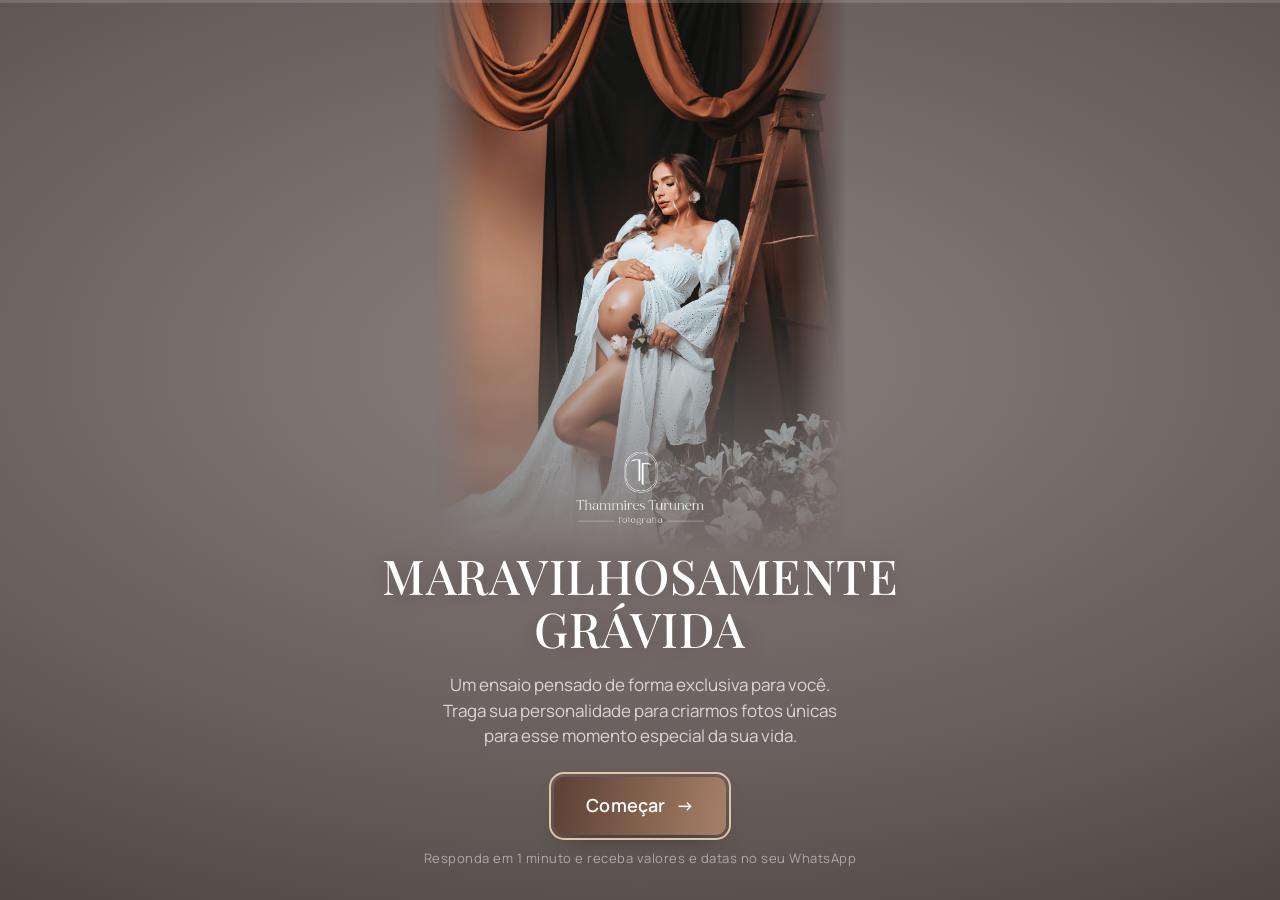
<file: index.html>
<!doctype html>
<html lang="pt-BR">
<head>
  <meta charset="utf-8">
  <meta name="viewport" content="width=device-width, initial-scale=1, viewport-fit=cover">
  <meta name="theme-color" content="#3D3331">
  <title>Início</title>
  <link rel="preconnect" href="https://fonts.googleapis.com">
  <link rel="preconnect" href="https://fonts.gstatic.com" crossorigin>
  <link rel="stylesheet" href="assets/style.css?v=202609301155">
</head>
<body class="home-page">
  <header class="hero" id="hero">
    <div class="hero-content">
      <div class="brand brand-hero" data-brand></div>
      <p class="hero-selo" id="h-selo"></p>
      <h1 class="hero-title" id="h-titulo" data-fit></h1>
      <p class="hero-text" id="h-chamada"></p>
      <a class="btn btn-primary hero-cta" id="h-cta" hidden></a>
      <a class="hero-link" id="h-wa" target="_blank" rel="noopener" data-wa="home-hero" hidden></a>
    </div>
  </header>

  <main class="home">
    <section class="about" id="about" hidden>
      <h2 class="about-title" id="a-titulo"></h2>
      <p class="about-text" id="a-texto"></p>
      <div id="a-galeria"></div>
    </section>
    <p class="sub" id="h-sub"></p>
    <nav class="paths" id="paths" aria-label="Escolha um caminho"></nav>
    <p class="home-foot" id="h-foot"></p>
  </main>

<p class="load-fail" id="load-fail" hidden>Não foi possível carregar os arquivos da pasta <b>assets/</b>. Confira se ela foi enviada junto com as páginas (assets/config.js, common.js, form.js e style.css) e abra a página em um navegador normal.</p>
  <script>setTimeout(function(){ if(!window.LP||!window.APP_CONFIG){ var e=document.getElementById('load-fail'); e.hidden=false; e.style.cssText='font:16px/1.5 system-ui,sans-serif;max-width:480px;margin:40px auto;padding:16px;border:1px solid #d33;border-radius:10px;color:#222;background:#fff'; } }, 1500);</script>
  <script src="assets/config.js?v=202609301155"></script>
  <script>
    // Página inicial desligada (home.ativa = false): abre direto o formulário, mantendo as UTMs
    (function () {
      var C = window.APP_CONFIG || {}, H = C.home || {};
      var id = (C.ensaiosAtivos || [])[0], f = id && (C.formularios || {})[id];
      if (H.ativa === false && f) { document.documentElement.style.visibility = 'hidden'; location.replace(f.pagina + location.search); }
    })();
  </script>
  <script src="assets/common.js?v=202609301155"></script>
  <script>
    (function () {
      var LP = window.LP, C = LP.config, H = C.home, el = LP.el;
      LP.boot();
      document.title = C.negocio.nome || H.selo || 'Início';

      function set(id, txt) { var n = document.getElementById(id); if (txt) n.textContent = txt; else n.hidden = true; }
      var qs = location.search; // mantém as UTMs do anúncio ao ir para o formulário
      var ativos = (C.ensaiosAtivos || []).filter(function (id) {
        if (!C.formularios[id]) console.warn('[Home] ensaio "' + id + '" não existe em formularios');
        return !!C.formularios[id];
      });
      var wa = LP.waLink(C.negocio.whatsapp, H.mensagemWhatsapp);

      /* ----- Abertura (hero) ----- */
      var hero = document.getElementById('hero');
      var fotosHero = (H.fotosHero || []).filter(Boolean).slice(0, 2);
      fotosHero.forEach(function (src, i) {
        var img = el('img', { class: 'hero-photo ' + (i === 0 ? 'hero-left' : 'hero-right'), src: src, alt: '', fetchpriority: i === 0 ? 'high' : null });
        img.addEventListener('error', function () { img.remove(); if (!hero.querySelector('.hero-photo')) hero.classList.remove('has-photo'); });
        hero.insertBefore(img, hero.firstChild);
      });
      if (fotosHero.length) {
        hero.classList.add('has-photo');
        // no celular a marca fica no topo, sobre a foto
        var top = el('div', { class: 'brand brand-hero brand-top', 'data-brand': true });
        hero.appendChild(top); LP.renderBrand(hero);
      }
      if (fotosHero.length === 1) hero.classList.add('one-photo');

      set('h-selo', H.selo);
      set('h-titulo', H.titulo);
      set('h-chamada', H.chamada || C.negocio.descricao);
      if (ativos.length) {
        var cta = document.getElementById('h-cta');
        cta.href = C.formularios[ativos[0]].pagina + qs;
        cta.hidden = false;
        cta.appendChild(document.createTextNode(H.botao || 'Quero meu ensaio'));
        cta.appendChild(el('span', { class: 'arrow', 'aria-hidden': 'true', text: '→' }));
      }
      if (wa && H.linkWhatsapp) {
        var hw = document.getElementById('h-wa');
        hw.href = wa; hw.textContent = H.linkWhatsapp; hw.hidden = false;
      }

      LP.fitText();

      /* ----- Apresentação: trecho + quadro de fotos ----- */
      var A = C.apresentacao || {};
      var g = LP.gallery(6);
      if (A.texto || g) {
        document.getElementById('about').hidden = false;
        set('a-titulo', A.titulo);
        set('a-texto', A.texto);
        if (g) document.getElementById('a-galeria').appendChild(g);
      }

      /* ----- Caminhos (cartões abaixo da abertura) ----- */
      if (H.mostrarOpcoes === false) { ativos = []; wa = ''; }
      set('h-sub', ativos.length || wa ? H.subtitulo : '');
      set('h-foot', C.negocio.nome ? '© ' + new Date().getFullYear() + ' ' + C.negocio.nome : '');
      var box = document.getElementById('paths');
      function card(o) {
        box.appendChild(el('a', {
          class: 'path' + (o.wa ? ' path-wa' : ''), href: o.href,
          target: o.wa ? '_blank' : null, rel: o.wa ? 'noopener' : null, 'data-wa': o.wa ? 'home' : null
        }, [
          o.etiqueta ? el('span', { class: 'path-tag', text: o.etiqueta }) : null,
          el('span', { class: 'path-title', text: o.titulo }),
          o.texto ? el('span', { class: 'path-text', text: o.texto }) : null,
          el('span', { class: 'path-go', 'aria-hidden': 'true', text: o.wa ? '↗' : '→' }),
          o.tempo ? el('span', { class: 'path-time', text: '⏱ ' + o.tempo }) : null
        ]));
      }
      ativos.forEach(function (id) {
        var f = C.formularios[id];
        card({ href: f.pagina + qs, etiqueta: f.card.etiqueta, titulo: f.card.titulo, texto: f.card.texto, tempo: f.card.tempo });
      });
      if (wa) card({ wa: true, href: wa, etiqueta: H.cardWhatsapp.etiqueta, titulo: H.cardWhatsapp.titulo, texto: H.cardWhatsapp.texto });
    })();
  </script>
</body>
</html>
</file>
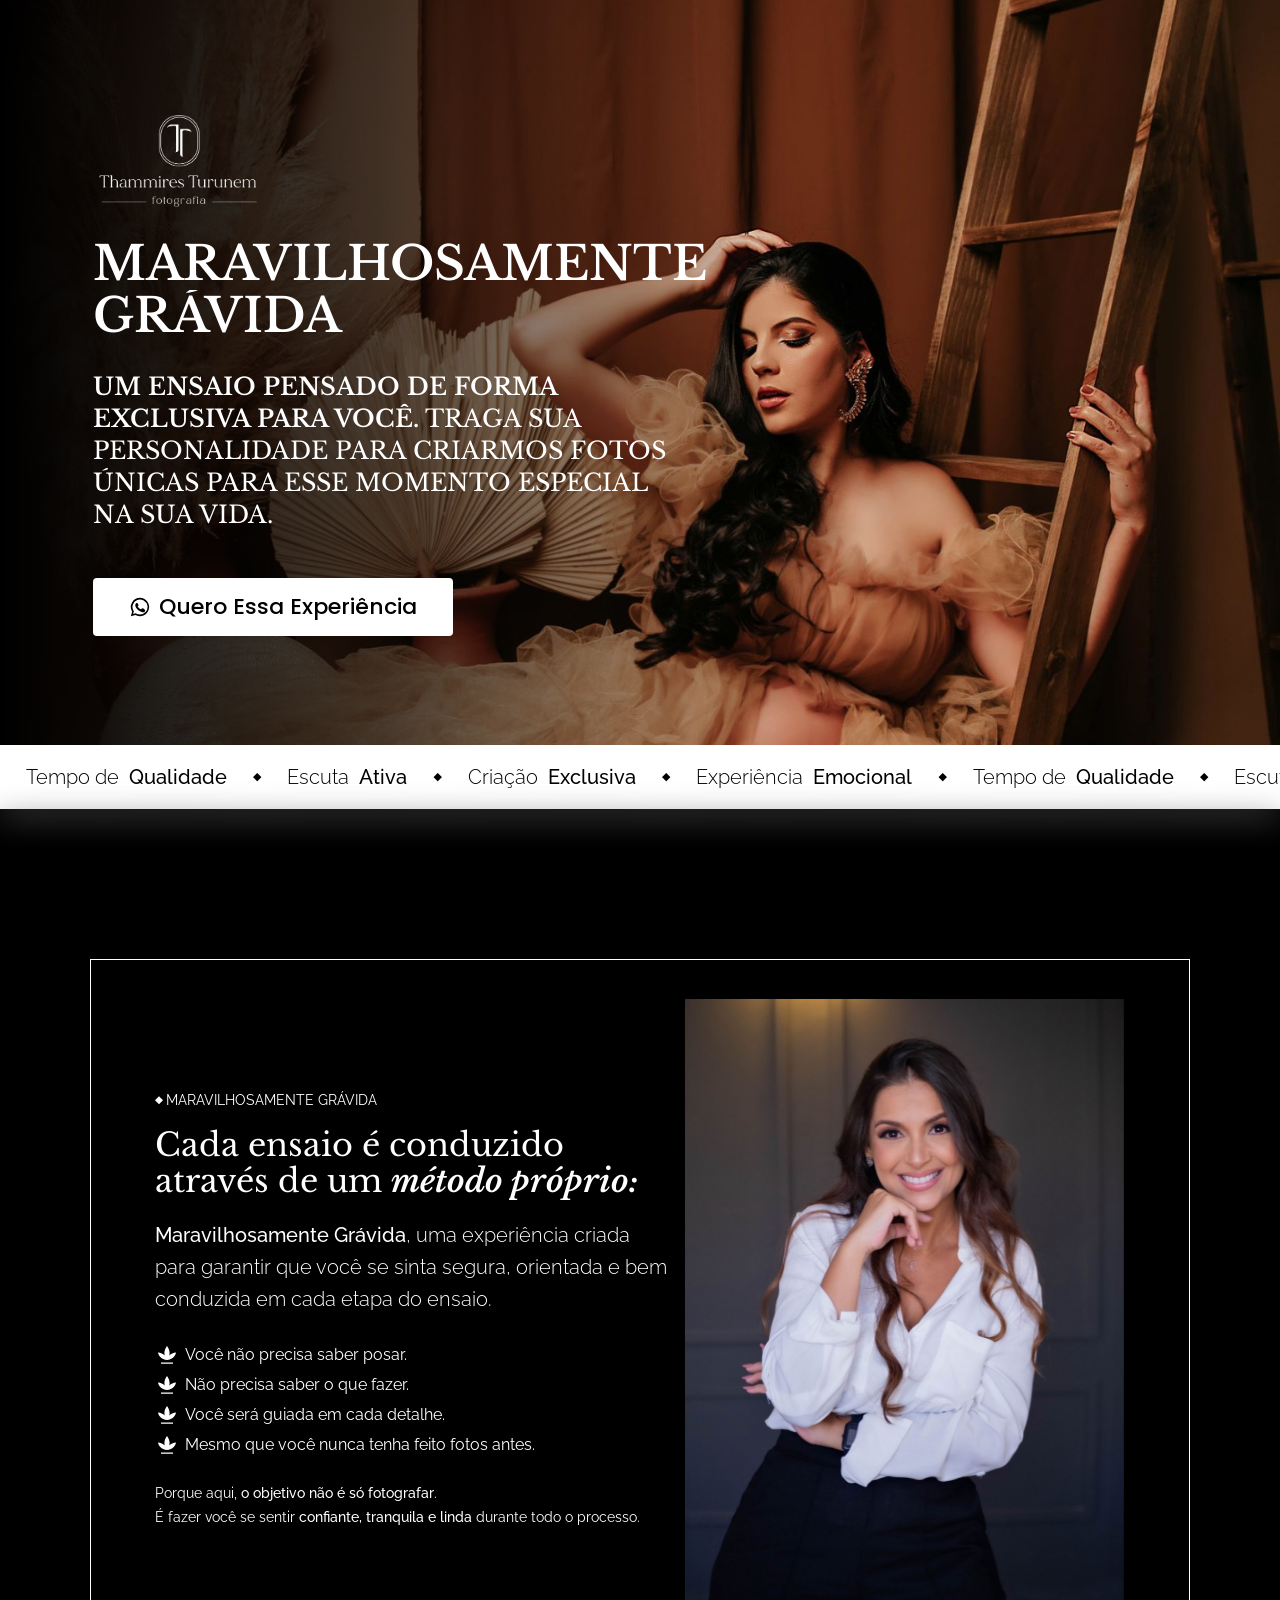
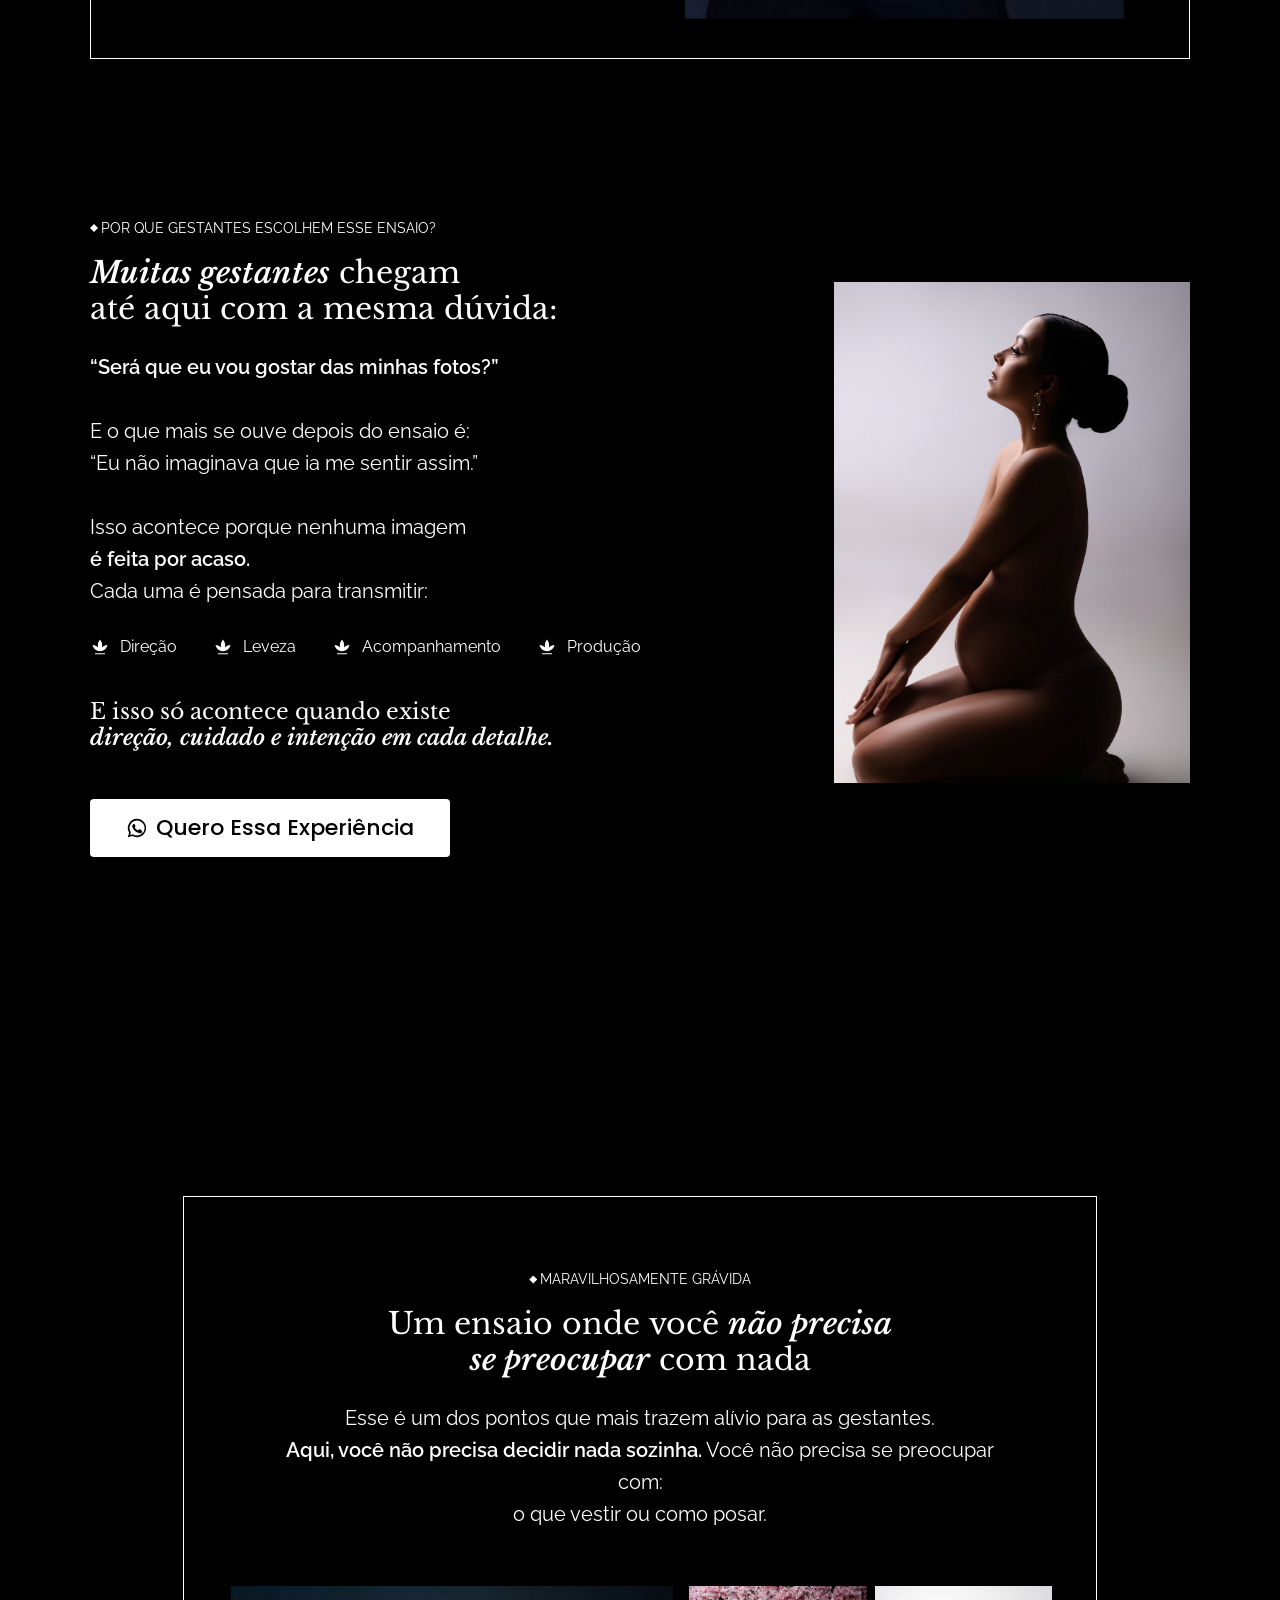
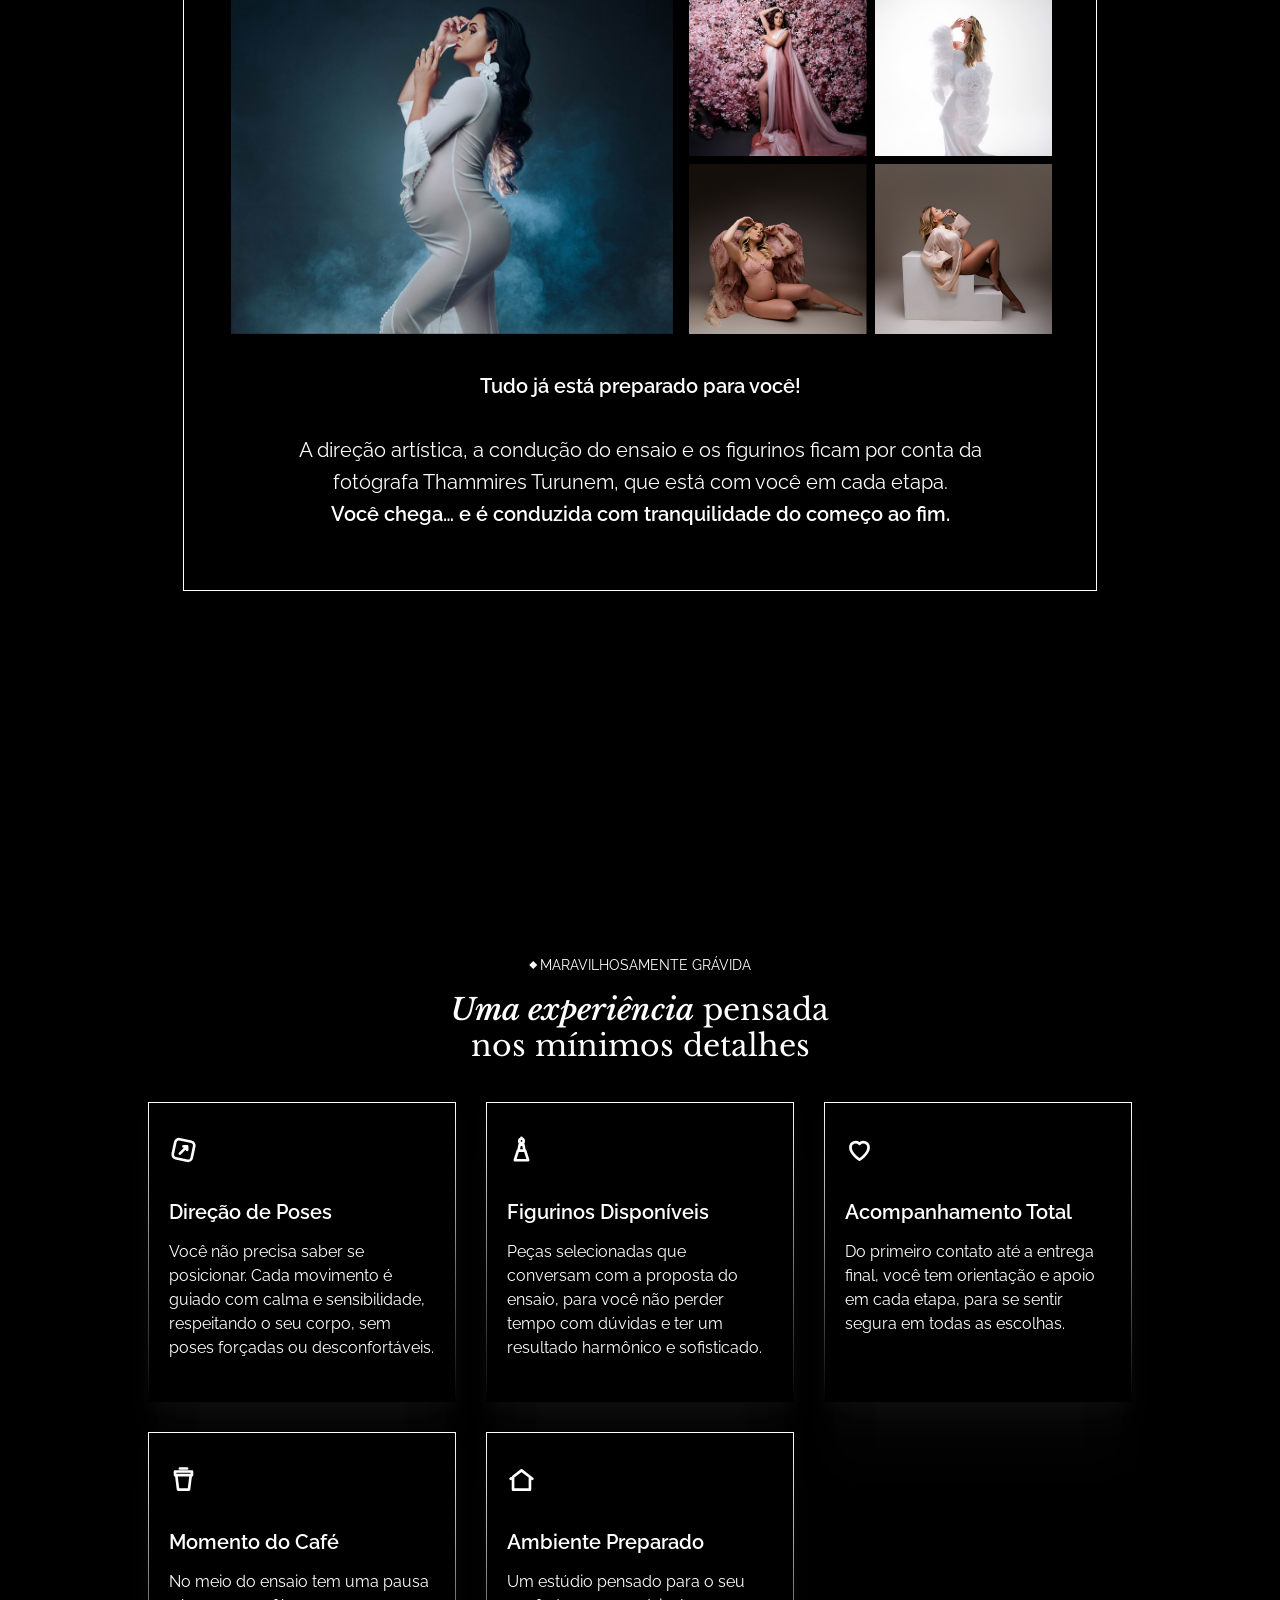
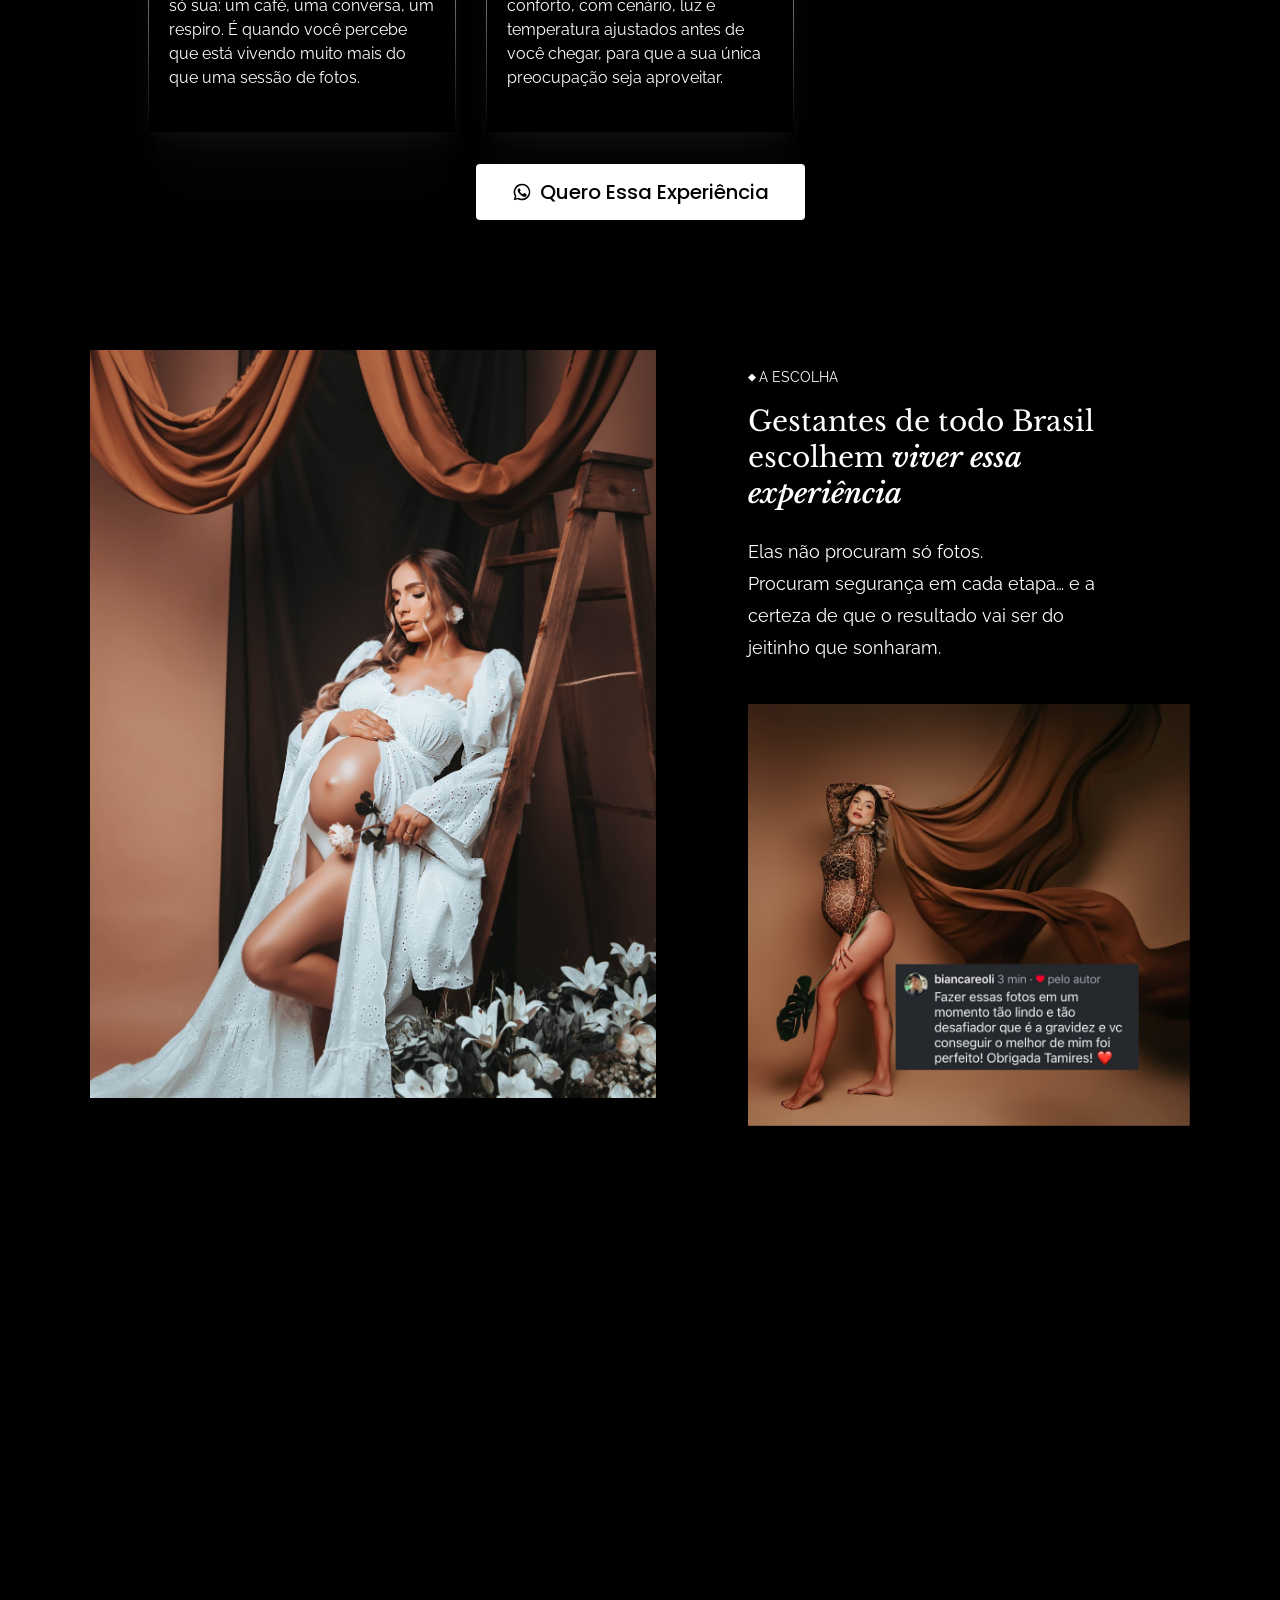
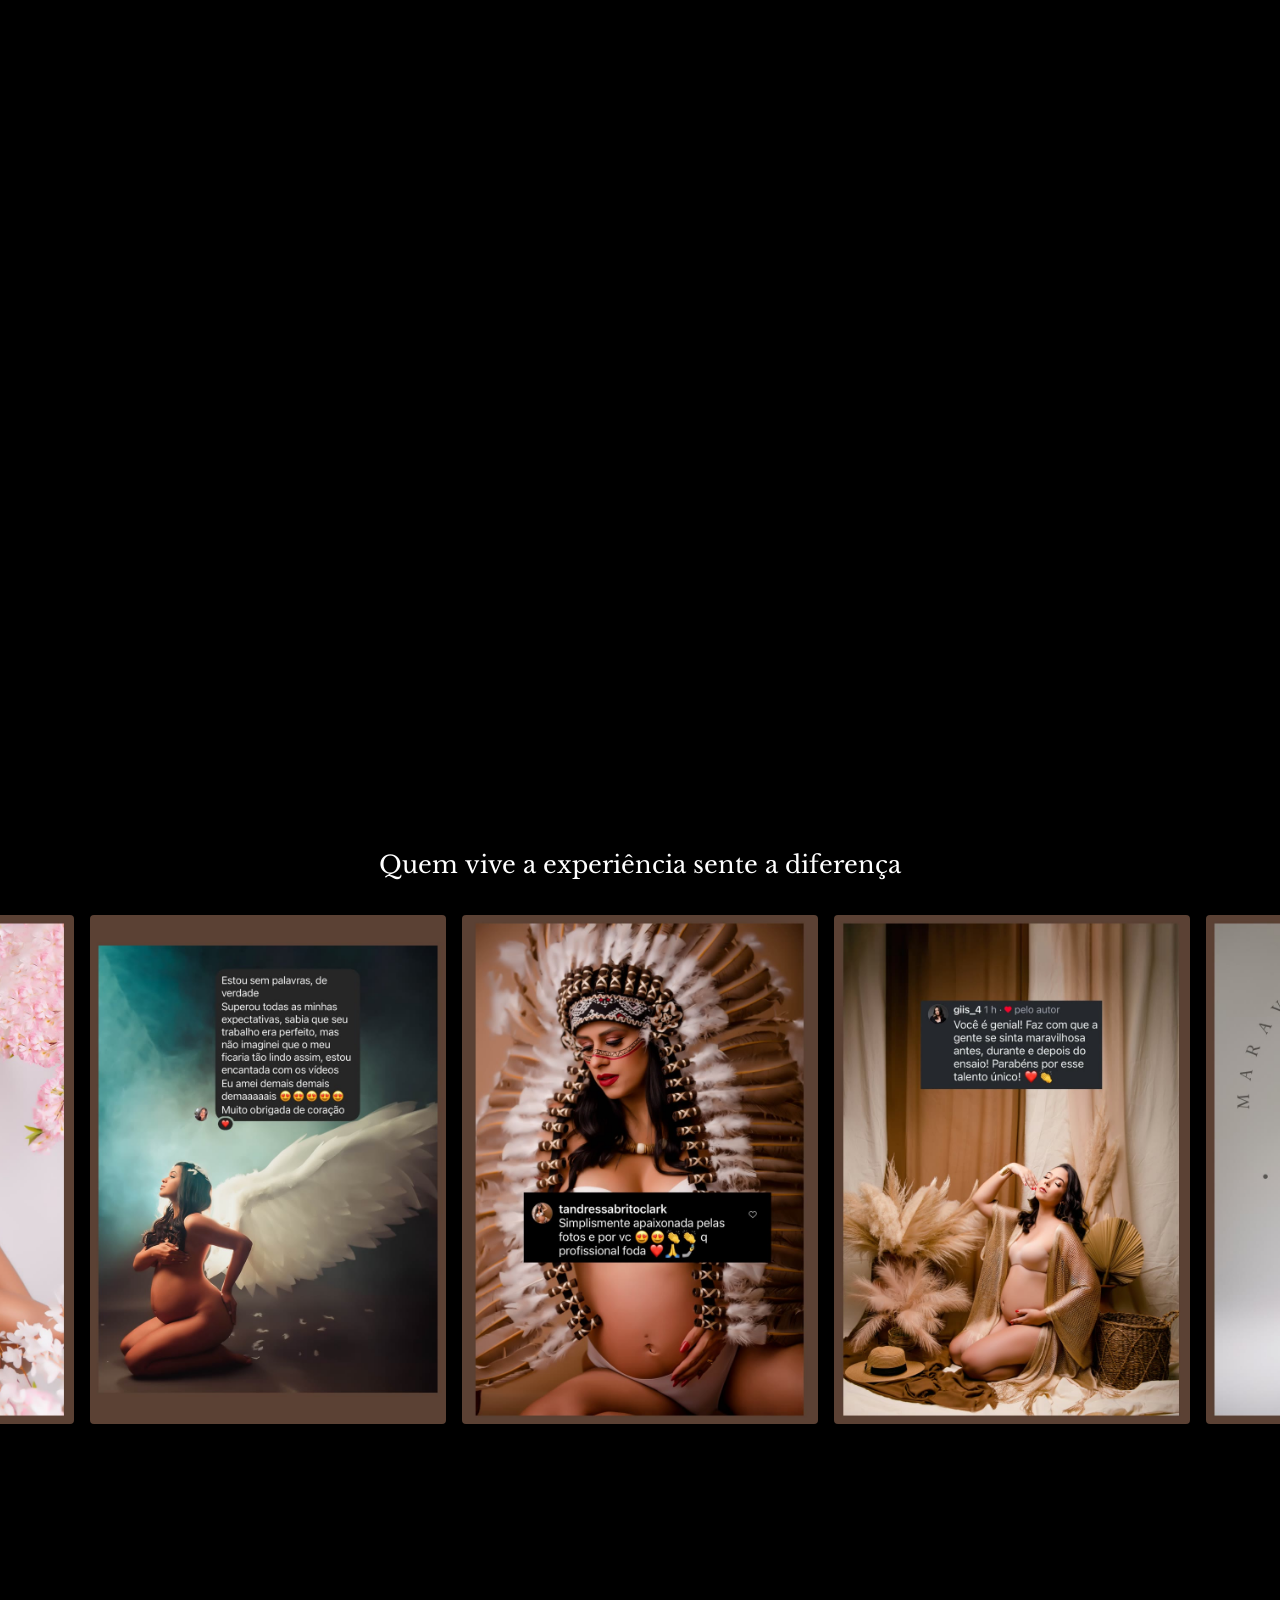
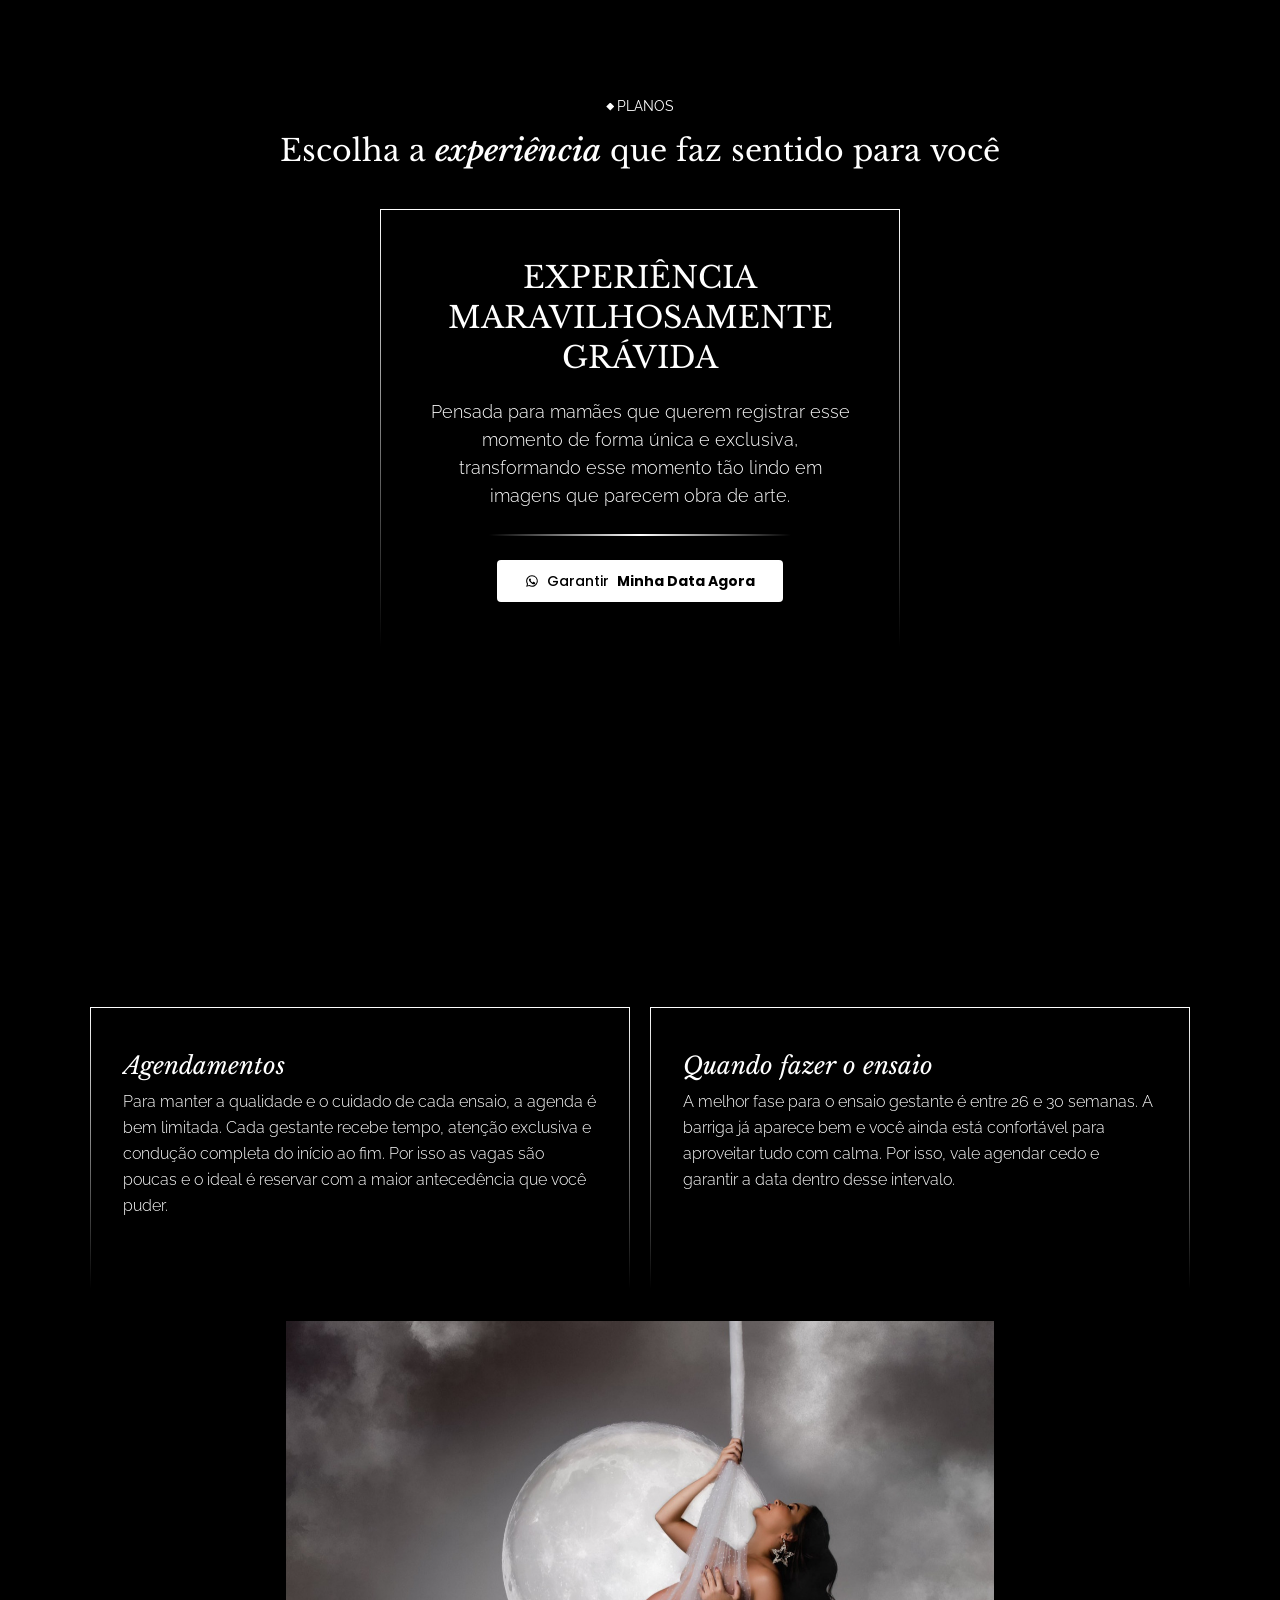
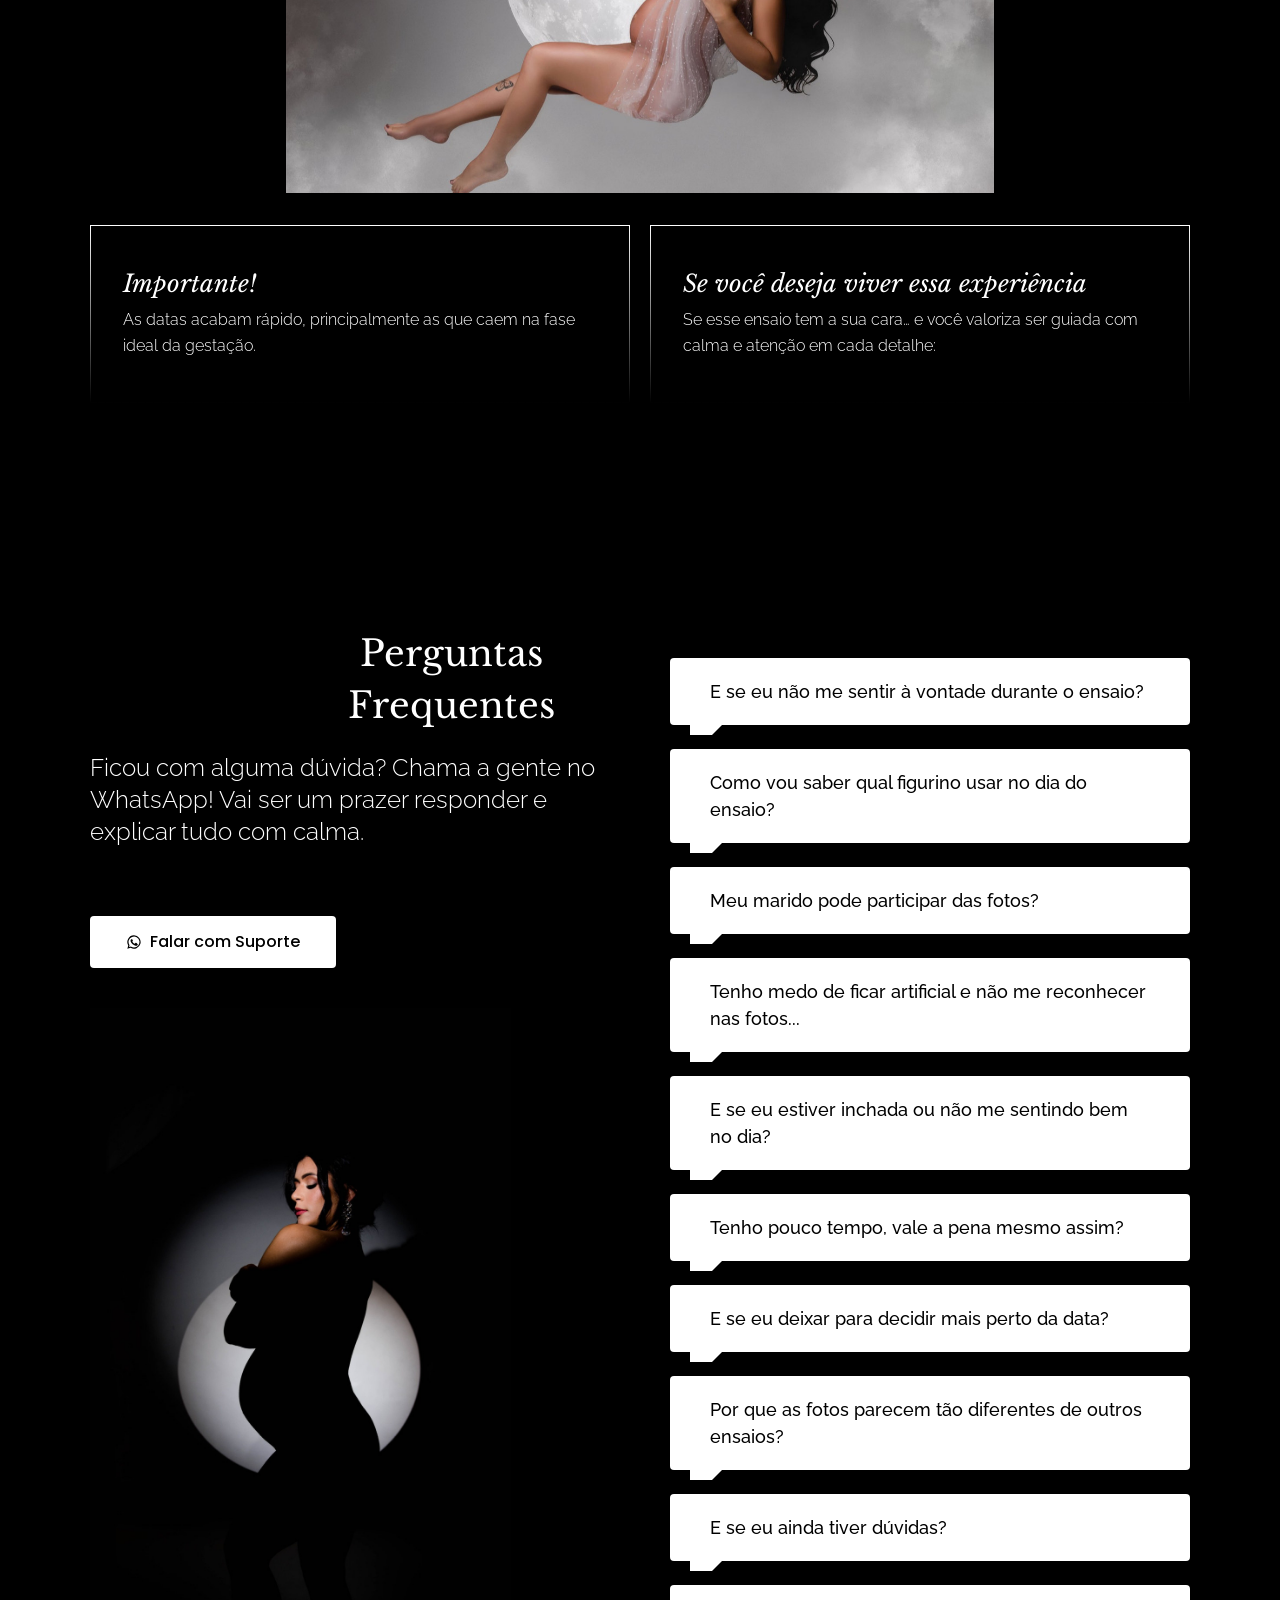
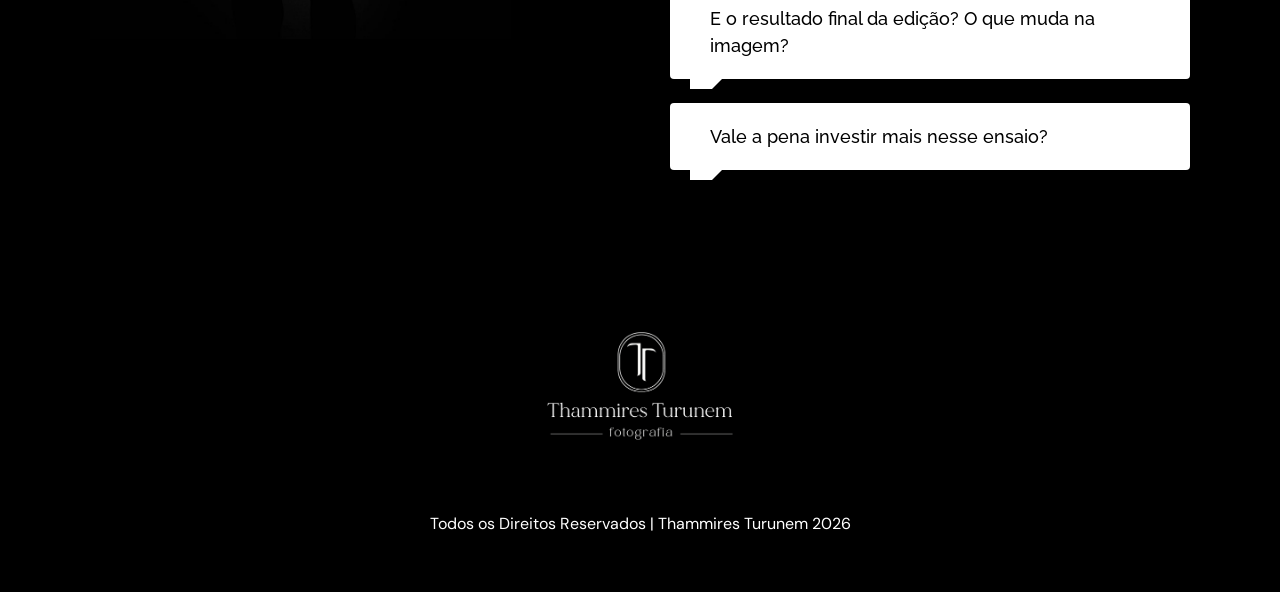
<file: experiencia-pb/index.html>
<!DOCTYPE html>
<html lang="pt-BR">
<head>
<meta charset="UTF-8">
<meta name="viewport" content="width=device-width, initial-scale=1">
<meta name="robots" content="noindex">
<title>[P&B] Ensaio Gestante – Maravilhosamente Grávida | Thammires Turunem</title>
<meta name="description" content="Mais do que um ensaio gestante: uma experiência completa para você se sentir linda, segura e bem conduzida em cada detalhe.">
<meta property="og:title" content="Maravilhosamente Grávida – Thammires Turunem">
<meta property="og:description" content="Um ensaio pensado de forma exclusiva para você. Traga sua personalidade para criarmos fotos únicas para esse momento especial na sua vida.">
<meta property="og:image" content="../assets/fotos/capa-direita.jpg">
<link rel="preconnect" href="https://fonts.googleapis.com">
<link rel="preconnect" href="https://fonts.gstatic.com" crossorigin>
<link rel="stylesheet" href="https://fonts.googleapis.com/css?family=Libre+Baskerville:100,100italic,200,200italic,300,300italic,400,400italic,500,500italic,600,600italic,700,700italic,800,800italic,900,900italic&display=swap">
<link rel="stylesheet" href="https://fonts.googleapis.com/css?family=Poppins:100,100italic,200,200italic,300,300italic,400,400italic,500,500italic,600,600italic,700,700italic,800,800italic,900,900italic&display=swap">
<link rel="stylesheet" href="https://fonts.googleapis.com/css?family=Raleway:100,100italic,200,200italic,300,300italic,400,400italic,500,500italic,600,600italic,700,700italic,800,800italic,900,900italic&display=swap">
<link rel="stylesheet" href="https://fonts.googleapis.com/css?family=DM+Sans:100,100italic,200,200italic,300,300italic,400,400italic,500,500italic,600,600italic,700,700italic,800,800italic,900,900italic&display=swap">
<script>if(!matchMedia("(prefers-reduced-motion: reduce)").matches)document.documentElement.classList.add("mx")</script>
<style>
:root{
  --marrom:#FFFFFF;
  --marrom-esc:#FFFFFF;
  --creme:#000000;
  --card:#000000;
  --card-dest:#000000;
  --ouro:#FFFFFF;
  --bege:#000000;
  --cinza:#FFFFFF;
  --cinza2:#FFFFFF;
  --cinza3:#FFFFFF;
  --linha:#000000;
  --serif:"Libre Baskerville", Georgia, serif;
  --sans:"Raleway", system-ui, sans-serif;
  --btn:"Poppins", system-ui, sans-serif;
}
*{box-sizing:border-box;margin:0;padding:0}
[hidden]{display:none!important}
html{scroll-behavior:smooth}
html,body{overflow-x:clip}
body{background:var(--creme);color:var(--cinza);font-family:var(--sans);font-size:20px;line-height:32px;-webkit-font-smoothing:antialiased;overflow-x:hidden}
img{display:block;max-width:100%}
a{color:inherit}
.wrap{width:100%;max-width:1132px;margin:0 auto;padding:0 16px}
strong,b{font-weight:600}
.ouro{color:var(--ouro);font-weight:600}
.foto{overflow:hidden}
.foto img{width:100%;height:100%;object-fit:cover}

/* ---------- Tipografia ---------- */
.eyebrow{display:inline-flex;align-items:center;gap:2.5px;font-size:14px;line-height:21px;font-weight:400;text-transform:uppercase;color:var(--marrom);margin-bottom:16px}
.eyebrow::before{content:"";width:8px;height:8px;margin-right:0;flex:none;background:var(--bege);clip-path:polygon(50% 0,100% 50%,50% 100%,0 50%)}
.titulo{font-family:var(--serif);font-weight:400;color:var(--marrom);font-size:30px;line-height:36px;margin-bottom:24px}
.titulo em{font-style:italic;font-weight:600;color:var(--ouro)}
.centro{text-align:center}
.icone{display:inline-block;width:20px;height:20px;flex:none;fill:currentColor}

/* ---------- Botão (degradê animado + brilho + pulsação) ---------- */
.btn{position:relative;overflow:hidden;display:inline-flex;align-items:center;justify-content:center;gap:8px;color:#000000;text-decoration:none;font-family:var(--btn);font-weight:500;font-size:22px;line-height:1;letter-spacing:0;padding:18px 36px;border-radius:4px;cursor:pointer;
  background-color:#FFFFFF;background-image:linear-gradient(to right,#FFFFFF 25%,#FFFFFF 65%,#FFFFFF 90%);background-size:200% 200%;background-position:0% 0%;
  animation:mudafundo 5s ease infinite;transition:.7s}
.btn::before{content:"";display:block;position:absolute;top:0;left:0;width:35px;height:200px;opacity:0;background:rgba(0,0,0,.25);box-shadow:0 0 50px 30px rgba(0,0,0,.25);filter:blur(10px);transform:skewX(-33deg);pointer-events:none}
.btn:hover,.btn:active{letter-spacing:1px;box-shadow:inset 0 2px 0 0 #FFFFFF,0 0 100px 0 #FFFFFF;text-shadow:0 0 0 #000000,0 0 0 #000000,0 3px 5px rgba(255,255,255,.208);transition:.7s}
.btn:hover::before,.btn:active::before{animation:brilho 1.2s linear 1}
@keyframes mudafundo{0%,100%{background-position:0% 0%}50%{background-position:120% 120%}}
@keyframes brilho{0%{opacity:0;left:0%}50%{opacity:1}100%{opacity:1;left:100%}}
.btn svg{width:1em;height:1em;fill:currentColor;flex:none;position:relative}
.btn b{color:#000000;font-weight:700}
.btn-m{font-size:20px}
.btn-p{font-size:16px}
.pulsa{display:inline-block;animation:heartbeat 5s ease-in-out infinite}
@keyframes heartbeat{0%,50%,60%,70%,100%{transform:scale(1)}55%,65%{transform:scale(.95)}}
.blur-base{position:fixed;left:0;right:0;bottom:0;height:120px;z-index:9999;pointer-events:none;backdrop-filter:blur(18px);-webkit-backdrop-filter:blur(18px);-webkit-mask-image:linear-gradient(to top,#FFFFFF,transparent);mask-image:linear-gradient(to top,#FFFFFF,transparent)}

/* ---------- 1. Abertura ---------- */
.hero{position:relative;height:745px;display:flex;align-items:center;justify-content:center;overflow:hidden;
  background:radial-gradient(ellipse 45% 70% at 50% 60%,#FFFFFF 0%,#FFFFFF 55%,#FFFFFF 100%)}
/* Fotos nas pontas se dissolvendo no cinza do meio (igual à capa da referência) */
.hero .lado{position:absolute;top:0;bottom:0;width:31%;background-size:cover;background-repeat:no-repeat}
.hero .esq{left:0;background-image:url(../assets/fotos/capa-esquerda.jpg);background-position:42% 25%;
  -webkit-mask-image:linear-gradient(to right,#FFFFFF 0%,#FFFFFF 40%,rgba(255,255,255,.6) 65%,rgba(255,255,255,.2) 85%,transparent 100%);mask-image:linear-gradient(to right,#FFFFFF 0%,#FFFFFF 40%,rgba(255,255,255,.6) 65%,rgba(255,255,255,.2) 85%,transparent 100%)}
.hero .dir{right:0;background-image:url(../assets/fotos/capa-direita.jpg);background-position:68% 30%;
  -webkit-mask-image:linear-gradient(to left,#FFFFFF 0%,#FFFFFF 40%,rgba(255,255,255,.6) 65%,rgba(255,255,255,.2) 85%,transparent 100%);mask-image:linear-gradient(to left,#FFFFFF 0%,#FFFFFF 40%,rgba(255,255,255,.6) 65%,rgba(255,255,255,.2) 85%,transparent 100%)}
.hero-in{position:relative;z-index:2;text-align:center;color:#000000;width:760px;max-width:100%;padding:0 16px}
.hero-in .logo{width:170px;margin:0 auto 25px}
.hero h1{font-family:var(--serif);font-weight:600;text-transform:uppercase;font-size:47px;line-height:52px;margin-bottom:29px}
.hero p{font-family:var(--serif);text-transform:uppercase;font-size:24px;line-height:32px;margin:0 auto 47px}
.hero p b{font-weight:600}

/* ---------- 2. Faixa ---------- */
.faixa{background:var(--marrom);color:#000000;overflow:hidden;height:64px;display:flex;align-items:center;white-space:nowrap}
.faixa-track{display:flex;align-items:center;width:max-content;animation:corre 30s linear infinite;font-family:var(--sans);font-size:20px;line-height:30px}
.faixa-track .it{display:inline-flex;align-items:center;gap:10px;padding:0 26px}
.faixa-track .it svg{width:25px;height:25px;flex:none}
.faixa-track .it span{font-weight:300}
.faixa-track .it b{font-weight:500}
.faixa-track .dot{font-size:11px;color:#000}
@keyframes corre{to{transform:translateX(-50%)}}

/* ---------- 3. Método ---------- */
.s-metodo{padding:150px 0}
.metodo{background:var(--marrom);color:#000000;display:grid;grid-template-columns:517px 439px;justify-content:space-between;padding:0 65px 0 64px;align-items:center;height:700px}
.metodo .eyebrow{color:#000000}
.metodo .titulo{color:#000000;font-size:32px;margin-bottom:20px}
.metodo .titulo em{color:var(--bege)}
.metodo .intro{font-size:20px;line-height:32px;font-weight:300}
.metodo .intro b{font-weight:500;color:var(--bege)}
.lista{list-style:none;margin:28px 0 24px;font-size:16px;line-height:24px}
.lista li{display:flex;align-items:center;gap:6px;margin-bottom:6px}
.lista .icone{width:24px;height:24px;color:var(--bege)}
.metodo .final{font-size:14px;line-height:24px}
.metodo .final b{font-weight:500}
.metodo .foto{height:620px}
.metodo > div:first-child{transform:translateY(-4px)}

/* ---------- 4. Por que ---------- */
.s-porque{padding:0 0 134px}
.porque{display:grid;grid-template-columns:728px 356px;justify-content:space-between;align-items:center}
.porque .foto{height:501px}
.porque .gap{height:32px}
.tags{display:flex;flex-wrap:wrap;gap:12px 36px;margin:28px 0 40px;font-size:16px;line-height:24px}
.tags span{display:inline-flex;align-items:center;gap:10px}
.tags .icone{color:#000000}
.fecho{font-family:var(--serif);color:var(--marrom);font-size:22px;line-height:26px;margin-bottom:48px}
.fecho em{display:block;font-style:italic;font-weight:600;color:var(--ouro)}

/* ---------- 5. Não precisa se preocupar ---------- */
.s-preocupar{background:var(--marrom);padding:205px 0}
.preocupar{background:var(--creme);width:914px;max-width:100%;margin:0 auto;padding:64px 80px 60px;text-align:center}
.galeria{display:grid;grid-template-columns:442px 363px;gap:16px;height:348px;margin:56px -33px 36px}
.galeria > *{min-height:0;height:100%}
.mini{display:grid;grid-template-columns:1fr 1fr;grid-template-rows:repeat(2,minmax(0,1fr));gap:8px}
.mini .foto{min-height:0}
.preocupar .depois p{margin-bottom:32px}
.preocupar .depois p:last-child{margin-bottom:0}

/* ---------- 6. Cards ---------- */
.s-cards{padding:150px 0 130px}
.cards{display:grid;grid-template-columns:repeat(3,308px);justify-content:center;gap:30px;margin:38px 0 32px}
.card{background:var(--card);border:1px solid transparent;border-image:linear-gradient(#FFFFFF 0%,rgba(0,0,0,0) 100%) 1;padding:20px;min-height:300px;text-align:left;box-shadow:0 8px 18px rgba(255,255,255,.03),0 32px 32px rgba(255,255,255,.02),0 72px 43px rgba(255,255,255,.01)}
.card svg{width:29px;height:34px;stroke:var(--marrom);fill:none;stroke-width:2.2;stroke-linecap:round;stroke-linejoin:round;margin:10px 0 24px}
.card h3{font-family:var(--sans);font-weight:600;color:var(--marrom);font-size:20px;line-height:24px;margin-bottom:16px}
.card p{font-size:16px;line-height:24px;color:var(--cinza2)}

/* ---------- 7. A escolha ---------- */
.s-escolha{padding:0 0 150px}
.escolha{display:grid;grid-template-columns:566px 442px;justify-content:space-between;align-items:start}
.escolha .grande{height:748px}
.escolha .lado-txt{padding-top:9px}
.escolha .titulo{font-size:28px}
.escolha .lado-txt > p{font-size:18px;line-height:32px;max-width:356px}
.escolha .depo-img{margin-top:40px;height:422px}
.depo-txt{padding:22px 20px;font-size:12.5px;line-height:1.55;color:#FFFFFF;display:flex;flex-direction:column;justify-content:space-between}
.depo-txt .estrelas{color:#000000;letter-spacing:2px;font-size:13px}
.depo-quem{display:flex;align-items:center;gap:10px;margin-top:10px;line-height:1.3}
.depo-quem i{width:34px;height:34px;border-radius:50%;background:var(--linha);flex:none}
.depo-quem b{display:block;font-size:12px;color:var(--marrom)}
.depo-quem small{font-size:11px}

/* ---------- 8. Resultados ---------- */
.s-res{padding:150px 0 130px}
.res-topo{display:flex;justify-content:space-between;align-items:flex-start;margin-bottom:32px}
.res-topo .titulo{margin:0;color:var(--marrom-esc)}
.res-topo .titulo em{font-weight:500}
.res-topo p{width:542px;font-size:20px;line-height:32px;font-weight:300;text-align:left;padding-top:8px}
.res-topo p b{font-weight:500}
[data-carrossel]{--vis:3}
.janela{overflow:hidden}
.s-depo .janela{overflow:visible}
.s-depo .trilho > *{aspect-ratio:7/10}
.s-res .trilho > *{aspect-ratio:4/5;border-radius:0}
.s-res .trilho img{object-fit:contain;border-radius:4px}
.trilho{display:flex;gap:16px;will-change:transform}
.trilho > *{flex:0 0 calc((100% - (var(--vis) - 1) * 16px) / var(--vis));aspect-ratio:1/1;border-radius:4px;overflow:hidden;user-select:none}
.trilho img{width:100%;height:100%;object-fit:cover;-webkit-user-drag:none}
.ctrl{display:flex;align-items:center;justify-content:space-between;margin-top:26px;gap:20px;min-height:24px}
.pontos{display:flex;column-gap:8px;row-gap:8px;flex-wrap:wrap;max-width:calc(100% - 80px)}
.pontos button{width:20px;height:4px;border:0;border-radius:500px;background:rgba(255,255,255,.2);cursor:pointer;padding:0;transition:background .3s ease}
.pontos button.on{background:#FFFFFF}
.setas{display:flex;gap:10px}
.setas button{background:none;border:0;padding:0;cursor:pointer;display:flex}
.setas svg{width:24px;height:24px;fill:#FFFFFF}
.frase{text-align:center;margin-top:40px}
.frase .dizem{font-family:var(--serif);font-style:italic;font-weight:600;color:var(--ouro);font-size:24px;line-height:24px;margin-bottom:24px}
.frase > p{font-size:20px;line-height:24px}
.frase .pulsa{margin-top:48px}

/* ---------- 9. Depoimentos ---------- */
.s-depo{padding:32px 0 204px;overflow:hidden}
.s-depo .titulo{text-align:center;font-size:24px;line-height:36px;margin-bottom:32px}
.slot{background:#000000;display:flex;flex-direction:column;align-items:center;justify-content:center;gap:8px;color:#000000;font-size:13px;line-height:1.4;border:1px dashed var(--linha)}
.slot svg{width:30px;height:30px;stroke:#000000;fill:none;stroke-width:1.4}

/* ---------- 10. Planos ---------- */
.s-planos{padding:60px 0 210px}
.planos{display:grid;grid-template-columns:320px 435px 320px;justify-content:space-between;align-items:center;margin-top:40px}
.plano{background:var(--card);border:1px solid transparent;border-image:linear-gradient(#FFFFFF 0%,rgba(0,0,0,0) 100%) 1;padding:32px 9px;text-align:center}
.plano h3{font-family:var(--serif);font-weight:400;color:var(--ouro);font-size:36px;line-height:52px;margin-bottom:8px}
.plano > p{font-size:18px;line-height:26px;font-weight:300;color:var(--cinza3);padding:0 0}
.traco{height:2px;width:302px;max-width:100%;margin:24px auto;background:linear-gradient(90deg,transparent,#000000 50%,transparent)}
.para{display:flex;gap:12px;text-align:left;font-size:16px;line-height:20px;color:#FFFFFF;margin:0 auto 28px;width:max-content;max-width:calc(100% - 50px)}
.para::before{content:"";flex:none;width:12px;height:12px;margin-top:4px;background:var(--ouro);clip-path:polygon(50% 0,100% 50%,50% 100%,0 50%)}
.plano .btn{font-size:12px;padding:14px 28px}
.plano.dest{background:var(--card-dest);padding:32px 8px}
.plano.dest > p{padding:0 0}
.plano.dest .btn{font-size:14px}
.planos.unico{grid-template-columns:minmax(0,520px);justify-content:center}
.planos.unico .plano.dest{padding:48px 40px 44px}
.planos.unico h3{font-size:30px;line-height:40px;margin-bottom:20px}
.planos.unico .plano > p{font-size:18px;line-height:28px}
.plano .selo{font-family:var(--serif);font-size:24px;line-height:24px;color:var(--ouro);margin-top:40px}

/* ---------- 11. Agendamentos ---------- */
.s-agenda{position:relative;padding:150px 0;overflow:hidden}
.s-agenda::before,.s-agenda::after{content:"";position:absolute;width:560px;height:560px;border:1.5px solid #000000;border-radius:50%}
.s-agenda::before{left:-330px;top:42%}
.s-agenda::after{right:-330px;top:30%}
.s-agenda .wrap{position:relative;z-index:1}
.ag-grid{display:grid;grid-template-columns:540px 540px;justify-content:space-between}
.ag-box{border:1px solid transparent;border-image:linear-gradient(#FFFFFF 0%,rgba(0,0,0,0) 100%) 1;padding:32px}
.ag-box.alto{min-height:282px}
.ag-box.baixo{min-height:178px}
.ag-box h3{font-family:var(--serif);font-style:italic;font-weight:400;color:var(--ouro);font-size:24px;line-height:52px;margin-bottom:-3px}
.ag-box p{font-size:16px;line-height:26px;font-weight:300;color:var(--cinza3)}
.ag-foto{width:708px;max-width:100%;height:472px;margin:32px auto}

/* ---------- 12. FAQ ---------- */
.s-faq{padding:75px 0 80px}
.faq-grid{display:grid;grid-template-columns:540px 520px;justify-content:space-between;align-items:start}
.faq-esq .titulo{font-size:36px;line-height:52px;color:var(--marrom-esc);text-align:center;width:356px;margin:0 0 20px 183px}
.faq-esq p{font-size:24px;line-height:32px;font-weight:300;color:#FFFFFF;margin-bottom:68px}
.faq-esq .foto{width:421px;height:631px;margin-top:40px}
.faq-lista{display:flex;flex-direction:column;gap:24px;padding-top:30px}
.faq{display:flex;flex-direction:column}
.faq summary{list-style:none;cursor:pointer;position:relative;align-self:flex-start;width:100%;background:var(--marrom);color:#000000;border-radius:4px;padding:20px 40px;font-size:18px;font-weight:500;line-height:27px;transition:all .3s}
.faq summary::-webkit-details-marker{display:none}
.faq summary::after{content:"";position:absolute;left:20px;bottom:-10px;width:22px;border-top:11px solid var(--marrom);border-right:11px solid transparent;transition:all .3s}
.faq.aberta summary{width:70%;background:#FFFFFF}
.faq.aberta summary::after{border-top-color:#FFFFFF}
.faq .resp-box{overflow:hidden;transition:height .4s ease}
.faq .resp{position:relative;background:#000000;color:#FFFFFF;border-radius:16px;padding:35px;font-size:16px;line-height:1.5;margin:24px 0 12px}
.faq .resp::after{content:"";position:absolute;right:20px;bottom:-10px;width:22px;border-top:11px solid #000000;border-left:11px solid transparent}

/* ---------- 13. Rodapé ---------- */
footer{background:var(--marrom);color:#000000;text-align:center;padding:75px 16px 60px;font-family:"DM Sans",var(--sans);font-size:16px;line-height:16px}
footer .logo{width:200px;margin:0 auto 24px;transition:transform .3s}
footer .logo:hover{transform:scale(1.1)}
.redes{display:flex;justify-content:center;gap:20px;margin-bottom:20px}
.redes a{display:inline-flex;width:25px;height:25px;transition:opacity .3s}
.redes a:hover{opacity:.9}
.redes svg{width:100%;height:100%;fill:#000000}

/* ---------- Telas médias ---------- */
@media (max-width: 1160px){
  .metodo{grid-template-columns:1fr 40%;gap:30px;padding:0 40px}
  .porque{grid-template-columns:1fr 34%;gap:40px}
  .escolha{grid-template-columns:1fr 1fr;gap:40px}
  .planos{grid-template-columns:1fr 1.3fr 1fr;gap:18px}
  .ag-grid{grid-template-columns:1fr 1fr;gap:20px}
  .faq-grid{grid-template-columns:1fr 1fr;gap:40px}
  .cards{grid-template-columns:repeat(3,1fr)}
  .res-topo p{width:48%}
}
@media (max-width: 1024px){ [data-carrossel]{--vis:2} }

/* ---------- Celular (medidas da original em 390px) ---------- */
@media (max-width: 767px){
  [data-carrossel]{--vis:1}
  body{font-size:14px;line-height:22px}
  .wrap{padding:0 15px}
  .eyebrow{font-size:12px;line-height:18px;margin-bottom:14px}
  .titulo{font-size:22px;line-height:26px;margin-bottom:20px}
  .btn{font-size:16px;padding:16px 26px}
  .btn-p{font-size:16px}

  .hero{height:auto;min-height:0;align-items:flex-start;padding:92px 0 46px}
  .hero .lado{bottom:auto;height:225px;width:41%;-webkit-mask-composite:source-in;mask-composite:intersect}
  .hero .esq{left:0;background-position:46% 0%;
    -webkit-mask-image:linear-gradient(to bottom,#FFFFFF 55%,transparent 100%),linear-gradient(to right,#FFFFFF 50%,transparent 100%);mask-image:linear-gradient(to bottom,#FFFFFF 55%,transparent 100%),linear-gradient(to right,#FFFFFF 50%,transparent 100%)}
  .hero .dir{right:0;background-position:72% 0%;
    -webkit-mask-image:linear-gradient(to bottom,#FFFFFF 55%,transparent 100%),linear-gradient(to left,#FFFFFF 50%,transparent 100%);mask-image:linear-gradient(to bottom,#FFFFFF 55%,transparent 100%),linear-gradient(to left,#FFFFFF 50%,transparent 100%)}
  .hero-in{width:100%;padding:0 20px}
  .hero-in .logo{width:118px;margin-bottom:58px}
  .hero h1{font-size:23px;line-height:28px;margin-bottom:10px}
  .hero p{font-size:12px;line-height:19px;margin-bottom:44px}
  .hero .btn{font-size:14px;padding:16px 30px}

  .faixa-track{font-size:13px;line-height:19.5px}
  .faixa{height:44px}
  .faixa-track .it{padding:0 22px}
  .faixa-track .dot{font-size:9px}

  .s-metodo{padding:128px 0 127px}
  .metodo{grid-template-columns:1fr;height:auto;padding:18px;gap:32px;text-align:center}
  .metodo .eyebrow{margin-bottom:16px}
  .metodo > div:first-child{transform:none}
  .metodo .titulo{font-size:21px;line-height:24px;margin-bottom:18px}
  .metodo .intro{font-size:16px;line-height:22px}
  .lista{font-size:13.5px;line-height:20.25px;text-align:left;margin:30px 0 24px;padding-left:0}
  .lista li{margin-bottom:6px;gap:7px;white-space:nowrap}
  .lista .icone{width:18px;height:18px}
  .metodo .final{font-size:12px;line-height:18px}
  .metodo .foto{height:500px}

  .s-porque{padding:0 0 75px}
  .porque{grid-template-columns:1fr;gap:66px;text-align:center}
  .porque p{font-size:16px;line-height:22px}
  .porque .gap{height:22px}
  .tags{display:grid;grid-template-columns:auto auto;justify-content:center;gap:0 30px;font-size:14px;line-height:21px;margin:26px 0 40px}
  .fecho{font-size:16px;line-height:26px;margin-bottom:42px}
  .porque .foto{height:506px}

  .s-preocupar{padding:20px 0 53px}
  .preocupar{padding:58px 23px 46px}
  .preocupar .titulo{font-size:20px;line-height:26px}
  .preocupar p{font-size:14px;line-height:22px}
  .galeria{grid-template-columns:1fr;height:auto;margin:24px 1px 30px;gap:16px}
  .galeria > .foto{height:246px}
  .mini{height:300px}
  .preocupar .depois p{margin-bottom:22px}

  .s-cards{padding:75px 0 80px}
  .cards{grid-template-columns:1fr;gap:16px;margin:40px 25px 32px}
  .card{min-height:0;padding:22px 22px 30px}
  .card svg{margin:4px 0 16px}
  .card h3{font-size:16px;line-height:19.2px;margin-bottom:10px}
  .card p{font-size:12px;line-height:18px}

  .s-escolha{padding:0 0 75px}
  .escolha{grid-template-columns:1fr;gap:64px}
  .escolha .grande{height:476px}
  .escolha .titulo{font-size:22px}
  .escolha .lado-txt > p{font-size:14px;line-height:22px}
  .escolha .depo-img{height:344px;margin-top:40px}

  .s-res{padding:60px 0 75px}
  .res-topo{flex-direction:column;align-items:center;text-align:center;margin-bottom:30px}
  .res-topo p{width:100%;font-size:14px;line-height:22px;text-align:center;padding-top:16px}
  .frase .dizem{font-size:16px;line-height:24px}
  .frase > p{font-size:14px;line-height:22px}
  .frase .pulsa{margin-top:40px}

  .s-depo{padding:75px 0 44px}
  .s-depo .titulo{font-size:22px;line-height:36px;margin-bottom:32px}

  .s-planos{padding:25px 0 75px}
  .planos{grid-template-columns:1fr;gap:28px;margin:40px 48px 0}
  .plano h3{font-size:26px;line-height:40px}
  .plano > p{font-size:14px;line-height:22px}
  .para{font-size:12px;line-height:20px}
  .plano .btn,.plano.dest .btn{font-size:14px}
  .plano .selo{font-size:18px;margin-top:30px}
  .planos.unico{margin:40px 0 0;grid-template-columns:1fr}
  .planos.unico .plano.dest{padding:34px 22px 32px}
  .planos.unico h3{font-size:21px;line-height:30px}
  .planos.unico .plano > p{font-size:14px;line-height:22px}

  .s-agenda{padding:20px 0 75px}
  .ag-grid{grid-template-columns:1fr;gap:20px}
  .ag-box{padding:24px 33px;text-align:center}
  .ag-box.alto,.ag-box.baixo{min-height:0}
  .ag-box h3{font-size:22px;line-height:23px;margin-bottom:10px}
  .ag-box p{font-size:14px;line-height:22px}
  .ag-foto{height:240px;margin:20px auto}

  .s-faq{padding:63px 0 80px}
  .faq-grid{grid-template-columns:1fr;gap:40px}
  .faq-esq{text-align:center}
  .faq-esq .titulo{text-align:center;font-size:26px;line-height:36px;margin:0 auto 20px;width:auto}
  .faq-esq p{font-size:16px;line-height:22px;margin-bottom:40px}
  .faq-esq .foto{width:100%;height:540px;margin-top:40px}
  .faq-lista{padding-top:0}
  .faq summary{font-size:14px;line-height:21px;padding:21px 40px}
  .faq .resp{font-size:14px;padding:26px}

  footer{font-size:14px;line-height:14px;padding:75px 15px 40px}
  footer .logo{width:194px}
}

/* ===================== MOVIMENTO (rolagem) ===================== */
.progresso{position:fixed;top:0;left:0;right:0;height:2px;z-index:60;background:linear-gradient(90deg,#FFFFFF,#000000 60%,#FFFFFF);transform-origin:0 50%;transform:scaleX(0);pointer-events:none}
.mx [data-rv]{opacity:0;translate:0 34px;transition:opacity 1s cubic-bezier(.22,1,.36,1) var(--d,0s),translate 1.2s cubic-bezier(.22,1,.36,1) var(--d,0s),scale 1.2s cubic-bezier(.22,1,.36,1) var(--d,0s),filter 1.1s ease var(--d,0s),transform .5s ease,box-shadow .5s ease}
.mx [data-rv="esq"]{translate:-46px 0}
.mx [data-rv="dir"]{translate:46px 0}
.mx [data-rv="zoom"]{translate:0 24px;scale:.92}
.mx [data-rv="blur"]{translate:0 18px;filter:blur(12px)}
.mx [data-rv].vis{opacity:1;translate:0 0;scale:1;filter:none}
/* títulos palavra por palavra */
.mx .w{display:inline-block;overflow:hidden;vertical-align:top;padding:0 .06em .12em;margin:0 -.06em -.12em}
.mx .w > span{display:inline-block;translate:0 105%;opacity:0;filter:blur(6px);transition:translate 1.1s cubic-bezier(.22,1,.36,1),opacity .9s ease,filter .9s ease;transition-delay:calc(var(--i) * 60ms + var(--d,0s))}
.mx .vis .w > span,.mx .vis.w > span{translate:0 0;opacity:1;filter:none}
/* fotos: cortina + zoom saindo */
.mx .foto[data-ft] img{clip-path:inset(100% 0 0 0);scale:1.28;transition:clip-path 1.5s cubic-bezier(.77,0,.18,1) var(--d,0s),scale 2.2s cubic-bezier(.22,1,.36,1) var(--d,0s)}
.mx .foto[data-ft].vis img{clip-path:inset(0 0 0 0);scale:1}
.mx .foto[data-px].vis img{scale:1.1}
.foto[data-px] img{will-change:transform}
/* abertura */
.mx .hero .lado{opacity:0;scale:1.14;transition:opacity 1.8s ease,scale 3s cubic-bezier(.22,1,.36,1),translate 2.4s cubic-bezier(.22,1,.36,1)}
.mx .hero .esq{translate:-8% 0}
.mx .hero .dir{translate:8% 0}
.mx.pronto .hero .lado{opacity:1;scale:1;translate:0 0}
.hero-in{will-change:transform,opacity}
/* ícones dos cartões se desenhando */
.mx .card svg *{stroke-dasharray:1;stroke-dashoffset:1;transition:stroke-dashoffset 1.8s cubic-bezier(.65,0,.35,1) calc(var(--d,0s) + .35s)}
.mx .card.vis svg *{stroke-dashoffset:0}
.card:hover{transform:translateY(-6px);box-shadow:0 18px 30px rgba(255,255,255,.08),0 40px 50px rgba(255,255,255,.05)}
/* brilho no cartão do pacote */
.plano.dest{position:relative;overflow:hidden}
.plano.dest::after{content:"";position:absolute;top:0;bottom:0;left:-60%;width:45%;background:linear-gradient(100deg,rgba(0,0,0,0) 0%,rgba(0,0,0,.55) 50%,rgba(0,0,0,0) 100%);transform:skewX(-18deg);pointer-events:none;opacity:0}
.plano.dest.vis::after{animation:varre 6s ease-in-out 1.2s infinite}
@keyframes varre{0%{left:-60%;opacity:0}8%{opacity:1}30%{left:130%;opacity:0}100%{left:130%;opacity:0}}
/* ícones das listas pulsando ao entrar */
.mx .lista li.vis .icone,.mx .tags span.vis .icone{animation:pop .7s cubic-bezier(.34,1.56,.64,1) calc(var(--d,0s) + .25s) both}
@keyframes pop{0%{scale:0;rotate:-40deg}100%{scale:1;rotate:0deg}}
@media (hover:hover){ .foto img{transition:scale 2.2s cubic-bezier(.22,1,.36,1)} .foto:not([data-px]):hover img,.mx .foto[data-ft].vis:not([data-px]):hover img{scale:1.04} }

/* ===== VERSÃO PRETO E BRANCO (fotos na cor original) ===== */
body{background:#000}
.logo{filter:grayscale(1) brightness(1.6)}
.hero{background:#000}
.hero-in,.hero h1,.hero p{color:#fff}
.hero .lado.unica{left:0;right:0;width:100%;background-image:url(../assets/fotos/capa-direita.jpg);background-position:70% 40%;
  -webkit-mask-image:linear-gradient(to right,transparent 0%,rgba(0,0,0,.35) 30%,#000 62%);mask-image:linear-gradient(to right,transparent 0%,rgba(0,0,0,.35) 30%,#000 62%)}
.hero-in{margin-right:auto;margin-left:6%;width:620px;text-align:left}
.hero-in .logo{margin:0 0 25px}
.hero p{margin-left:0}
.mx .hero .unica{translate:0 0}
/* faixa: branca com escrita preta */
.faixa{background:#fff;color:#000}
/* caixas pretas com fio branco */
.metodo,.s-preocupar,footer{background:#000;color:#fff}
.metodo{border:1px solid #fff}
.metodo .titulo,.metodo .eyebrow,.metodo .titulo em,.metodo .intro,.metodo .intro b,.metodo .lista,.metodo .final,.metodo .icone{color:#fff}
.preocupar{background:#000;border:1px solid #fff}
footer,footer p,footer a{color:#fff}
.eyebrow::before,.para::before{background:#fff}
.traco{background:linear-gradient(90deg,transparent,#fff 50%,transparent)}
.card,.plano,.ag-box{border-image:linear-gradient(#fff 0%,rgba(255,255,255,0) 100%) 1}
.plano.dest,.card{background:#000}
.progresso{background:#fff}
.tags .icone,.lista .icone{color:#fff;fill:#fff}
footer svg{fill:#fff}
.card svg{stroke:#fff}
.faixa .dot{color:#000}
.pontos button.on{background:#fff}
.faq .resp{border:1px solid #fff}
/* botões brancos com letra preta */
.btn{background:#fff!important;color:#000!important;animation:none}
.btn b{color:#000}
.btn svg{fill:#000}
@media (max-width: 767px){
  .hero{padding:0 0 46px;min-height:0}
  .hero .lado.unica{height:430px;width:100%;background-position:68% 35%;
    -webkit-mask-image:linear-gradient(to bottom,#000 55%,transparent 100%);mask-image:linear-gradient(to bottom,#000 55%,transparent 100%)}
  .hero-in{margin:0;width:100%;padding:355px 20px 0;text-align:center}
  .hero-in .logo{margin:0 auto 26px}
  .hero p{margin-left:auto}
}
@media (prefers-reduced-motion: reduce){
  .btn,.btn::before,.pulsa{animation:none!important}
  .faixa-track{animation:none}
}
</style>
</head>
<body>

<!-- Ícone usado nas listas (gestante) -->
<svg width="0" height="0" style="position:absolute" aria-hidden="true">
  <symbol id="i-gest" viewBox="0 0 24 24"><path d="M12 3c1.7 2.2 2.6 4.6 2.6 7.1 0 2.6-1 4.9-2.6 6.9-1.6-2-2.6-4.3-2.6-6.9C9.4 7.6 10.3 5.2 12 3zM3 9.5c2.7.2 5 1.2 6.7 3 1.2 1.3 2 2.9 2.3 4.6-2.7-.2-5-1.2-6.7-3C4.1 12.8 3.3 11.2 3 9.5zm18 0c-.3 1.7-1.1 3.3-2.3 4.6-1.7 1.8-4 2.8-6.7 3 .3-1.7 1.1-3.3 2.3-4.6 1.7-1.8 4-2.8 6.7-3zM6 19.5h12v1.2H6z"/></symbol>
  <symbol id="i-wa" viewBox="0 0 24 24"><path d="M12 2a10 10 0 0 0-8.6 15.1L2 22l5-1.3A10 10 0 1 0 12 2zm0 18.2a8.2 8.2 0 0 1-4.2-1.2l-.3-.2-3 .8.8-2.9-.2-.3A8.2 8.2 0 1 1 12 20.2zm4.5-6.1c-.2-.1-1.5-.7-1.7-.8-.2-.1-.4-.1-.6.1l-.8 1c-.1.2-.3.2-.5.1a6.7 6.7 0 0 1-3.3-2.9c-.2-.4.2-.4.7-1.3.1-.2 0-.3 0-.4l-.8-1.8c-.2-.5-.4-.4-.6-.4h-.5a1 1 0 0 0-.7.3 3 3 0 0 0-.9 2.2 5.2 5.2 0 0 0 1.1 2.8 11.9 11.9 0 0 0 4.6 4c1.7.7 2.3.8 3.2.7.5-.1 1.5-.6 1.7-1.2.2-.6.2-1.1.2-1.2-.1-.1-.2-.2-.4-.3z"/></symbol>
</svg>

<!-- 1. ABERTURA -->
<header class="hero">
  <div class="lado unica" role="img" aria-label="Gestante em ensaio fotográfico"></div>
  <div class="hero-in">
    <img class="logo" src="../assets/logo.png" alt="Thammires Turunem">
    <h1>Maravilhosamente<br>grávida</h1>
    <p><b>Um ensaio pensado de forma exclusiva para você.</b> Traga sua personalidade para criarmos fotos únicas para esse momento especial na sua vida.</p>
    <span class="pulsa"><a class="btn" data-wa="Olá, Thammires! Vim pelo site e quero viver a experiência Maravilhosamente Grávida." href="#">Quero Essa Experiência</a></span>
  </div>
</header>

<!-- 2. FAIXA -->
<div class="faixa" aria-hidden="true">
  <div class="faixa-track">
    <div class="it"><span>Tempo de</span><b>Qualidade</b></div><span class="dot">◆</span><div class="it"><span>Escuta</span><b>Ativa</b></div><span class="dot">◆</span><div class="it"><span>Criação</span><b>Exclusiva</b></div><span class="dot">◆</span><div class="it"><span>Experiência</span><b>Emocional</b></div><span class="dot">◆</span><div class="it"><span>Tempo de</span><b>Qualidade</b></div><span class="dot">◆</span><div class="it"><span>Escuta</span><b>Ativa</b></div><span class="dot">◆</span><div class="it"><span>Criação</span><b>Exclusiva</b></div><span class="dot">◆</span><div class="it"><span>Experiência</span><b>Emocional</b></div><span class="dot">◆</span>
    <div class="it"><span>Tempo de</span><b>Qualidade</b></div><span class="dot">◆</span><div class="it"><span>Escuta</span><b>Ativa</b></div><span class="dot">◆</span><div class="it"><span>Criação</span><b>Exclusiva</b></div><span class="dot">◆</span><div class="it"><span>Experiência</span><b>Emocional</b></div><span class="dot">◆</span><div class="it"><span>Tempo de</span><b>Qualidade</b></div><span class="dot">◆</span><div class="it"><span>Escuta</span><b>Ativa</b></div><span class="dot">◆</span><div class="it"><span>Criação</span><b>Exclusiva</b></div><span class="dot">◆</span><div class="it"><span>Experiência</span><b>Emocional</b></div><span class="dot">◆</span>
  </div>
</div>

<!-- 3. O MÉTODO -->
<section class="s-metodo">
  <div class="wrap">
    <div class="metodo">
      <div>
        <div class="eyebrow">Maravilhosamente Grávida</div>
        <h2 class="titulo">Cada ensaio é conduzido<br>através de um <em>método próprio:</em></h2>
        <p class="intro"><b>Maravilhosamente Grávida</b>, uma experiência criada para garantir que você se sinta segura, orientada e bem conduzida em cada etapa do ensaio.</p>
        <ul class="lista">
          <li><svg class="icone"><use href="#i-gest"/></svg>Você não precisa saber posar.</li>
          <li><svg class="icone"><use href="#i-gest"/></svg>Não precisa saber o que fazer.</li>
          <li><svg class="icone"><use href="#i-gest"/></svg>Você será guiada em cada detalhe.</li>
          <li><svg class="icone"><use href="#i-gest"/></svg>Mesmo que você nunca tenha feito fotos antes.</li>
        </ul>
        <p class="final">Porque aqui, <b>o objetivo não é só fotografar</b>.<br>É fazer você se sentir <b>confiante, tranquila e linda</b> durante todo o processo.</p>
      </div>
      <div class="foto"><img src="../assets/fotos/thammires.jpg" alt="Thammires Turunem, fotógrafa" loading="lazy" style="object-position:50% 8%"></div>
    </div>
  </div>
</section>

<!-- 4. POR QUE ESCOLHEM -->
<section class="s-porque">
  <div class="wrap porque">
    <div>
      <div class="eyebrow">Por que gestantes escolhem esse ensaio?</div>
      <h2 class="titulo"><em>Muitas gestantes</em> chegam<br>até aqui com a mesma dúvida:</h2>
      <p><strong>“Será que eu vou gostar das minhas fotos?”</strong></p>
      <div class="gap"></div>
      <p>E o que mais se ouve depois do ensaio é:</p>
      <p>“Eu não imaginava que ia me sentir assim.”</p>
      <div class="gap"></div>
      <p>Isso acontece porque nenhuma imagem<br><strong>é feita por acaso.</strong><br>Cada uma é pensada para transmitir:</p>
      <div class="tags">
        <span><svg class="icone"><use href="#i-gest"/></svg>Direção</span>
        <span><svg class="icone"><use href="#i-gest"/></svg>Leveza</span>
        <span><svg class="icone"><use href="#i-gest"/></svg>Acompanhamento</span>
        <span><svg class="icone"><use href="#i-gest"/></svg>Produção</span>
      </div>
      <p class="fecho">E isso só acontece quando existe <em>direção, cuidado e intenção em cada detalhe.</em></p>
      <span class="pulsa"><a class="btn" data-wa="Olá, Thammires! Vim pelo site e quero viver a experiência Maravilhosamente Grávida." href="#">Quero Essa Experiência</a></span>
    </div>
    <div class="foto"><img src="../assets/fotos/carrossel/06.jpg" alt="Gestante ajoelhada em silhueta" loading="lazy"></div>
  </div>
</section>

<!-- 5. NÃO PRECISA SE PREOCUPAR -->
<section class="s-preocupar">
  <div class="wrap">
    <div class="preocupar">
      <div class="eyebrow">Maravilhosamente Grávida</div>
      <h2 class="titulo">Um ensaio onde você <em>não precisa<br>se preocupar</em> com nada</h2>
      <p>Esse é um dos pontos que mais trazem alívio para as gestantes.</p>
      <p><span class="ouro">Aqui, você não precisa decidir nada sozinha.</span> Você não precisa se preocupar com:</p>
      <p>o que vestir ou como posar.</p>

      <div class="galeria">
        <div class="foto"><img src="../assets/fotos/carrossel/04.jpg" alt="Gestante com vestido branco em fundo azul" loading="lazy" style="object-position:50% 30%"></div>
        <div class="mini">
          <div class="foto"><img src="../assets/fotos/carrossel/02.jpg" alt="Gestante diante de parede de flores" loading="lazy"></div>
          <div class="foto"><img src="../assets/fotos/carrossel/09.jpg" alt="Gestante com vestido branco" loading="lazy"></div>
          <div class="foto"><img src="../assets/fotos/carrossel/07.jpg" alt="Gestante sentada com tecido rosa" loading="lazy" style="object-position:45% 100%"></div>
          <div class="foto"><img src="../assets/fotos/carrossel/10.jpg" alt="Gestante sentada em bloco branco" loading="lazy"></div>
        </div>
      </div>

      <div class="depois">
        <p><strong>Tudo já está preparado para você!</strong></p>
        <p>A direção artística, a condução do ensaio e os figurinos ficam por conta da fotógrafa Thammires Turunem, que está com você em cada etapa.<br><span class="ouro">Você chega… e é conduzida com tranquilidade do começo ao fim.</span></p>
      </div>
    </div>
  </div>
</section>

<!-- 6. EXPERIÊNCIA NOS DETALHES -->
<section class="s-cards">
  <div class="wrap centro">
    <div>
      <div class="eyebrow">Maravilhosamente Grávida</div>
      <h2 class="titulo"><em>Uma experiência</em> pensada<br>nos mínimos detalhes</h2>
    </div>
    <div class="cards">
      <div class="card">
        <svg viewBox="0 0 24 24"><rect x="4" y="4" width="16" height="16" rx="3" transform="rotate(12 12 12)"/><path d="M9 15l6-6M12 9h3v3"/></svg>
        <h3>Direção de Poses</h3>
        <p>Você não precisa saber se posicionar. Cada movimento é guiado com calma e sensibilidade, respeitando o seu corpo, sem poses forçadas ou desconfortáveis.</p>
      </div>
      <div class="card">
        <svg viewBox="0 0 24 24"><circle cx="12" cy="4.5" r="1.8"/><path d="M10.5 7.5h3l1 5h-5zM9 12.5h6l2.5 8h-11zM12 2v.7"/></svg>
        <h3>Figurinos Disponíveis</h3>
        <p>Peças selecionadas que conversam com a proposta do ensaio, para você não perder tempo com dúvidas e ter um resultado harmônico e sofisticado.</p>
      </div>
      <div class="card">
        <svg viewBox="0 0 24 24"><path d="M12 20s-7.5-4.6-7.5-10.2A4.3 4.3 0 0 1 12 7a4.3 4.3 0 0 1 7.5 2.8C19.5 15.4 12 20 12 20z"/></svg>
        <h3>Acompanhamento Total</h3>
        <p>Do primeiro contato até a entrega final, você tem orientação e apoio em cada etapa, para se sentir segura em todas as escolhas.</p>
      </div>
      <div class="card">
        <svg viewBox="0 0 24 24"><path d="M6 8h12l-1.5 12h-9zM5 5h14v3H5zM9 2.5h6"/></svg>
        <h3>Momento do Café</h3>
        <p>No meio do ensaio tem uma pausa só sua: um café, uma conversa, um respiro. É quando você percebe que está vivendo muito mais do que uma sessão de fotos.</p>
      </div>
      <div class="card">
        <svg viewBox="0 0 24 24"><path d="M3 11l9-7 9 7M5 9.5V20h14V9.5"/></svg>
        <h3>Ambiente Preparado</h3>
        <p>Um estúdio pensado para o seu conforto, com cenário, luz e temperatura ajustados antes de você chegar, para que a sua única preocupação seja aproveitar.</p>
      </div>
    </div>
    <span class="pulsa"><a class="btn btn-m" data-wa="Olá, Thammires! Vim pelo site e quero viver a experiência Maravilhosamente Grávida." href="#">Quero Essa Experiência</a></span>
  </div>
</section>

<!-- 7. A ESCOLHA -->
<section class="s-escolha">
  <div class="wrap escolha">
    <div class="foto grande"><img src="../assets/fotos/capa-esquerda.jpg" alt="Gestante com vestido branco em estúdio" loading="lazy"></div>
    <div class="lado-txt">
      <div class="eyebrow">A escolha</div>
      <h2 class="titulo">Gestantes de todo Brasil<br>escolhem <em>viver essa<br>experiência</em></h2>
      <p>Elas não procuram só fotos.<br>Procuram segurança em cada etapa… e a certeza de que o resultado vai ser do jeitinho que sonharam.</p>
      <div class="foto depo-img"><img src="../assets/fotos/depoimentos/destaque.jpg" alt="Depoimento de cliente da Thammires" loading="lazy" style="object-position:60% 50%"></div>
    </div>
  </div>
</section>

<!-- 8. RESULTADOS -->
<section class="s-res">
  <div class="wrap">
    <div class="res-topo">
      <h2 class="titulo">Resultados que<br>vão <em>além das fotos</em></h2>
      <p>Mais de <b>3.000 mamães</b> já registraram<br>a gestação com a <b>Thammires Turunem</b></p>
    </div>
    <div data-carrossel="fotos">
      <div class="janela"><div class="trilho"></div></div>
      <div class="ctrl"><div class="pontos"></div><div class="setas"><button data-ant aria-label="Anterior"><svg viewBox="0 0 24 24"><path d="M15.4 7.4L14 6l-6 6 6 6 1.4-1.4L10.8 12z"/></svg></button><button data-prox aria-label="Próxima"><svg viewBox="0 0 24 24"><path d="M8.6 16.6L10 18l6-6-6-6-1.4 1.4 4.6 4.6z"/></svg></button></div></div>
    </div>
    <div class="frase">
      <p class="dizem">Muitas gestantes dizem:<br>“Eu não me via assim durante a gravidez.”</p>
      <p>Porque não é só sobre imagem.<br>É sobre se olhar com mais leveza. Com mais carinho. Com mais segurança.</p>
      <span class="pulsa"><a class="btn btn-p" data-wa="Olá, Thammires! Vim pelo site e quero viver a experiência Maravilhosamente Grávida." href="#">Quero Essa Experiência</a></span>
    </div>
  </div>
</section>

<!-- 9. DEPOIMENTOS -->
<section class="s-depo">
  <div class="wrap">
    <h2 class="titulo">Quem vive a experiência sente a diferença</h2>
    <div data-carrossel="depo">
      <div class="janela"><div class="trilho"></div></div>
    </div>
  </div>
</section>

<!-- 10. PLANOS -->
<section class="s-planos">
  <div class="wrap">
    <div class="centro">
      <div class="eyebrow">Planos</div>
      <h2 class="titulo">Escolha a <em>experiência</em> que faz sentido para você</h2>
    </div>
    <div class="planos unico">
      <div class="plano dest">
        <h3>EXPERIÊNCIA<br>MARAVILHOSAMENTE<br>GRÁVIDA</h3>
        <p>Pensada para mamães que querem registrar esse momento de forma única e exclusiva, transformando esse momento tão lindo em imagens que parecem obra de arte.</p>
        <div class="traco"></div>
        <span class="pulsa"><a class="btn" data-wa="Olá, Thammires! Vim pelo site e quero garantir minha data para a Experiência Maravilhosamente Grávida." href="#">Garantir <b>Minha Data Agora</b></a></span>
      </div>
    </div>
  </div>
</section>

<!-- 11. AGENDAMENTOS -->
<section class="s-agenda">
  <div class="wrap">
    <div class="ag-grid">
      <div class="ag-box alto">
        <h3>Agendamentos</h3>
        <p>Para manter a qualidade e o cuidado de cada ensaio, a agenda é bem limitada. Cada gestante recebe tempo, atenção exclusiva e condução completa do início ao fim. Por isso as vagas são poucas e o ideal é reservar com a maior antecedência que você puder.</p>
      </div>
      <div class="ag-box alto">
        <h3>Quando fazer o ensaio</h3>
        <p>A melhor fase para o ensaio gestante é entre 26 e 30 semanas. A barriga já aparece bem e você ainda está confortável para aproveitar tudo com calma. Por isso, vale agendar cedo e garantir a data dentro desse intervalo.</p>
      </div>
    </div>
    <div class="foto ag-foto"><img src="../assets/fotos/carrossel/05.jpg" alt="Gestante em balanço de lua entre nuvens" loading="lazy" style="object-position:50% 55%"></div>
    <div class="ag-grid">
      <div class="ag-box baixo">
        <h3>Importante!</h3>
        <p>As datas acabam rápido, principalmente as que caem na fase ideal da gestação.</p>
      </div>
      <div class="ag-box baixo">
        <h3>Se você deseja viver essa experiência</h3>
        <p>Se esse ensaio tem a sua cara… e você valoriza ser guiada com calma e atenção em cada detalhe:</p>
      </div>
    </div>
  </div>
</section>

<!-- 12. PERGUNTAS FREQUENTES -->
<section class="s-faq">
  <div class="wrap faq-grid">
    <div class="faq-esq">
      <h2 class="titulo">Perguntas<br>Frequentes</h2>
      <p>Ficou com alguma dúvida? Chama a gente no WhatsApp! Vai ser um prazer responder e explicar tudo com calma.</p>
      <span class="pulsa"><a class="btn btn-p" data-wa="Olá, Thammires! Vim pelo site e tenho uma dúvida sobre o ensaio gestante." href="#">Falar com Suporte</a></span>
      <div class="foto"><img src="../assets/fotos/carrossel/03.jpg" alt="Silhueta de gestante diante de luz circular" loading="lazy"></div>
    </div>
    <div class="faq-lista">
      <details class="faq"><summary>E se eu não me sentir à vontade durante o ensaio?</summary><div class="resp-box"><div class="resp">É muito comum chegar com esse receio. O ensaio começa devagar, com conversa e tempo para você se acostumar. Cada pose é mostrada e ajustada com calma, e você pode pausar sempre que precisar.</div></div></details>
      <details class="faq"><summary>Como vou saber qual figurino usar no dia do ensaio?</summary><div class="resp-box"><div class="resp">Assim que fecharmos seu ensaio, te encaminhamos um PDF com todos os nossos figurinos já prontos. São mais de 300 opções, com todos os estilos. Além desse catálogo, também criamos looks no corpo da gestante com a técnica de moulage, ampliando muito as possibilidades de looks para o seu ensaio.</div></div></details>
      <details class="faq"><summary>Meu marido pode participar das fotos?</summary><div class="resp-box"><div class="resp">Sim! O marido e a família podem participar das fotos. Todas as pessoas que você considera importantes nesse momento são muito bem-vindas.</div></div></details>
      <details class="faq"><summary>Tenho medo de ficar artificial e não me reconhecer nas fotos...</summary><div class="resp-box"><div class="resp">A ideia é justamente o contrário: valorizar quem você é. A direção e a luz respeitam seus traços, e a edição é cuidadosa para manter a sua naturalidade.</div></div></details>
      <details class="faq"><summary>E se eu estiver inchada ou não me sentindo bem no dia?</summary><div class="resp-box"><div class="resp">A gestação tem dias assim, e está tudo bem. A direção, a luz e os ângulos são pensados para o seu conforto e para valorizar o seu corpo. Se você não estiver bem de saúde, a gente conversa sobre a melhor solução.</div></div></details>
      <details class="faq"><summary>Tenho pouco tempo, vale a pena mesmo assim?</summary><div class="resp-box"><div class="resp">Vale. O ensaio é todo organizado para você: figurino, direção e produção já ficam por nossa conta, então você aproveita cada minuto sem correria.</div></div></details>
      <details class="faq"><summary>E se eu deixar para decidir mais perto da data?</summary><div class="resp-box"><div class="resp">O risco é não encontrar mais vaga no período ideal. Como a agenda é limitada, o mais seguro é reservar com antecedência.</div></div></details>
      <details class="faq"><summary>Por que as fotos parecem tão diferentes de outros ensaios?</summary><div class="resp-box"><div class="resp">Porque nada é feito por acaso: cenário, figurino, luz, direção e edição são planejados juntos para contar a sua história com identidade e delicadeza.</div></div></details>
      <details class="faq"><summary>E se eu ainda tiver dúvidas?</summary><div class="resp-box"><div class="resp">É só chamar no WhatsApp. A Thammires conversa com você, entende o que você imagina para esse momento e tira todas as suas dúvidas.</div></div></details>
      <details class="faq"><summary>E o resultado final da edição? O que muda na imagem?</summary><div class="resp-box"><div class="resp">A edição cuida de luz, cor, pele e acabamento artístico, sempre de forma delicada, para que as fotos fiquem sofisticadas sem perder a sua essência.</div></div></details>
      <details class="faq"><summary>Vale a pena investir mais nesse ensaio?</summary><div class="resp-box"><div class="resp">A gestação passa rápido e não volta. Essas imagens vão contar essa fase para você e para o seu filho por toda a vida, e a experiência de se sentir linda nesse momento também fica.</div></div></details>
    </div>
  </div>
</section>

<!-- 13. RODAPÉ -->
<footer>
  <img class="logo" src="../assets/logo.png" alt="Thammires Turunem">
  <div class="redes">
    <a id="lnk-face" href="#" target="_blank" rel="noopener" aria-label="Facebook" hidden><svg viewBox="0 0 24 24"><path d="M12 2a10 10 0 0 0-1.6 19.9v-7H7.9V12h2.5V9.8c0-2.5 1.5-3.9 3.8-3.9 1.1 0 2.2.2 2.2.2v2.5h-1.3c-1.2 0-1.6.8-1.6 1.6V12h2.8l-.4 2.9h-2.4v7A10 10 0 0 0 12 2z"/></svg></a>
    <a id="lnk-insta" href="#" target="_blank" rel="noopener" aria-label="Instagram" hidden><svg viewBox="0 0 24 24"><path d="M12 2.2c3.2 0 3.6 0 4.8.1 3.3.1 4.8 1.7 4.9 4.9.1 1.3.1 1.6.1 4.8s0 3.6-.1 4.8c-.1 3.2-1.7 4.8-4.9 4.9-1.3.1-1.6.1-4.8.1s-3.6 0-4.8-.1c-3.3-.1-4.8-1.7-4.9-4.9C2.2 15.6 2.2 15.2 2.2 12s0-3.6.1-4.8C2.4 3.9 3.9 2.4 7.2 2.3 8.4 2.2 8.8 2.2 12 2.2zM12 7a5 5 0 1 0 0 10 5 5 0 0 0 0-10zm0 8.2a3.2 3.2 0 1 1 0-6.4 3.2 3.2 0 0 1 0 6.4zm5.2-9.6a1.2 1.2 0 1 0 0 2.4 1.2 1.2 0 0 0 0-2.4z"/></svg></a>
    <a data-wa="Olá, Thammires! Vim pelo site." href="#" aria-label="WhatsApp"><svg viewBox="0 0 24 24"><use href="#i-wa"/></svg></a>
  </div>
  <p>Todos os Direitos Reservados | Thammires Turunem <span id="ano"></span></p>
</footer>

<div class="blur-base" aria-hidden="true"></div>
<div class="progresso" aria-hidden="true"></div>

<script>
/* ===================== CONFIGURAÇÃO ===================== */
var WHATSAPP = "5532988374129";   // DDI + DDD + número, só números
var PIXEL_ID = "549989584842198";                // ID do Pixel da Meta (vazio = desligado). Clique no WhatsApp dispara "Contact".
var INSTAGRAM = "";               // ex.: "https://instagram.com/usuario" (vazio = ícone escondido)
var FACEBOOK = "";                // ex.: "https://facebook.com/pagina" (vazio = ícone escondido)
var FOTOS_RESULTADOS = ["11","02","09","04","07","05","08","03","10","06","01"]
  .map(function(n){ return "../assets/fotos/carrossel/" + n + ".jpg"; });
var DEPOIMENTOS = ["01","02","03","04","05","06","07","08","09","10","11","12","13"]
  .map(function(n){ return "../assets/fotos/depoimentos/" + n + ".jpg?v=2"; });  // prints dos depoimentos (formato 7:10)
/* ======================================================== */

// Pixel
if (PIXEL_ID) {
  !function(f,b,e,v,n,t,s){if(f.fbq)return;n=f.fbq=function(){n.callMethod?n.callMethod.apply(n,arguments):n.queue.push(arguments)};if(!f._fbq)f._fbq=n;n.push=n;n.loaded=!0;n.version='2.0';n.queue=[];t=b.createElement(e);t.async=!0;t.src=v;s=b.getElementsByTagName(e)[0];s.parentNode.insertBefore(t,s)}(window,document,'script','https://connect.facebook.net/en_US/fbevents.js');
  fbq('init', PIXEL_ID); fbq('track', 'PageView');
}

// Botões de WhatsApp
document.querySelectorAll("[data-wa]").forEach(function(a){
  a.href = "https://wa.me/" + WHATSAPP + "?text=" + encodeURIComponent(a.dataset.wa);
  a.target = "_blank"; a.rel = "noopener";
  if (a.classList.contains("btn")) a.insertAdjacentHTML("afterbegin", '<svg aria-hidden="true"><use href="#i-wa"/></svg>');
  a.addEventListener("click", function(){
    if (window.fbq) { fbq("track", "Contact", { content_name: a.textContent.trim() }); fbq("track", "Lead", { content_name: a.textContent.trim() }); }
  });
});

// Redes
[["lnk-insta", INSTAGRAM], ["lnk-face", FACEBOOK]].forEach(function(r){
  if (r[1]) { var el = document.getElementById(r[0]); el.href = r[1]; el.hidden = false; }
});
document.getElementById("ano").textContent = new Date().getFullYear();

// Carrosséis (loop infinito, igual ao original)
function carrossel(box, itensHtml, o){
  var janela = box.querySelector(".janela"), trilho = box.querySelector(".trilho"), pontos = box.querySelector(".pontos");
  var TOTAL = itensHtml.length, vis = 3, base = 0, indice = 0, animando = false, timer = null, parado = false;
  function calcVis(){ return parseInt(getComputedStyle(box).getPropertyValue("--vis")) || 1; }
  function passo(){ var a = trilho.children[0]; return a.offsetWidth + 16; }
  function real(){ return ((indice - vis - base) % TOTAL + TOTAL) % TOTAL; }
  function aplicar(animar){ trilho.style.transition = animar ? "transform " + o.velocidade + "ms ease" : "none";
    trilho.style.transform = "translate3d(-" + (indice * passo()) + "px,0,0)"; if (!animar) void trilho.offsetHeight; }
  function marca(){ if (!pontos) return; var r = real(); for (var k = 0; k < pontos.children.length; k++) pontos.children[k].classList.toggle("on", k === r); }
  function montar(){
    vis = calcVis(); var h = [], i;
    var ex = o.extra || 0;
    for (i = TOTAL - vis - ex; i < TOTAL; i++) h.push(itensHtml[((i % TOTAL) + TOTAL) % TOTAL]);
    for (i = 0; i < TOTAL; i++) h.push(itensHtml[i]);
    for (i = 0; i < vis + ex; i++) h.push(itensHtml[i % TOTAL]);
    trilho.innerHTML = h.join(""); vis += ex; indice = vis; aplicar(false); marca(); vis -= ex; base = ex;
  }
  function ir(novo){ if (animando) return; animando = true; indice = novo; aplicar(true); marca(); }
  trilho.addEventListener("transitionend", function(e){
    if (e.target !== trilho) return;
    if (indice >= TOTAL + vis + base) { indice -= TOTAL; aplicar(false); } else if (indice < vis + base) { indice += TOTAL; aplicar(false); }
    animando = false; marca();
  });
  function iniciar(){ if (parado) return; parar(); timer = setInterval(function(){ ir(indice + 1); }, o.intervalo); }
  function parar(){ clearInterval(timer); timer = null; }
  function pararDeVez(){ if (o.paraAoTocar) { parado = true; parar(); } }
  box.addEventListener("mouseenter", parar);
  box.addEventListener("mouseleave", iniciar);
  if (pontos) for (var i = 0; i < TOTAL; i++) (function(i){
    var b = document.createElement("button"); b.type = "button"; b.setAttribute("aria-label", "Ir para o slide " + (i + 1));
    b.onclick = function(){ pararDeVez(); if (vis + base + i !== indice) ir(vis + base + i); }; pontos.appendChild(b);
  })(i);
  var ant = box.querySelector("[data-ant]"), prox = box.querySelector("[data-prox]");
  if (ant) ant.onclick = function(){ pararDeVez(); ir(indice - 1); };
  if (prox) prox.onclick = function(){ pararDeVez(); ir(indice + 1); };
  var tx = 0, ty = 0;
  janela.addEventListener("touchstart", function(e){ tx = e.touches[0].clientX; ty = e.touches[0].clientY; parar(); }, { passive: true });
  janela.addEventListener("touchend", function(e){
    var dx = tx - e.changedTouches[0].clientX, dy = ty - e.changedTouches[0].clientY;
    if (Math.abs(dx) > Math.abs(dy) && Math.abs(dx) > 40) { pararDeVez(); ir(indice + (dx > 0 ? 1 : -1)); }
    iniciar();
  }, { passive: true });
  var rt; window.addEventListener("resize", function(){ clearTimeout(rt); rt = setTimeout(function(){ if (animando) return; if (calcVis() !== vis) montar(); else aplicar(false); }, 150); });
  montar(); iniciar();
}
// Perguntas: uma aberta por vez, abre em 400 ms
document.querySelectorAll(".faq").forEach(function(d){
  var box = d.querySelector(".resp-box");
  d.querySelector("summary").addEventListener("click", function(e){
    e.preventDefault();
    var abrir = !d.open;
    document.querySelectorAll(".faq[open]").forEach(function(o){ if (o !== d) fechar(o); });
    if (abrir) { d.open = true; d.classList.add("aberta"); box.style.height = "0px"; requestAnimationFrame(function(){ box.style.height = box.scrollHeight + "px"; }); }
    else fechar(d);
  });
  box.addEventListener("transitionend", function(){ if (d.open && d.classList.contains("aberta")) box.style.height = "auto"; });
});
function fechar(o){
  var b = o.querySelector(".resp-box"); b.style.height = b.scrollHeight + "px"; void b.offsetHeight;
  o.classList.remove("aberta"); b.style.height = "0px";
  setTimeout(function(){ if (!o.classList.contains("aberta")) o.open = false; }, 400);
}

carrossel(document.querySelector('[data-carrossel="fotos"]'), FOTOS_RESULTADOS.map(function(src, i){
  return '<div><img src="'+src+'" alt="Ensaio gestante '+(i+1)+'"></div>';
}), { intervalo: 3500, velocidade: 500, paraAoTocar: true });
var slotVazio = '<div class="slot"><svg viewBox="0 0 24 24"><rect x="3" y="4" width="18" height="16" rx="2"/><circle cx="9" cy="10" r="2"/><path d="M21 17l-5-5-9 8"/></svg>Print do depoimento</div>';
carrossel(document.querySelector('[data-carrossel="depo"]'), (DEPOIMENTOS.length ? DEPOIMENTOS : [1,2,3,4,5]).map(function(src){
  return typeof src === "string" ? '<div><img src="'+src+'" alt="Depoimento de cliente"></div>' : slotVazio;
}), { intervalo: 2000, velocidade: 500, paraAoTocar: false, extra: 3 });

</script>
<script>
/* ===================== MOVIMENTO (rolagem) ===================== */
(function(){
  var raiz = document.documentElement, mx = raiz.classList.contains("mx");
  var barra = document.querySelector(".progresso");
  function $$(q, el){ return Array.prototype.slice.call((el||document).querySelectorAll(q)); }

  if (mx) {
    // títulos: quebra em palavras (mantém <em>, <b>, <br>)
    function quebra(el){
      var i = 0;
      (function anda(no){
        Array.prototype.slice.call(no.childNodes).forEach(function(n){
          if (n.nodeType === 3) {
            var partes = n.textContent.split(/(\s+)/), frag = document.createDocumentFragment();
            partes.forEach(function(t){
              if (!t) return;
              if (/^\s+$/.test(t)) { frag.appendChild(document.createTextNode(t)); return; }
              var w = document.createElement("span"); w.className = "w";
              var d = document.createElement("span"); d.textContent = t; d.style.setProperty("--i", i++);
              w.appendChild(d); frag.appendChild(w);
            });
            no.replaceChild(frag, n);
          } else if (n.nodeType === 1 && n.tagName !== "BR") anda(n);
        });
      })(el);
    }
    $$(".titulo, .hero h1, .plano h3, .ag-box h3, .dizem").forEach(function(t){ quebra(t); t.setAttribute("data-rvw",""); });

    // marca o que aparece e como
    function marca(q, tipo, passo, base){
      $$(q).forEach(function(el, k){
        if (el.closest(".hero") && q.indexOf(".hero") < 0) return;
        if (!el.hasAttribute("data-rv")) el.setAttribute("data-rv", tipo || "");
        if (passo) el.style.setProperty("--d", ((base||0) + Math.min(k, 8) * passo) + "s");
      });
    }
    // abertura
    var hl = document.querySelector(".hero .logo"); if (hl){ hl.setAttribute("data-rv","blur"); hl.style.setProperty("--d",".35s"); }
    var h1 = document.querySelector(".hero h1"); if (h1) h1.style.setProperty("--d",".7s");
    var hp = document.querySelector(".hero p"); if (hp){ hp.setAttribute("data-rv","blur"); hp.style.setProperty("--d","1.25s"); }
    var hb = document.querySelector(".hero .pulsa"); if (hb){ hb.setAttribute("data-rv",""); hb.style.setProperty("--d","1.6s"); }

    marca(".eyebrow", "blur");
    marca(".s-metodo .intro, .s-metodo .final, .s-porque p, .s-preocupar p, .s-escolha .lado-txt > p, .res-topo p, .frase p:not(.dizem), .faq-esq p, .ag-box p");
    marca(".lista li", "esq", .12, .1);
    marca(".tags span", "zoom", .1, .1);
    marca(".pulsa", "zoom");
    $$(".cards").forEach(function(c){ $$(".card", c).forEach(function(el, k){ el.setAttribute("data-rv","zoom"); el.style.setProperty("--d", (k % 3) * .14 + "s"); }); });
    $$(".card svg *").forEach(function(p){ p.setAttribute("pathLength","1"); });
    marca("[data-carrossel]", "blur");
    marca(".plano", "zoom");
    $$(".ag-box").forEach(function(el, k){ el.setAttribute("data-rv", k % 2 ? "dir" : "esq"); el.style.setProperty("--d", (k % 2) * .15 + "s"); });
    marca(".faq", "esq", .07);
    marca("footer .logo", "zoom"); marca("footer .redes");

    // fotos
    $$(".foto").forEach(function(f){
      f.setAttribute("data-ft","");
      if (f.matches(".s-porque .foto, .escolha .grande, .ag-foto, .faq-esq .foto")) f.setAttribute("data-px","");
    });
    $$(".galeria .mini .foto").forEach(function(f, k){ f.style.setProperty("--d", (.15 + k * .12) + "s"); });

    // observa a entrada na tela
    var io = new IntersectionObserver(function(es){
      es.forEach(function(e){
        if (!e.isIntersecting) return;
        var el = e.target; el.classList.add("vis"); io.unobserve(el);
        setTimeout(function(){ el.style.setProperty("--d","0s"); }, 2600);  // depois de aparecer, hover sem atraso
      });
    }, { rootMargin: "0px 0px -9% 0px", threshold: .12 });
    $$("[data-rv], [data-rvw], [data-ft]").forEach(function(el){ io.observe(el); });

    // contador "3.000 mamães"
    $$(".res-topo b").forEach(function(b){
      var m = b.textContent.match(/^([\d.]+)(.*)$/); if (!m) return;
      var alvo = parseInt(m[1].replace(/\./g,""), 10), resto = m[2], feito = false;
      b.textContent = "0" + resto;
      new IntersectionObserver(function(es, o){
        if (!es[0].isIntersecting || feito) return; feito = true; o.disconnect();
        var t0 = performance.now(), dur = 2200;
        (function passo(t){
          var p = Math.min((t - t0) / dur, 1), e = 1 - Math.pow(1 - p, 4);
          b.textContent = Math.round(alvo * e).toLocaleString("pt-BR") + resto;
          if (p < 1) requestAnimationFrame(passo);
        })(t0);
      }, { threshold: .6 }).observe(b);
    });

    requestAnimationFrame(function(){ requestAnimationFrame(function(){ raiz.classList.add("pronto"); }); });
  }

  // rolagem: barra de progresso, parallax, abertura saindo, faixa acelerando
  var hero = document.querySelector(".hero"), heroIn = document.querySelector(".hero-in");
  var lados = $$(".hero .lado"), px = $$(".foto[data-px] img");
  var faixa = document.querySelector(".faixa-track"), anim = null;
  var ultimoY = scrollY, vel = 0, rodando = false;
  function quadro(){
    var y = scrollY, vh = innerHeight, max = document.documentElement.scrollHeight - vh;
    if (barra) barra.style.transform = "scaleX(" + (max > 0 ? y / max : 0) + ")";
    if (mx) {
      if (hero && y < hero.offsetHeight * 1.2) {
        heroIn.style.transform = "translate3d(0," + (y * .28) + "px,0)";
        heroIn.style.opacity = Math.max(0, 1 - y / (hero.offsetHeight * .85));
        lados.forEach(function(l){ l.style.transform = "translate3d(0," + (y * .14) + "px,0)"; });
      }
      px.forEach(function(img){
        var r = img.parentNode.getBoundingClientRect();
        if (r.bottom < -50 || r.top > vh + 50) return;
        var p = (r.top + r.height / 2 - vh / 2) / (vh / 2 + r.height / 2);
        img.style.transform = "translate3d(0," + (-p * r.height * .045).toFixed(1) + "px,0)";
      });
      vel = vel * .85 + (y - ultimoY) * .15; ultimoY = y;
      if (!anim && faixa && faixa.getAnimations) anim = faixa.getAnimations()[0];
      if (anim) anim.playbackRate = 1 + Math.min(Math.abs(vel) / 6, 5);
      if (Math.abs(vel) > .05) { requestAnimationFrame(quadro); return; }
    }
    rodando = false;
  }
  function pede(){ if (!rodando) { rodando = true; requestAnimationFrame(quadro); } }
  addEventListener("scroll", pede, { passive: true });
  addEventListener("resize", pede);
  pede();
})();
</script>
</body>
</html>
</file>
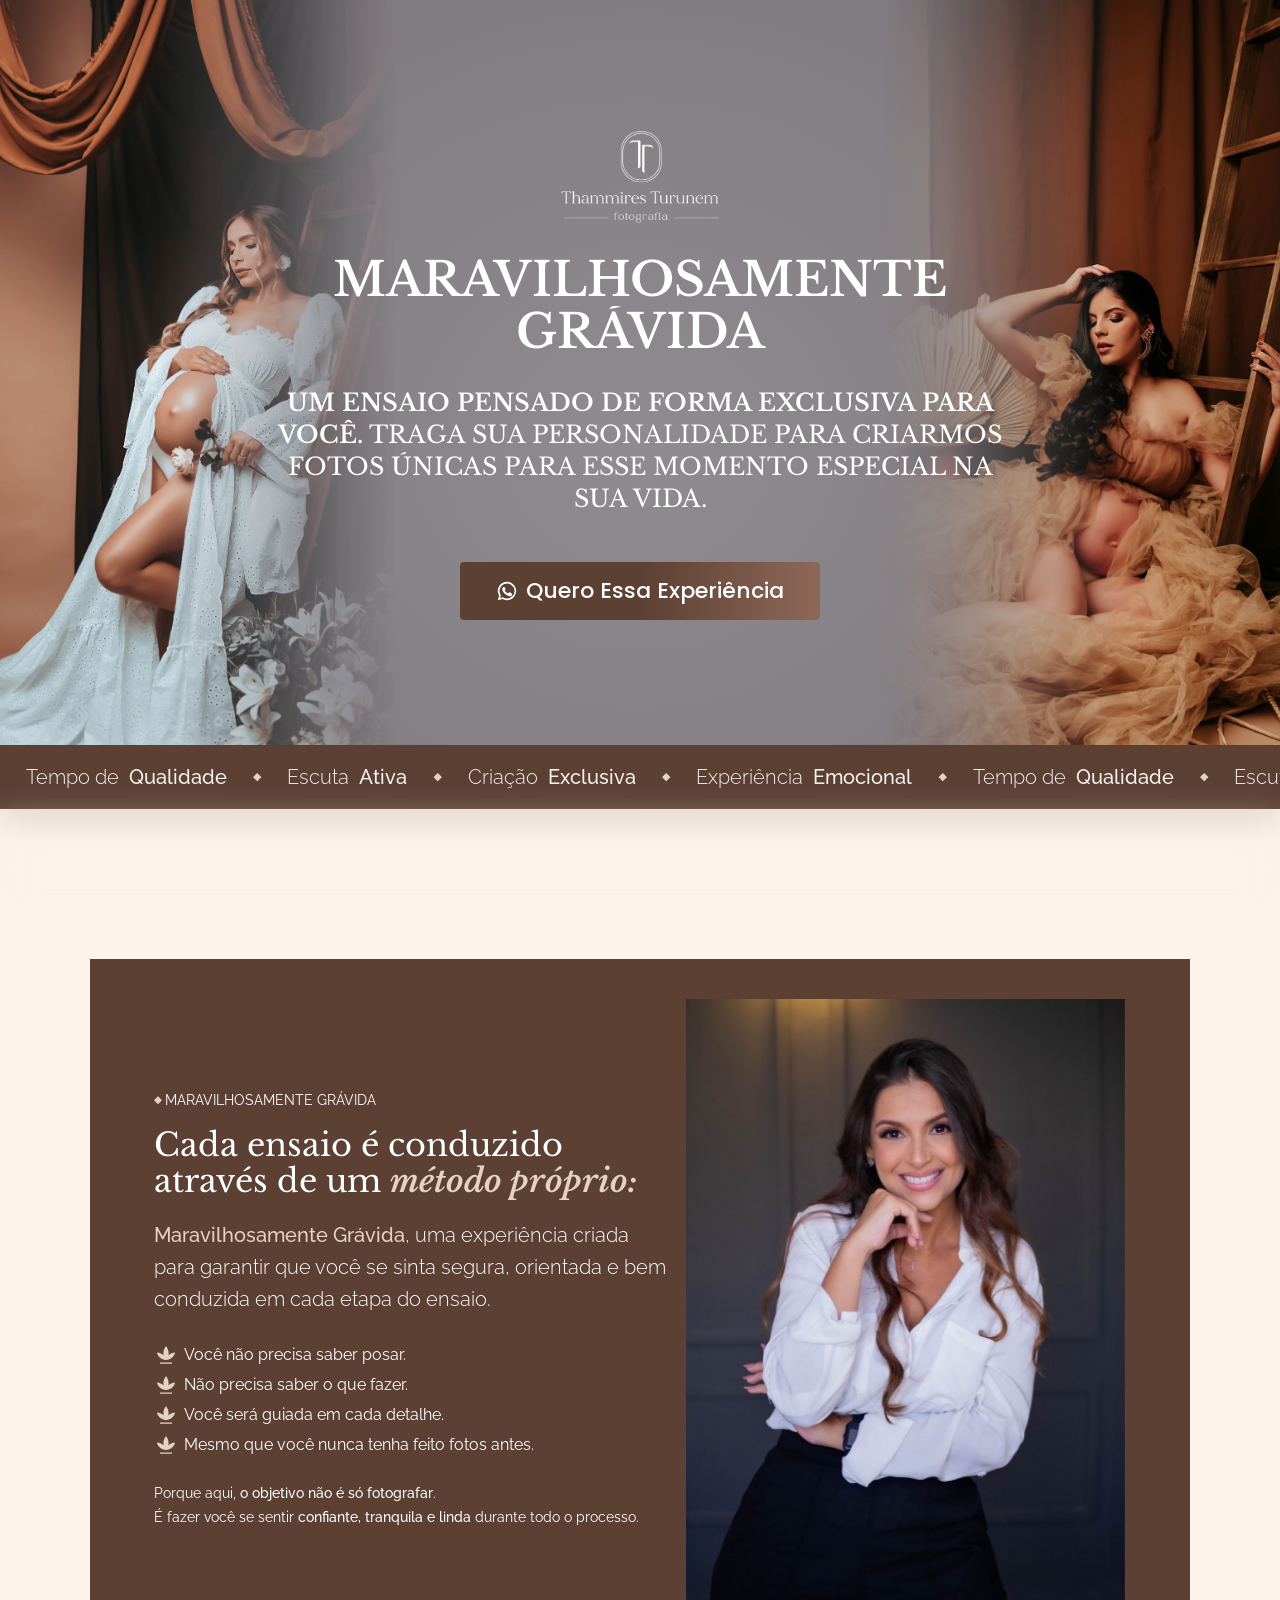
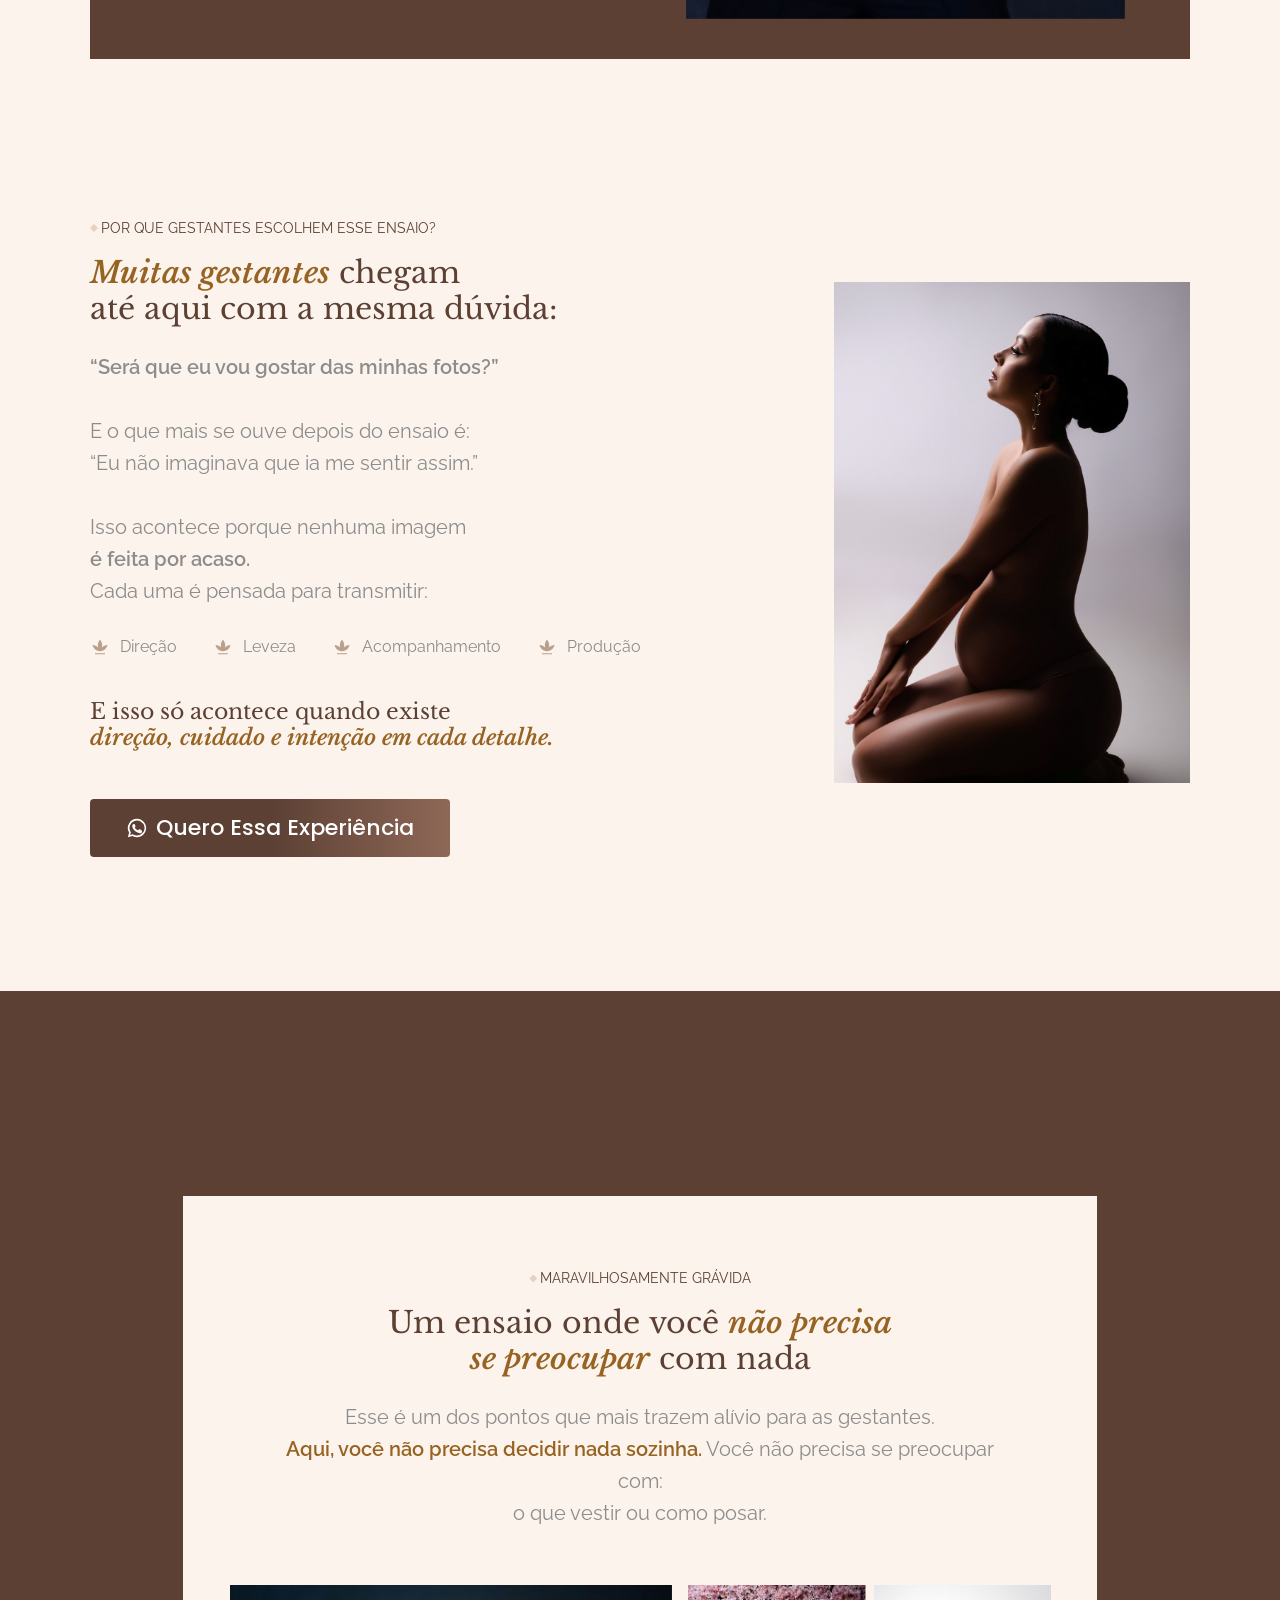
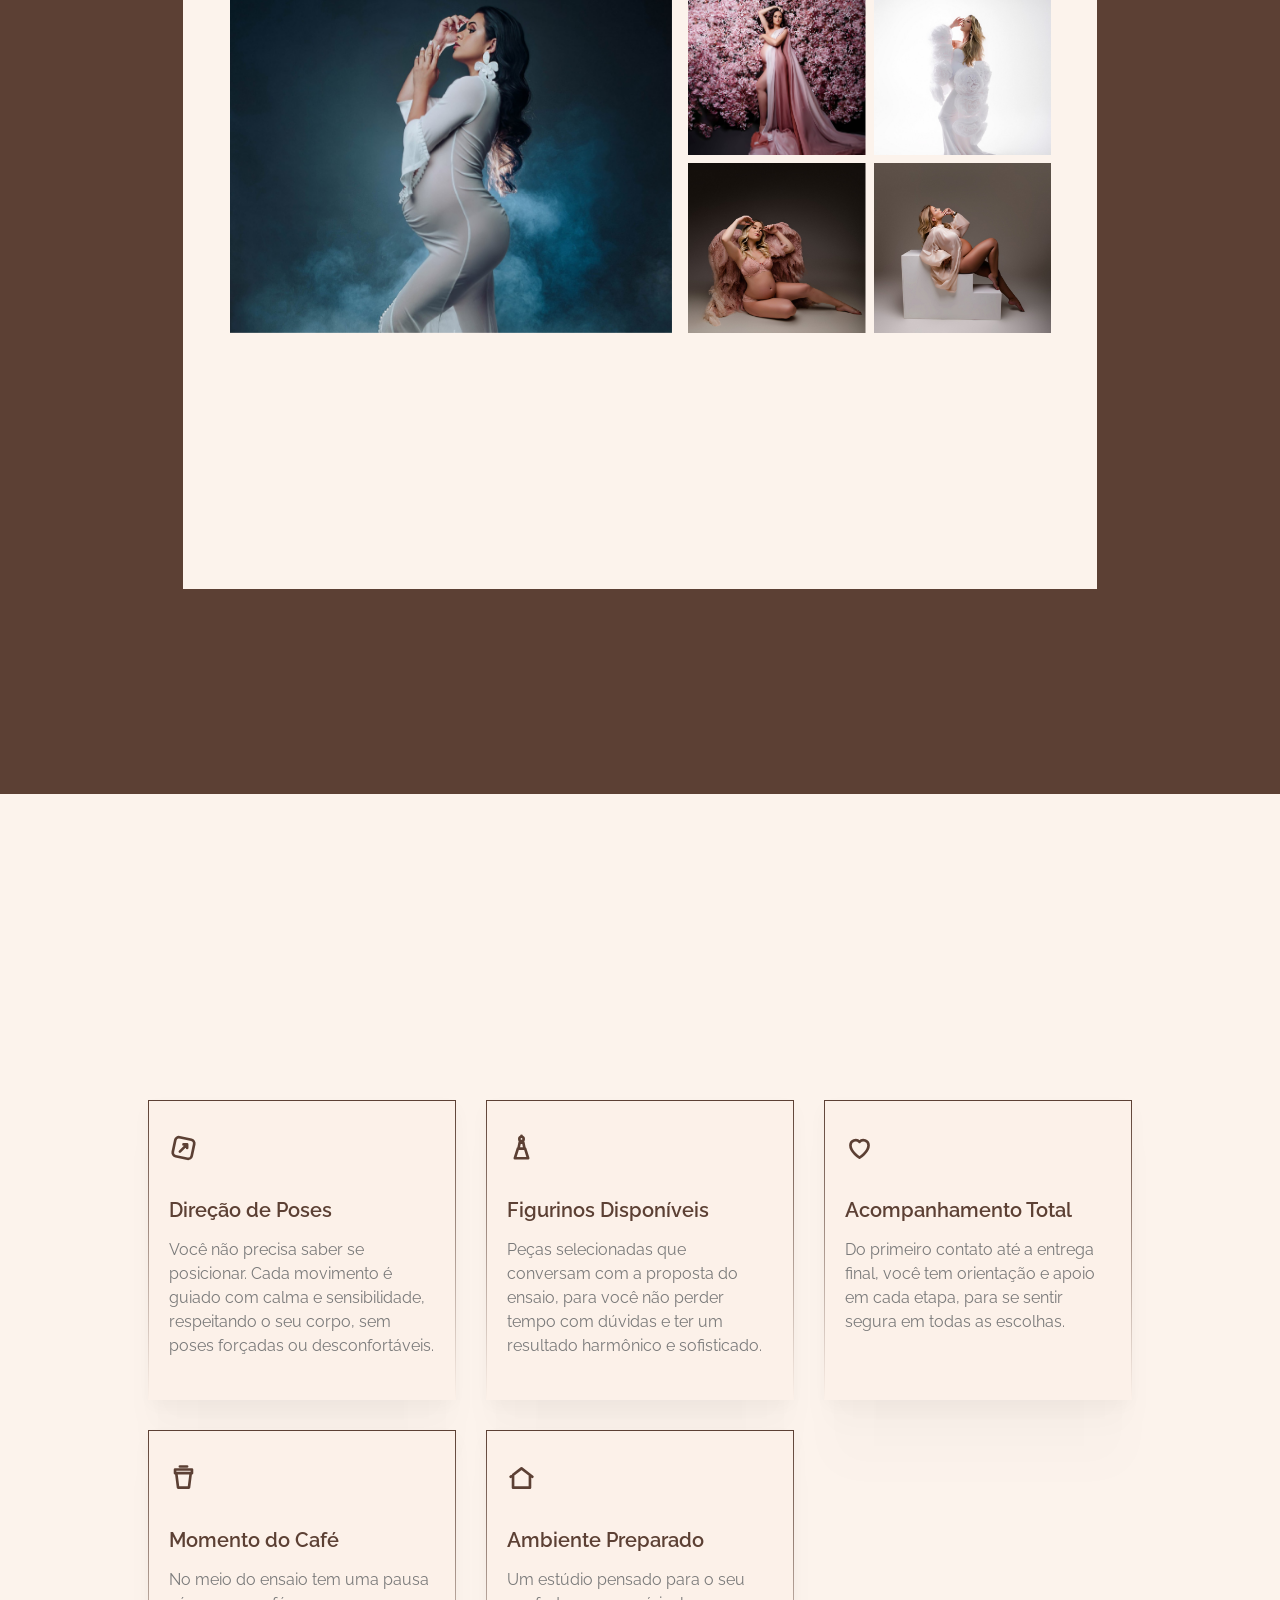
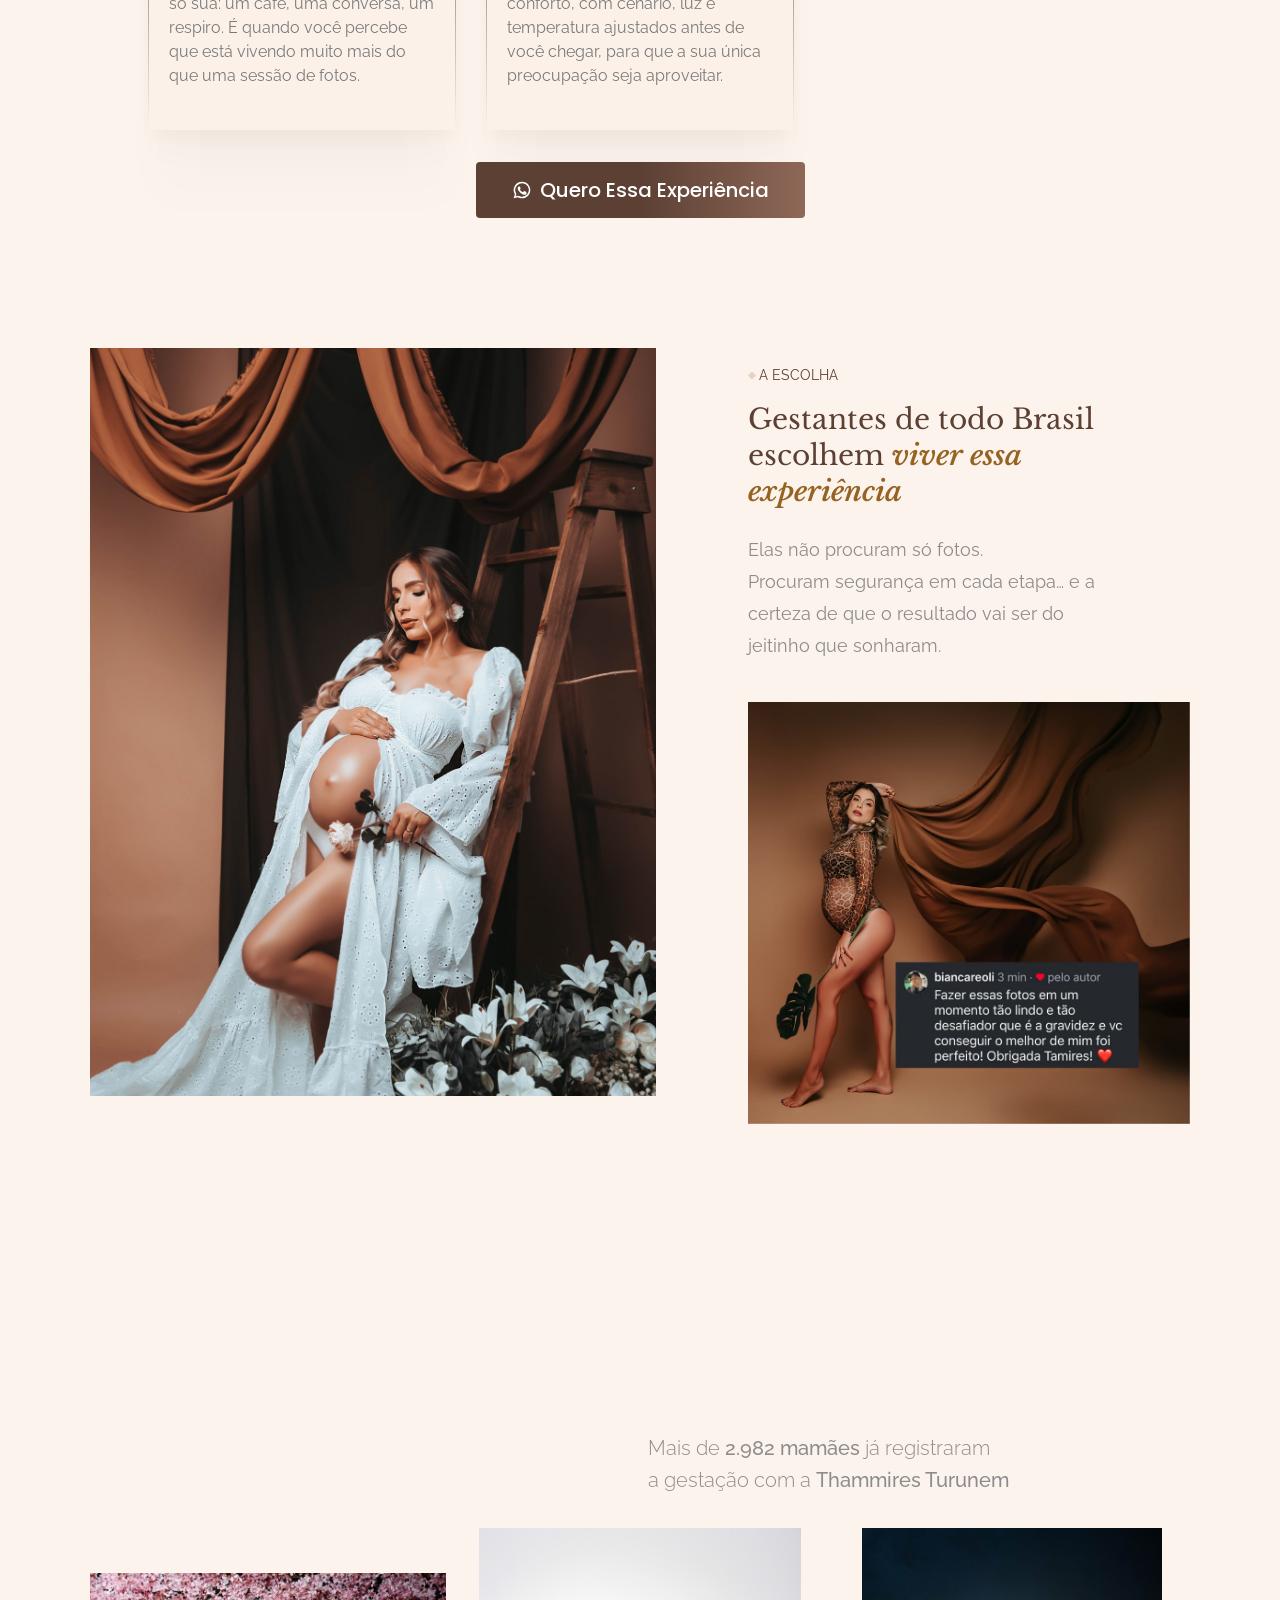
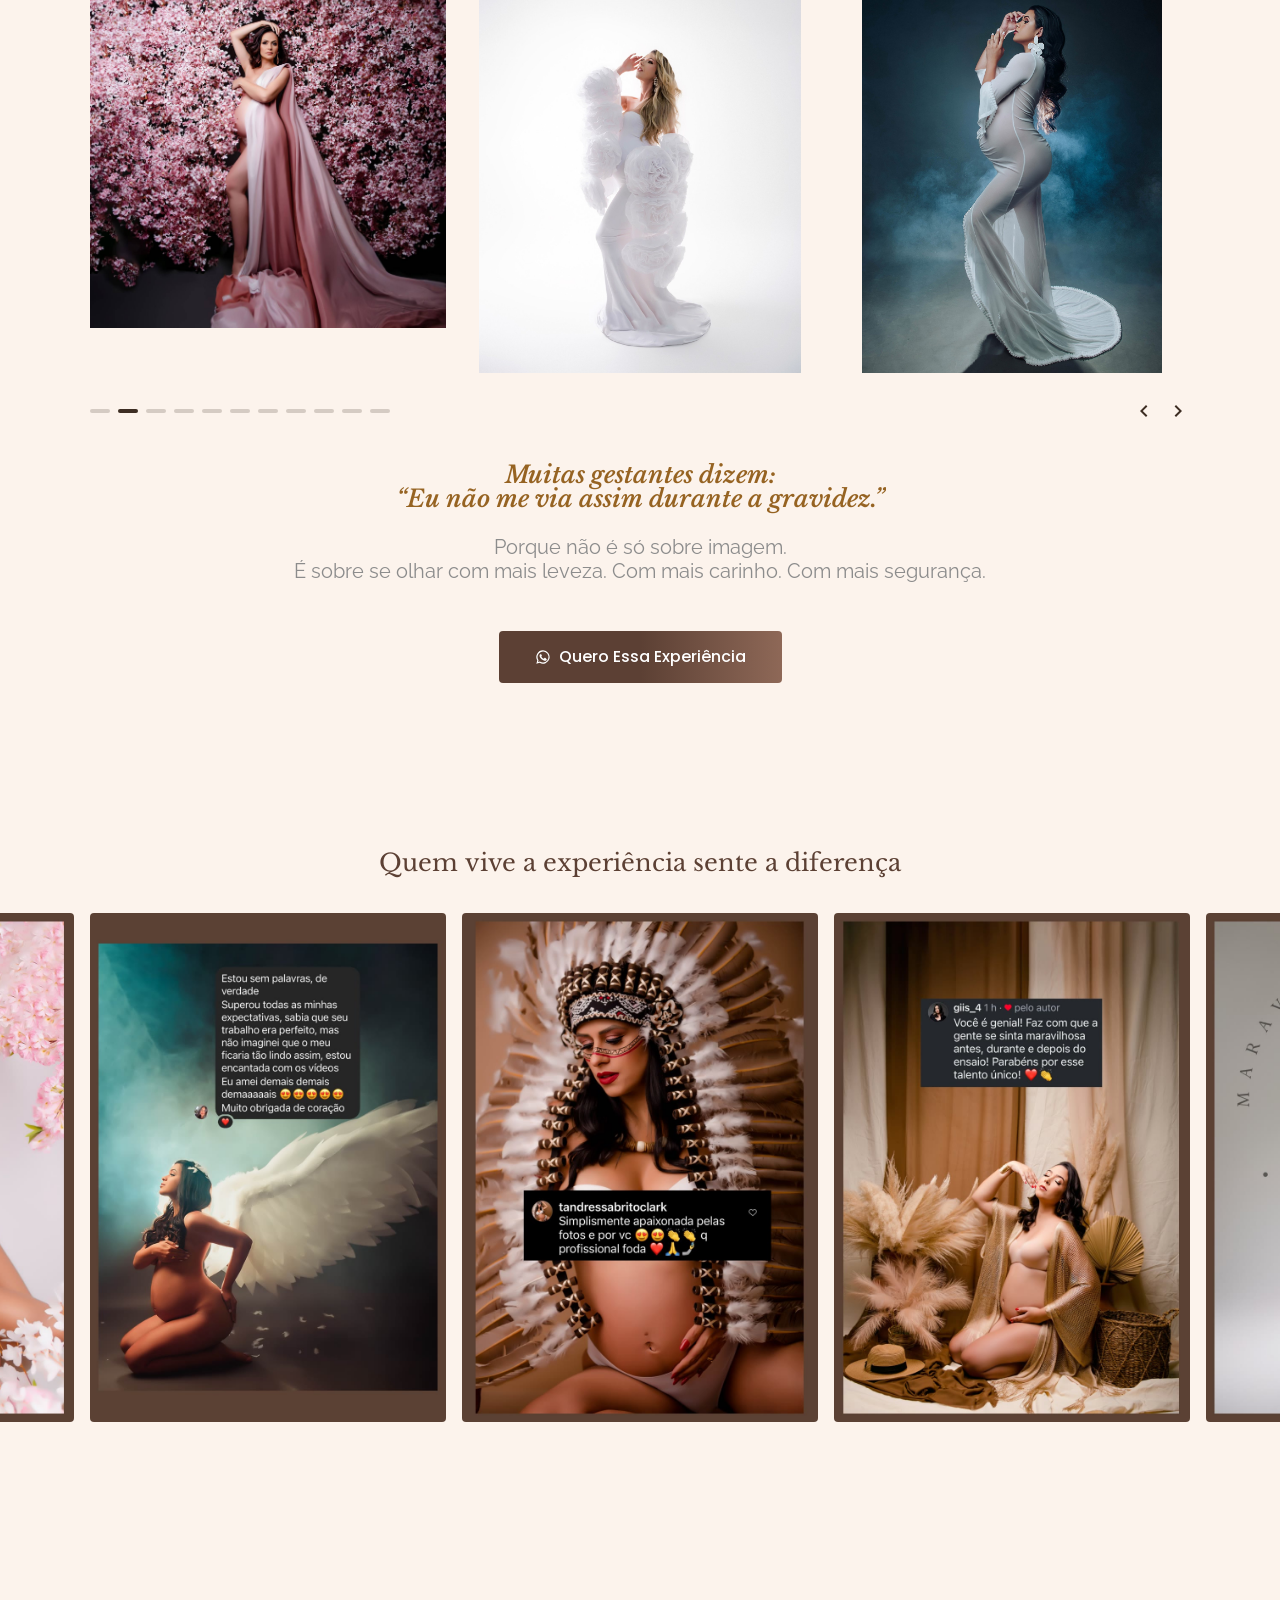
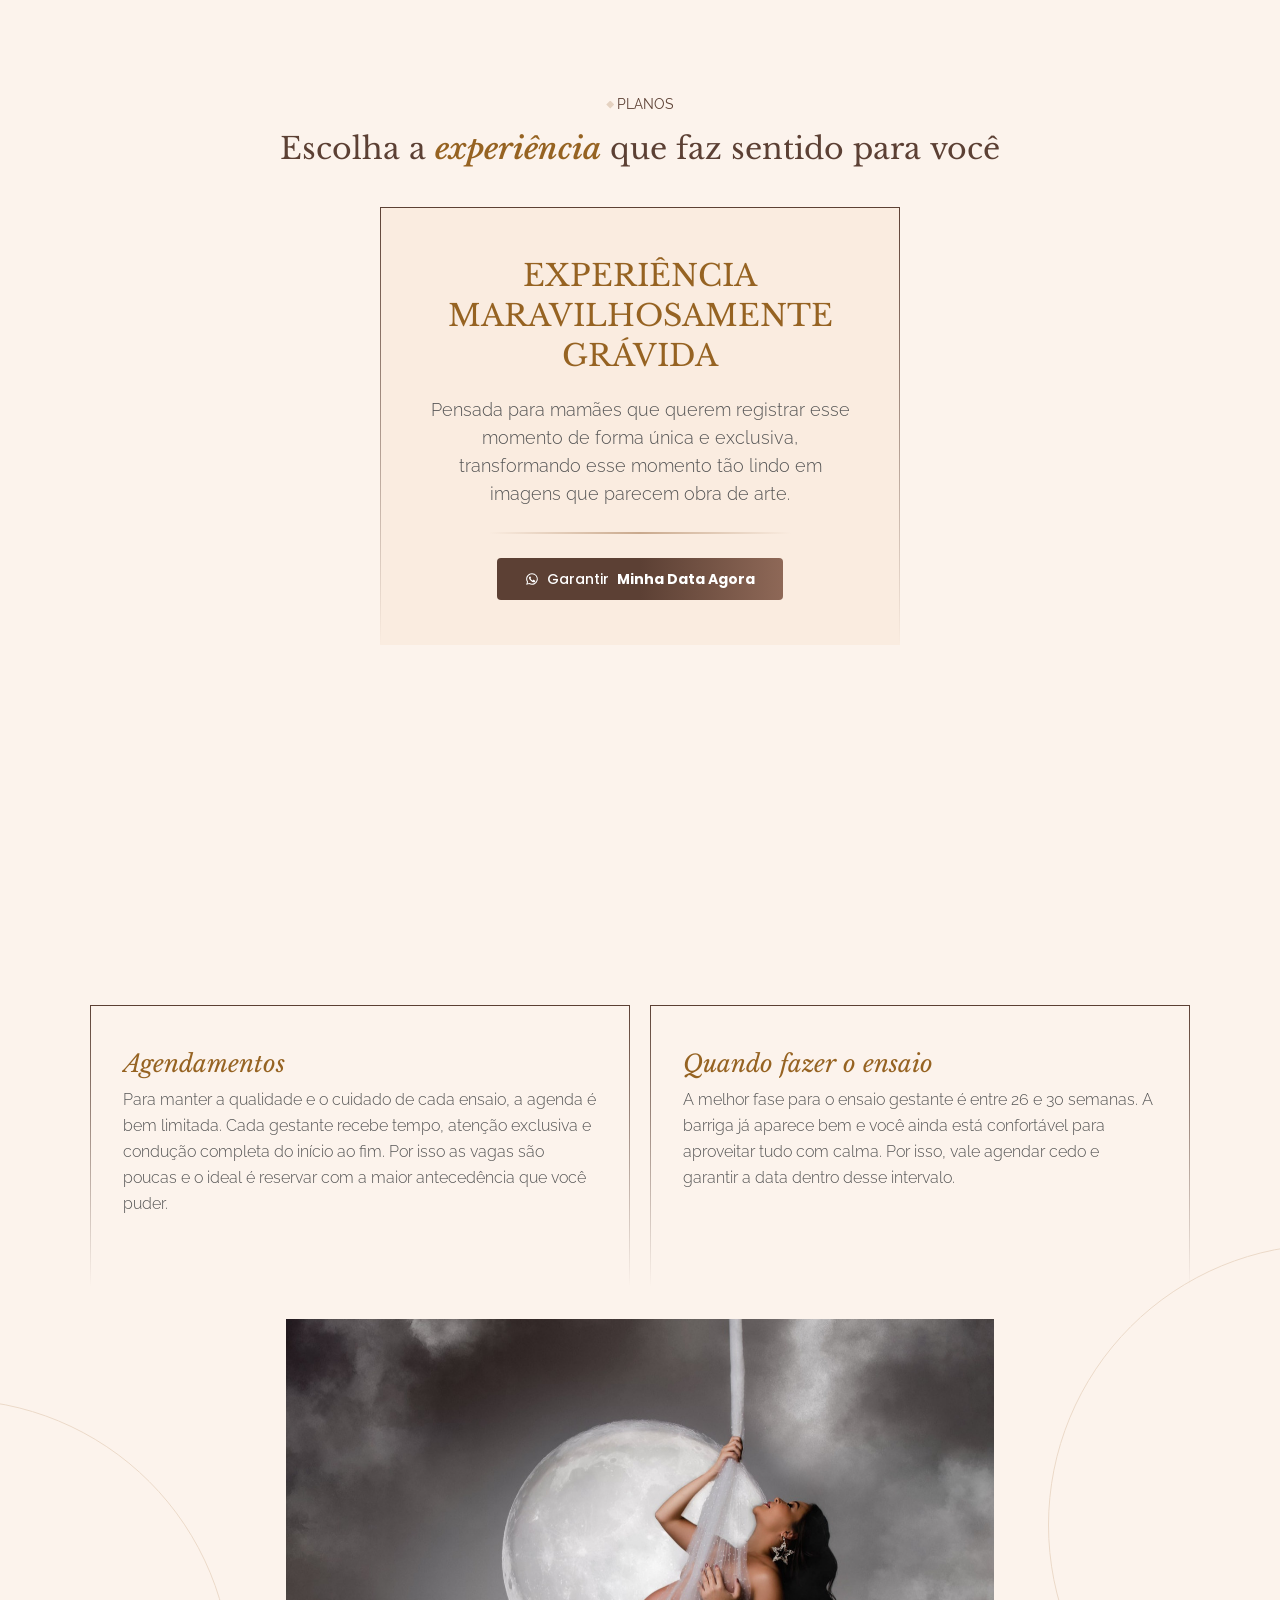
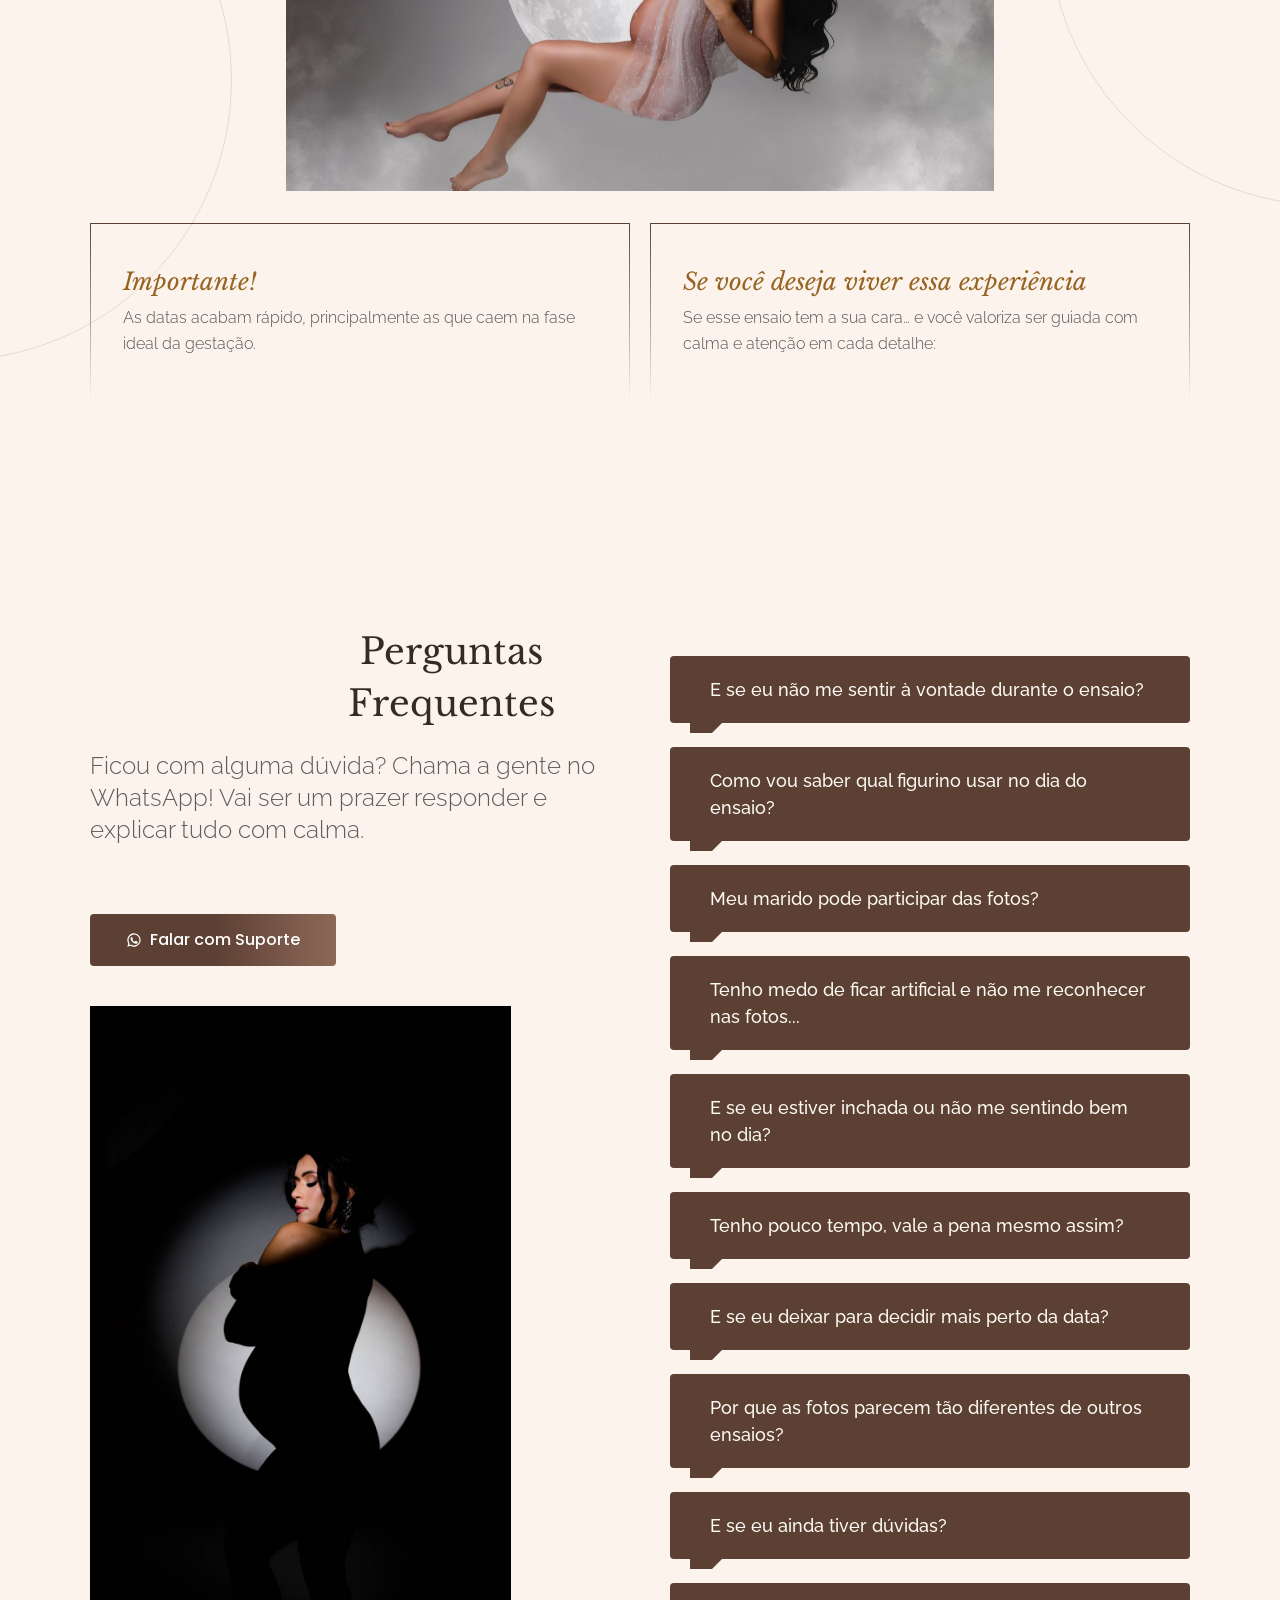
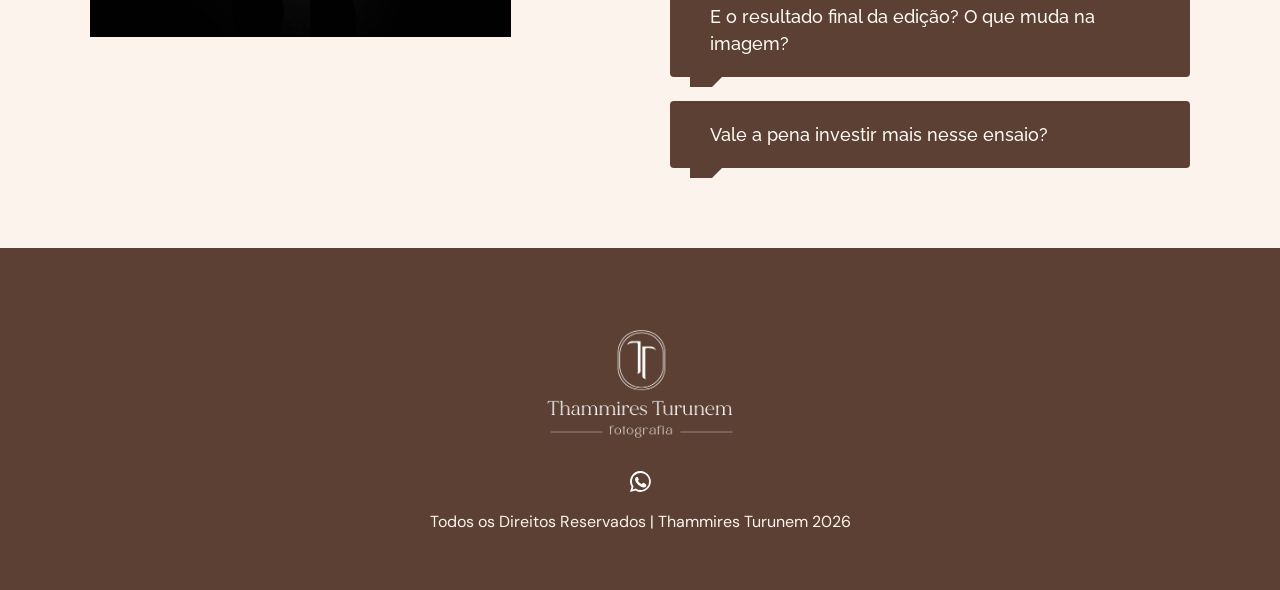
<file: experiencia/index.html>
<!DOCTYPE html>
<html lang="pt-BR">
<head>
<meta charset="UTF-8">
<meta name="viewport" content="width=device-width, initial-scale=1">
<title>Ensaio Gestante – Maravilhosamente Grávida | Thammires Turunem</title>
<meta name="description" content="Mais do que um ensaio gestante: uma experiência completa para você se sentir linda, segura e bem conduzida em cada detalhe.">
<meta property="og:title" content="Maravilhosamente Grávida – Thammires Turunem">
<meta property="og:description" content="Um ensaio pensado de forma exclusiva para você. Traga sua personalidade para criarmos fotos únicas para esse momento especial na sua vida.">
<meta property="og:image" content="../assets/fotos/capa-direita.jpg">
<link rel="preconnect" href="https://fonts.googleapis.com">
<link rel="preconnect" href="https://fonts.gstatic.com" crossorigin>
<link rel="stylesheet" href="https://fonts.googleapis.com/css?family=Libre+Baskerville:100,100italic,200,200italic,300,300italic,400,400italic,500,500italic,600,600italic,700,700italic,800,800italic,900,900italic&display=swap">
<link rel="stylesheet" href="https://fonts.googleapis.com/css?family=Poppins:100,100italic,200,200italic,300,300italic,400,400italic,500,500italic,600,600italic,700,700italic,800,800italic,900,900italic&display=swap">
<link rel="stylesheet" href="https://fonts.googleapis.com/css?family=Raleway:100,100italic,200,200italic,300,300italic,400,400italic,500,500italic,600,600italic,700,700italic,800,800italic,900,900italic&display=swap">
<link rel="stylesheet" href="https://fonts.googleapis.com/css?family=DM+Sans:100,100italic,200,200italic,300,300italic,400,400italic,500,500italic,600,600italic,700,700italic,800,800italic,900,900italic&display=swap">
<script>if(!matchMedia("(prefers-reduced-motion: reduce)").matches)document.documentElement.classList.add("mx")</script>
<style>
:root{
  --marrom:#5C4034;
  --marrom-esc:#362A24;
  --creme:#FCF3EC;
  --card:#FCF1E9;
  --card-dest:#FAECE0;
  --ouro:#966322;
  --bege:#E5D2C1;
  --cinza:#8C8C8C;
  --cinza2:#7A7A7A;
  --cinza3:#535353;
  --linha:#D8C1AC;
  --serif:"Libre Baskerville", Georgia, serif;
  --sans:"Raleway", system-ui, sans-serif;
  --btn:"Poppins", system-ui, sans-serif;
}
*{box-sizing:border-box;margin:0;padding:0}
[hidden]{display:none!important}
html{scroll-behavior:smooth}
html,body{overflow-x:clip}
body{background:var(--creme);color:var(--cinza);font-family:var(--sans);font-size:20px;line-height:32px;-webkit-font-smoothing:antialiased;overflow-x:hidden}
img{display:block;max-width:100%}
a{color:inherit}
.wrap{width:100%;max-width:1132px;margin:0 auto;padding:0 16px}
strong,b{font-weight:600}
.ouro{color:var(--ouro);font-weight:600}
.foto{overflow:hidden}
.foto img{width:100%;height:100%;object-fit:cover}

/* ---------- Tipografia ---------- */
.eyebrow{display:inline-flex;align-items:center;gap:2.5px;font-size:14px;line-height:21px;font-weight:400;text-transform:uppercase;color:var(--marrom);margin-bottom:16px}
.eyebrow::before{content:"";width:8px;height:8px;margin-right:0;flex:none;background:var(--bege);clip-path:polygon(50% 0,100% 50%,50% 100%,0 50%)}
.titulo{font-family:var(--serif);font-weight:400;color:var(--marrom);font-size:30px;line-height:36px;margin-bottom:24px}
.titulo em{font-style:italic;font-weight:600;color:var(--ouro)}
.centro{text-align:center}
.icone{display:inline-block;width:20px;height:20px;flex:none;fill:currentColor}

/* ---------- Botão (degradê animado + brilho + pulsação) ---------- */
.btn{position:relative;overflow:hidden;display:inline-flex;align-items:center;justify-content:center;gap:8px;color:#fff;text-decoration:none;font-family:var(--btn);font-weight:500;font-size:22px;line-height:1;letter-spacing:0;padding:18px 36px;border-radius:4px;cursor:pointer;
  background-color:#5C4034;background-image:linear-gradient(to right,#5C4034 25%,#AC806C 65%,#5C4034 90%);background-size:200% 200%;background-position:0% 0%;
  animation:mudafundo 5s ease infinite;transition:.7s}
.btn::before{content:"";display:block;position:absolute;top:0;left:0;width:35px;height:200px;opacity:0;background:rgba(255,255,255,.25);box-shadow:0 0 50px 30px rgba(255,255,255,.25);filter:blur(10px);transform:skewX(-33deg);pointer-events:none}
.btn:hover,.btn:active{letter-spacing:1px;box-shadow:inset 0 2px 0 0 #AC806C,0 0 100px 0 #AC806C;text-shadow:0 0 0 #fff,0 0 0 #fff,0 3px 5px rgba(0,0,0,.208);transition:.7s}
.btn:hover::before,.btn:active::before{animation:brilho 1.2s linear 1}
@keyframes mudafundo{0%,100%{background-position:0% 0%}50%{background-position:120% 120%}}
@keyframes brilho{0%{opacity:0;left:0%}50%{opacity:1}100%{opacity:1;left:100%}}
.btn svg{width:1em;height:1em;fill:currentColor;flex:none;position:relative}
.btn b{color:#fff;font-weight:700}
.btn-m{font-size:20px}
.btn-p{font-size:16px}
.pulsa{display:inline-block;animation:heartbeat 5s ease-in-out infinite}
@keyframes heartbeat{0%,50%,60%,70%,100%{transform:scale(1)}55%,65%{transform:scale(.95)}}
.blur-base{position:fixed;left:0;right:0;bottom:0;height:120px;z-index:9999;pointer-events:none;backdrop-filter:blur(18px);-webkit-backdrop-filter:blur(18px);-webkit-mask-image:linear-gradient(to top,#000,transparent);mask-image:linear-gradient(to top,#000,transparent)}

/* ---------- 1. Abertura ---------- */
.hero{position:relative;height:745px;display:flex;align-items:center;justify-content:center;overflow:hidden;
  background:radial-gradient(ellipse 45% 70% at 50% 60%,#8f8b8f 0%,#868287 55%,#7f7b80 100%)}
/* Fotos nas pontas se dissolvendo no cinza do meio (igual à capa da referência) */
.hero .lado{position:absolute;top:0;bottom:0;width:31%;background-size:cover;background-repeat:no-repeat}
.hero .esq{left:0;background-image:url(../assets/fotos/capa-esquerda.jpg);background-position:42% 25%;
  -webkit-mask-image:linear-gradient(to right,#000 0%,#000 40%,rgba(0,0,0,.6) 65%,rgba(0,0,0,.2) 85%,transparent 100%);mask-image:linear-gradient(to right,#000 0%,#000 40%,rgba(0,0,0,.6) 65%,rgba(0,0,0,.2) 85%,transparent 100%)}
.hero .dir{right:0;background-image:url(../assets/fotos/capa-direita.jpg);background-position:68% 30%;
  -webkit-mask-image:linear-gradient(to left,#000 0%,#000 40%,rgba(0,0,0,.6) 65%,rgba(0,0,0,.2) 85%,transparent 100%);mask-image:linear-gradient(to left,#000 0%,#000 40%,rgba(0,0,0,.6) 65%,rgba(0,0,0,.2) 85%,transparent 100%)}
.hero-in{position:relative;z-index:2;text-align:center;color:#fff;width:760px;max-width:100%;padding:0 16px}
.hero-in .logo{width:170px;margin:0 auto 25px}
.hero h1{font-family:var(--serif);font-weight:600;text-transform:uppercase;font-size:47px;line-height:52px;margin-bottom:29px}
.hero p{font-family:var(--serif);text-transform:uppercase;font-size:24px;line-height:32px;margin:0 auto 47px}
.hero p b{font-weight:600}

/* ---------- 2. Faixa ---------- */
.faixa{background:var(--marrom);color:#F5F2F0;overflow:hidden;height:64px;display:flex;align-items:center;white-space:nowrap}
.faixa-track{display:flex;align-items:center;width:max-content;animation:corre 30s linear infinite;font-family:var(--sans);font-size:20px;line-height:30px}
.faixa-track .it{display:inline-flex;align-items:center;gap:10px;padding:0 26px}
.faixa-track .it svg{width:25px;height:25px;flex:none}
.faixa-track .it span{font-weight:300}
.faixa-track .it b{font-weight:500}
.faixa-track .dot{font-size:11px;color:#E5D2C1}
@keyframes corre{to{transform:translateX(-50%)}}

/* ---------- 3. Método ---------- */
.s-metodo{padding:150px 0}
.metodo{background:var(--marrom);color:#fff;display:grid;grid-template-columns:517px 439px;justify-content:space-between;padding:0 65px 0 64px;align-items:center;height:700px}
.metodo .eyebrow{color:#fff}
.metodo .titulo{color:#fff;font-size:32px;margin-bottom:20px}
.metodo .titulo em{color:var(--bege)}
.metodo .intro{font-size:20px;line-height:32px;font-weight:300}
.metodo .intro b{font-weight:500;color:var(--bege)}
.lista{list-style:none;margin:28px 0 24px;font-size:16px;line-height:24px}
.lista li{display:flex;align-items:center;gap:6px;margin-bottom:6px}
.lista .icone{width:24px;height:24px;color:var(--bege)}
.metodo .final{font-size:14px;line-height:24px}
.metodo .final b{font-weight:500}
.metodo .foto{height:620px}
.metodo > div:first-child{transform:translateY(-4px)}

/* ---------- 4. Por que ---------- */
.s-porque{padding:0 0 134px}
.porque{display:grid;grid-template-columns:728px 356px;justify-content:space-between;align-items:center}
.porque .foto{height:501px}
.porque .gap{height:32px}
.tags{display:flex;flex-wrap:wrap;gap:12px 36px;margin:28px 0 40px;font-size:16px;line-height:24px}
.tags span{display:inline-flex;align-items:center;gap:10px}
.tags .icone{color:#B9A08C}
.fecho{font-family:var(--serif);color:var(--marrom);font-size:22px;line-height:26px;margin-bottom:48px}
.fecho em{display:block;font-style:italic;font-weight:600;color:var(--ouro)}

/* ---------- 5. Não precisa se preocupar ---------- */
.s-preocupar{background:var(--marrom);padding:205px 0}
.preocupar{background:var(--creme);width:914px;max-width:100%;margin:0 auto;padding:64px 80px 60px;text-align:center}
.galeria{display:grid;grid-template-columns:442px 363px;gap:16px;height:348px;margin:56px -33px 36px}
.galeria > *{min-height:0;height:100%}
.mini{display:grid;grid-template-columns:1fr 1fr;grid-template-rows:repeat(2,minmax(0,1fr));gap:8px}
.mini .foto{min-height:0}
.preocupar .depois p{margin-bottom:32px}
.preocupar .depois p:last-child{margin-bottom:0}

/* ---------- 6. Cards ---------- */
.s-cards{padding:150px 0 130px}
.cards{display:grid;grid-template-columns:repeat(3,308px);justify-content:center;gap:30px;margin:38px 0 32px}
.card{background:var(--card);border:1px solid transparent;border-image:linear-gradient(#5C4034 0%,rgba(211,170,124,0) 100%) 1;padding:20px;min-height:300px;text-align:left;box-shadow:0 8px 18px rgba(0,0,0,.03),0 32px 32px rgba(0,0,0,.02),0 72px 43px rgba(0,0,0,.01)}
.card svg{width:29px;height:34px;stroke:var(--marrom);fill:none;stroke-width:2.2;stroke-linecap:round;stroke-linejoin:round;margin:10px 0 24px}
.card h3{font-family:var(--sans);font-weight:600;color:var(--marrom);font-size:20px;line-height:24px;margin-bottom:16px}
.card p{font-size:16px;line-height:24px;color:var(--cinza2)}

/* ---------- 7. A escolha ---------- */
.s-escolha{padding:0 0 150px}
.escolha{display:grid;grid-template-columns:566px 442px;justify-content:space-between;align-items:start}
.escolha .grande{height:748px}
.escolha .lado-txt{padding-top:9px}
.escolha .titulo{font-size:28px}
.escolha .lado-txt > p{font-size:18px;line-height:32px;max-width:356px}
.escolha .depo-img{margin-top:40px;height:422px}
.depo-txt{padding:22px 20px;font-size:12.5px;line-height:1.55;color:#6f625b;display:flex;flex-direction:column;justify-content:space-between}
.depo-txt .estrelas{color:#E7B53B;letter-spacing:2px;font-size:13px}
.depo-quem{display:flex;align-items:center;gap:10px;margin-top:10px;line-height:1.3}
.depo-quem i{width:34px;height:34px;border-radius:50%;background:var(--linha);flex:none}
.depo-quem b{display:block;font-size:12px;color:var(--marrom)}
.depo-quem small{font-size:11px}

/* ---------- 8. Resultados ---------- */
.s-res{padding:150px 0 130px}
.res-topo{display:flex;justify-content:space-between;align-items:flex-start;margin-bottom:32px}
.res-topo .titulo{margin:0;color:var(--marrom-esc)}
.res-topo .titulo em{font-weight:500}
.res-topo p{width:542px;font-size:20px;line-height:32px;font-weight:300;text-align:left;padding-top:8px}
.res-topo p b{font-weight:500}
[data-carrossel]{--vis:3}
.janela{overflow:hidden}
.s-depo .janela{overflow:visible}
.s-depo .trilho > *{aspect-ratio:7/10}
.s-res .trilho > *{aspect-ratio:4/5;border-radius:0}
.s-res .trilho img{object-fit:contain;border-radius:4px}
.trilho{display:flex;gap:16px;will-change:transform}
.trilho > *{flex:0 0 calc((100% - (var(--vis) - 1) * 16px) / var(--vis));aspect-ratio:1/1;border-radius:4px;overflow:hidden;user-select:none}
.trilho img{width:100%;height:100%;object-fit:cover;-webkit-user-drag:none}
.ctrl{display:flex;align-items:center;justify-content:space-between;margin-top:26px;gap:20px;min-height:24px}
.pontos{display:flex;column-gap:8px;row-gap:8px;flex-wrap:wrap;max-width:calc(100% - 80px)}
.pontos button{width:20px;height:4px;border:0;border-radius:500px;background:rgba(61,45,35,.2);cursor:pointer;padding:0;transition:background .3s ease}
.pontos button.on{background:#3d2d23}
.setas{display:flex;gap:10px}
.setas button{background:none;border:0;padding:0;cursor:pointer;display:flex}
.setas svg{width:24px;height:24px;fill:#3d2d23}
.frase{text-align:center;margin-top:40px}
.frase .dizem{font-family:var(--serif);font-style:italic;font-weight:600;color:var(--ouro);font-size:24px;line-height:24px;margin-bottom:24px}
.frase > p{font-size:20px;line-height:24px}
.frase .pulsa{margin-top:48px}

/* ---------- 9. Depoimentos ---------- */
.s-depo{padding:32px 0 204px;overflow:hidden}
.s-depo .titulo{text-align:center;font-size:24px;line-height:36px;margin-bottom:32px}
.slot{background:#fff;display:flex;flex-direction:column;align-items:center;justify-content:center;gap:8px;color:#B8A699;font-size:13px;line-height:1.4;border:1px dashed var(--linha)}
.slot svg{width:30px;height:30px;stroke:#C9B4A3;fill:none;stroke-width:1.4}

/* ---------- 10. Planos ---------- */
.s-planos{padding:60px 0 210px}
.planos{display:grid;grid-template-columns:320px 435px 320px;justify-content:space-between;align-items:center;margin-top:40px}
.plano{background:var(--card);border:1px solid transparent;border-image:linear-gradient(#5C4034 0%,rgba(211,170,124,0) 100%) 1;padding:32px 9px;text-align:center}
.plano h3{font-family:var(--serif);font-weight:400;color:var(--ouro);font-size:36px;line-height:52px;margin-bottom:8px}
.plano > p{font-size:18px;line-height:26px;font-weight:300;color:var(--cinza3);padding:0 0}
.traco{height:2px;width:302px;max-width:100%;margin:24px auto;background:linear-gradient(90deg,transparent,#C9A98D 50%,transparent)}
.para{display:flex;gap:12px;text-align:left;font-size:16px;line-height:20px;color:#675950;margin:0 auto 28px;width:max-content;max-width:calc(100% - 50px)}
.para::before{content:"";flex:none;width:12px;height:12px;margin-top:4px;background:var(--ouro);clip-path:polygon(50% 0,100% 50%,50% 100%,0 50%)}
.plano .btn{font-size:12px;padding:14px 28px}
.plano.dest{background:var(--card-dest);padding:32px 8px}
.plano.dest > p{padding:0 0}
.plano.dest .btn{font-size:14px}
.planos.unico{grid-template-columns:minmax(0,520px);justify-content:center}
.planos.unico .plano.dest{padding:48px 40px 44px}
.planos.unico h3{font-size:30px;line-height:40px;margin-bottom:20px}
.planos.unico .plano > p{font-size:18px;line-height:28px}
.plano .selo{font-family:var(--serif);font-size:24px;line-height:24px;color:var(--ouro);margin-top:40px}

/* ---------- 11. Agendamentos ---------- */
.s-agenda{position:relative;padding:150px 0;overflow:hidden}
.s-agenda::before,.s-agenda::after{content:"";position:absolute;width:560px;height:560px;border:1.5px solid #EBD9C8;border-radius:50%}
.s-agenda::before{left:-330px;top:42%}
.s-agenda::after{right:-330px;top:30%}
.s-agenda .wrap{position:relative;z-index:1}
.ag-grid{display:grid;grid-template-columns:540px 540px;justify-content:space-between}
.ag-box{border:1px solid transparent;border-image:linear-gradient(#5C4034 0%,rgba(211,170,124,0) 100%) 1;padding:32px}
.ag-box.alto{min-height:282px}
.ag-box.baixo{min-height:178px}
.ag-box h3{font-family:var(--serif);font-style:italic;font-weight:400;color:var(--ouro);font-size:24px;line-height:52px;margin-bottom:-3px}
.ag-box p{font-size:16px;line-height:26px;font-weight:300;color:var(--cinza3)}
.ag-foto{width:708px;max-width:100%;height:472px;margin:32px auto}

/* ---------- 12. FAQ ---------- */
.s-faq{padding:75px 0 80px}
.faq-grid{display:grid;grid-template-columns:540px 520px;justify-content:space-between;align-items:start}
.faq-esq .titulo{font-size:36px;line-height:52px;color:var(--marrom-esc);text-align:center;width:356px;margin:0 0 20px 183px}
.faq-esq p{font-size:24px;line-height:32px;font-weight:300;color:#5D5D5D;margin-bottom:68px}
.faq-esq .foto{width:421px;height:631px;margin-top:40px}
.faq-lista{display:flex;flex-direction:column;gap:24px;padding-top:30px}
.faq{display:flex;flex-direction:column}
.faq summary{list-style:none;cursor:pointer;position:relative;align-self:flex-start;width:100%;background:var(--marrom);color:#FCFAF2;border-radius:4px;padding:20px 40px;font-size:18px;font-weight:500;line-height:27px;transition:all .3s}
.faq summary::-webkit-details-marker{display:none}
.faq summary::after{content:"";position:absolute;left:20px;bottom:-10px;width:22px;border-top:11px solid var(--marrom);border-right:11px solid transparent;transition:all .3s}
.faq.aberta summary{width:70%;background:#B37853}
.faq.aberta summary::after{border-top-color:#B37853}
.faq .resp-box{overflow:hidden;transition:height .4s ease}
.faq .resp{position:relative;background:#DAB69F;color:#333;border-radius:16px;padding:35px;font-size:16px;line-height:1.5;margin:24px 0 12px}
.faq .resp::after{content:"";position:absolute;right:20px;bottom:-10px;width:22px;border-top:11px solid #DAB69F;border-left:11px solid transparent}

/* ---------- 13. Rodapé ---------- */
footer{background:var(--marrom);color:#FCF3EC;text-align:center;padding:75px 16px 60px;font-family:"DM Sans",var(--sans);font-size:16px;line-height:16px}
footer .logo{width:200px;margin:0 auto 24px;transition:transform .3s}
footer .logo:hover{transform:scale(1.1)}
.redes{display:flex;justify-content:center;gap:20px;margin-bottom:20px}
.redes a{display:inline-flex;width:25px;height:25px;transition:opacity .3s}
.redes a:hover{opacity:.9}
.redes svg{width:100%;height:100%;fill:#fff}

/* ---------- Telas médias ---------- */
@media (max-width: 1160px){
  .metodo{grid-template-columns:1fr 40%;gap:30px;padding:0 40px}
  .porque{grid-template-columns:1fr 34%;gap:40px}
  .escolha{grid-template-columns:1fr 1fr;gap:40px}
  .planos{grid-template-columns:1fr 1.3fr 1fr;gap:18px}
  .ag-grid{grid-template-columns:1fr 1fr;gap:20px}
  .faq-grid{grid-template-columns:1fr 1fr;gap:40px}
  .cards{grid-template-columns:repeat(3,1fr)}
  .res-topo p{width:48%}
}
@media (max-width: 1024px){ [data-carrossel]{--vis:2} }

/* ---------- Celular (medidas da original em 390px) ---------- */
@media (max-width: 767px){
  [data-carrossel]{--vis:1}
  body{font-size:14px;line-height:22px}
  .wrap{padding:0 15px}
  .eyebrow{font-size:12px;line-height:18px;margin-bottom:14px}
  .titulo{font-size:22px;line-height:26px;margin-bottom:20px}
  .btn{font-size:16px;padding:16px 26px}
  .btn-p{font-size:16px}

  .hero{height:auto;min-height:0;align-items:flex-start;padding:92px 0 46px}
  .hero .lado{bottom:auto;height:225px;width:41%;-webkit-mask-composite:source-in;mask-composite:intersect}
  .hero .esq{left:0;background-position:46% 0%;
    -webkit-mask-image:linear-gradient(to bottom,#000 55%,transparent 100%),linear-gradient(to right,#000 50%,transparent 100%);mask-image:linear-gradient(to bottom,#000 55%,transparent 100%),linear-gradient(to right,#000 50%,transparent 100%)}
  .hero .dir{right:0;background-position:72% 0%;
    -webkit-mask-image:linear-gradient(to bottom,#000 55%,transparent 100%),linear-gradient(to left,#000 50%,transparent 100%);mask-image:linear-gradient(to bottom,#000 55%,transparent 100%),linear-gradient(to left,#000 50%,transparent 100%)}
  .hero-in{width:100%;padding:0 20px}
  .hero-in .logo{width:118px;margin-bottom:58px}
  .hero h1{font-size:23px;line-height:28px;margin-bottom:10px}
  .hero p{font-size:12px;line-height:19px;margin-bottom:44px}
  .hero .btn{font-size:14px;padding:16px 30px}

  .faixa-track{font-size:13px;line-height:19.5px}
  .faixa{height:44px}
  .faixa-track .it{padding:0 22px}
  .faixa-track .dot{font-size:9px}

  .s-metodo{padding:128px 0 127px}
  .metodo{grid-template-columns:1fr;height:auto;padding:18px;gap:32px;text-align:center}
  .metodo .eyebrow{margin-bottom:16px}
  .metodo > div:first-child{transform:none}
  .metodo .titulo{font-size:21px;line-height:24px;margin-bottom:18px}
  .metodo .intro{font-size:16px;line-height:22px}
  .lista{font-size:13.5px;line-height:20.25px;text-align:left;margin:30px 0 24px;padding-left:0}
  .lista li{margin-bottom:6px;gap:7px;white-space:nowrap}
  .lista .icone{width:18px;height:18px}
  .metodo .final{font-size:12px;line-height:18px}
  .metodo .foto{height:500px}

  .s-porque{padding:0 0 75px}
  .porque{grid-template-columns:1fr;gap:66px;text-align:center}
  .porque p{font-size:16px;line-height:22px}
  .porque .gap{height:22px}
  .tags{display:grid;grid-template-columns:auto auto;justify-content:center;gap:0 30px;font-size:14px;line-height:21px;margin:26px 0 40px}
  .fecho{font-size:16px;line-height:26px;margin-bottom:42px}
  .porque .foto{height:506px}

  .s-preocupar{padding:20px 0 53px}
  .preocupar{padding:58px 23px 46px}
  .preocupar .titulo{font-size:20px;line-height:26px}
  .preocupar p{font-size:14px;line-height:22px}
  .galeria{grid-template-columns:1fr;height:auto;margin:24px 1px 30px;gap:16px}
  .galeria > .foto{height:246px}
  .mini{height:300px}
  .preocupar .depois p{margin-bottom:22px}

  .s-cards{padding:75px 0 80px}
  .cards{grid-template-columns:1fr;gap:16px;margin:40px 25px 32px}
  .card{min-height:0;padding:22px 22px 30px}
  .card svg{margin:4px 0 16px}
  .card h3{font-size:16px;line-height:19.2px;margin-bottom:10px}
  .card p{font-size:12px;line-height:18px}

  .s-escolha{padding:0 0 75px}
  .escolha{grid-template-columns:1fr;gap:64px}
  .escolha .grande{height:476px}
  .escolha .titulo{font-size:22px}
  .escolha .lado-txt > p{font-size:14px;line-height:22px}
  .escolha .depo-img{height:344px;margin-top:40px}

  .s-res{padding:60px 0 75px}
  .res-topo{flex-direction:column;align-items:center;text-align:center;margin-bottom:30px}
  .res-topo p{width:100%;font-size:14px;line-height:22px;text-align:center;padding-top:16px}
  .frase .dizem{font-size:16px;line-height:24px}
  .frase > p{font-size:14px;line-height:22px}
  .frase .pulsa{margin-top:40px}

  .s-depo{padding:75px 0 44px}
  .s-depo .titulo{font-size:22px;line-height:36px;margin-bottom:32px}

  .s-planos{padding:25px 0 75px}
  .planos{grid-template-columns:1fr;gap:28px;margin:40px 48px 0}
  .plano h3{font-size:26px;line-height:40px}
  .plano > p{font-size:14px;line-height:22px}
  .para{font-size:12px;line-height:20px}
  .plano .btn,.plano.dest .btn{font-size:14px}
  .plano .selo{font-size:18px;margin-top:30px}
  .planos.unico{margin:40px 0 0;grid-template-columns:1fr}
  .planos.unico .plano.dest{padding:34px 22px 32px}
  .planos.unico h3{font-size:21px;line-height:30px}
  .planos.unico .plano > p{font-size:14px;line-height:22px}

  .s-agenda{padding:20px 0 75px}
  .ag-grid{grid-template-columns:1fr;gap:20px}
  .ag-box{padding:24px 33px;text-align:center}
  .ag-box.alto,.ag-box.baixo{min-height:0}
  .ag-box h3{font-size:22px;line-height:23px;margin-bottom:10px}
  .ag-box p{font-size:14px;line-height:22px}
  .ag-foto{height:240px;margin:20px auto}

  .s-faq{padding:63px 0 80px}
  .faq-grid{grid-template-columns:1fr;gap:40px}
  .faq-esq{text-align:center}
  .faq-esq .titulo{text-align:center;font-size:26px;line-height:36px;margin:0 auto 20px;width:auto}
  .faq-esq p{font-size:16px;line-height:22px;margin-bottom:40px}
  .faq-esq .foto{width:100%;height:540px;margin-top:40px}
  .faq-lista{padding-top:0}
  .faq summary{font-size:14px;line-height:21px;padding:21px 40px}
  .faq .resp{font-size:14px;padding:26px}

  footer{font-size:14px;line-height:14px;padding:75px 15px 40px}
  footer .logo{width:194px}
}

/* ===================== MOVIMENTO (rolagem) ===================== */
.progresso{position:fixed;top:0;left:0;right:0;height:2px;z-index:60;background:linear-gradient(90deg,#966322,#E5D2C1 60%,#966322);transform-origin:0 50%;transform:scaleX(0);pointer-events:none}
.mx [data-rv]{opacity:0;translate:0 34px;transition:opacity 1s cubic-bezier(.22,1,.36,1) var(--d,0s),translate 1.2s cubic-bezier(.22,1,.36,1) var(--d,0s),scale 1.2s cubic-bezier(.22,1,.36,1) var(--d,0s),filter 1.1s ease var(--d,0s),transform .5s ease,box-shadow .5s ease}
.mx [data-rv="esq"]{translate:-46px 0}
.mx [data-rv="dir"]{translate:46px 0}
.mx [data-rv="zoom"]{translate:0 24px;scale:.92}
.mx [data-rv="blur"]{translate:0 18px;filter:blur(12px)}
.mx [data-rv].vis{opacity:1;translate:0 0;scale:1;filter:none}
/* títulos palavra por palavra */
.mx .w{display:inline-block;overflow:hidden;vertical-align:top;padding:0 .06em .12em;margin:0 -.06em -.12em}
.mx .w > span{display:inline-block;translate:0 105%;opacity:0;filter:blur(6px);transition:translate 1.1s cubic-bezier(.22,1,.36,1),opacity .9s ease,filter .9s ease;transition-delay:calc(var(--i) * 60ms + var(--d,0s))}
.mx .vis .w > span,.mx .vis.w > span{translate:0 0;opacity:1;filter:none}
/* fotos: cortina + zoom saindo */
.mx .foto[data-ft] img{clip-path:inset(100% 0 0 0);scale:1.28;transition:clip-path 1.5s cubic-bezier(.77,0,.18,1) var(--d,0s),scale 2.2s cubic-bezier(.22,1,.36,1) var(--d,0s)}
.mx .foto[data-ft].vis img{clip-path:inset(0 0 0 0);scale:1}
.mx .foto[data-px].vis img{scale:1.1}
.foto[data-px] img{will-change:transform}
/* abertura */
.mx .hero .lado{opacity:0;scale:1.14;transition:opacity 1.8s ease,scale 3s cubic-bezier(.22,1,.36,1),translate 2.4s cubic-bezier(.22,1,.36,1)}
.mx .hero .esq{translate:-8% 0}
.mx .hero .dir{translate:8% 0}
.mx.pronto .hero .lado{opacity:1;scale:1;translate:0 0}
.hero-in{will-change:transform,opacity}
/* ícones dos cartões se desenhando */
.mx .card svg *{stroke-dasharray:1;stroke-dashoffset:1;transition:stroke-dashoffset 1.8s cubic-bezier(.65,0,.35,1) calc(var(--d,0s) + .35s)}
.mx .card.vis svg *{stroke-dashoffset:0}
.card:hover{transform:translateY(-6px);box-shadow:0 18px 30px rgba(92,64,52,.08),0 40px 50px rgba(92,64,52,.05)}
/* brilho no cartão do pacote */
.plano.dest{position:relative;overflow:hidden}
.plano.dest::after{content:"";position:absolute;top:0;bottom:0;left:-60%;width:45%;background:linear-gradient(100deg,rgba(255,255,255,0) 0%,rgba(255,255,255,.55) 50%,rgba(255,255,255,0) 100%);transform:skewX(-18deg);pointer-events:none;opacity:0}
.plano.dest.vis::after{animation:varre 6s ease-in-out 1.2s infinite}
@keyframes varre{0%{left:-60%;opacity:0}8%{opacity:1}30%{left:130%;opacity:0}100%{left:130%;opacity:0}}
/* ícones das listas pulsando ao entrar */
.mx .lista li.vis .icone,.mx .tags span.vis .icone{animation:pop .7s cubic-bezier(.34,1.56,.64,1) calc(var(--d,0s) + .25s) both}
@keyframes pop{0%{scale:0;rotate:-40deg}100%{scale:1;rotate:0deg}}
@media (hover:hover){ .foto img{transition:scale 2.2s cubic-bezier(.22,1,.36,1)} .foto:not([data-px]):hover img,.mx .foto[data-ft].vis:not([data-px]):hover img{scale:1.04} }
@media (prefers-reduced-motion: reduce){
  .btn,.btn::before,.pulsa{animation:none!important}
  .faixa-track{animation:none}
}
</style>
</head>
<body>

<!-- Ícone usado nas listas (gestante) -->
<svg width="0" height="0" style="position:absolute" aria-hidden="true">
  <symbol id="i-gest" viewBox="0 0 24 24"><path d="M12 3c1.7 2.2 2.6 4.6 2.6 7.1 0 2.6-1 4.9-2.6 6.9-1.6-2-2.6-4.3-2.6-6.9C9.4 7.6 10.3 5.2 12 3zM3 9.5c2.7.2 5 1.2 6.7 3 1.2 1.3 2 2.9 2.3 4.6-2.7-.2-5-1.2-6.7-3C4.1 12.8 3.3 11.2 3 9.5zm18 0c-.3 1.7-1.1 3.3-2.3 4.6-1.7 1.8-4 2.8-6.7 3 .3-1.7 1.1-3.3 2.3-4.6 1.7-1.8 4-2.8 6.7-3zM6 19.5h12v1.2H6z"/></symbol>
  <symbol id="i-wa" viewBox="0 0 24 24"><path d="M12 2a10 10 0 0 0-8.6 15.1L2 22l5-1.3A10 10 0 1 0 12 2zm0 18.2a8.2 8.2 0 0 1-4.2-1.2l-.3-.2-3 .8.8-2.9-.2-.3A8.2 8.2 0 1 1 12 20.2zm4.5-6.1c-.2-.1-1.5-.7-1.7-.8-.2-.1-.4-.1-.6.1l-.8 1c-.1.2-.3.2-.5.1a6.7 6.7 0 0 1-3.3-2.9c-.2-.4.2-.4.7-1.3.1-.2 0-.3 0-.4l-.8-1.8c-.2-.5-.4-.4-.6-.4h-.5a1 1 0 0 0-.7.3 3 3 0 0 0-.9 2.2 5.2 5.2 0 0 0 1.1 2.8 11.9 11.9 0 0 0 4.6 4c1.7.7 2.3.8 3.2.7.5-.1 1.5-.6 1.7-1.2.2-.6.2-1.1.2-1.2-.1-.1-.2-.2-.4-.3z"/></symbol>
</svg>

<!-- 1. ABERTURA -->
<header class="hero">
  <div class="lado esq" role="img" aria-label="Gestante em ensaio fotográfico"></div>
  <div class="lado dir" role="img" aria-label="Gestante em ensaio fotográfico"></div>
  <div class="hero-in">
    <img class="logo" src="../assets/logo.png" alt="Thammires Turunem">
    <h1>Maravilhosamente<br>grávida</h1>
    <p><b>Um ensaio pensado de forma exclusiva para você.</b> Traga sua personalidade para criarmos fotos únicas para esse momento especial na sua vida.</p>
    <span class="pulsa"><a class="btn" data-wa="Olá, Thammires! Vim pelo site e quero viver a experiência Maravilhosamente Grávida." href="#">Quero Essa Experiência</a></span>
  </div>
</header>

<!-- 2. FAIXA -->
<div class="faixa" aria-hidden="true">
  <div class="faixa-track">
    <div class="it"><span>Tempo de</span><b>Qualidade</b></div><span class="dot">◆</span><div class="it"><span>Escuta</span><b>Ativa</b></div><span class="dot">◆</span><div class="it"><span>Criação</span><b>Exclusiva</b></div><span class="dot">◆</span><div class="it"><span>Experiência</span><b>Emocional</b></div><span class="dot">◆</span><div class="it"><span>Tempo de</span><b>Qualidade</b></div><span class="dot">◆</span><div class="it"><span>Escuta</span><b>Ativa</b></div><span class="dot">◆</span><div class="it"><span>Criação</span><b>Exclusiva</b></div><span class="dot">◆</span><div class="it"><span>Experiência</span><b>Emocional</b></div><span class="dot">◆</span>
    <div class="it"><span>Tempo de</span><b>Qualidade</b></div><span class="dot">◆</span><div class="it"><span>Escuta</span><b>Ativa</b></div><span class="dot">◆</span><div class="it"><span>Criação</span><b>Exclusiva</b></div><span class="dot">◆</span><div class="it"><span>Experiência</span><b>Emocional</b></div><span class="dot">◆</span><div class="it"><span>Tempo de</span><b>Qualidade</b></div><span class="dot">◆</span><div class="it"><span>Escuta</span><b>Ativa</b></div><span class="dot">◆</span><div class="it"><span>Criação</span><b>Exclusiva</b></div><span class="dot">◆</span><div class="it"><span>Experiência</span><b>Emocional</b></div><span class="dot">◆</span>
  </div>
</div>

<!-- 3. O MÉTODO -->
<section class="s-metodo">
  <div class="wrap">
    <div class="metodo">
      <div>
        <div class="eyebrow">Maravilhosamente Grávida</div>
        <h2 class="titulo">Cada ensaio é conduzido<br>através de um <em>método próprio:</em></h2>
        <p class="intro"><b>Maravilhosamente Grávida</b>, uma experiência criada para garantir que você se sinta segura, orientada e bem conduzida em cada etapa do ensaio.</p>
        <ul class="lista">
          <li><svg class="icone"><use href="#i-gest"/></svg>Você não precisa saber posar.</li>
          <li><svg class="icone"><use href="#i-gest"/></svg>Não precisa saber o que fazer.</li>
          <li><svg class="icone"><use href="#i-gest"/></svg>Você será guiada em cada detalhe.</li>
          <li><svg class="icone"><use href="#i-gest"/></svg>Mesmo que você nunca tenha feito fotos antes.</li>
        </ul>
        <p class="final">Porque aqui, <b>o objetivo não é só fotografar</b>.<br>É fazer você se sentir <b>confiante, tranquila e linda</b> durante todo o processo.</p>
      </div>
      <div class="foto"><img src="../assets/fotos/thammires.jpg" alt="Thammires Turunem, fotógrafa" loading="lazy" style="object-position:50% 8%"></div>
    </div>
  </div>
</section>

<!-- 4. POR QUE ESCOLHEM -->
<section class="s-porque">
  <div class="wrap porque">
    <div>
      <div class="eyebrow">Por que gestantes escolhem esse ensaio?</div>
      <h2 class="titulo"><em>Muitas gestantes</em> chegam<br>até aqui com a mesma dúvida:</h2>
      <p><strong>“Será que eu vou gostar das minhas fotos?”</strong></p>
      <div class="gap"></div>
      <p>E o que mais se ouve depois do ensaio é:</p>
      <p>“Eu não imaginava que ia me sentir assim.”</p>
      <div class="gap"></div>
      <p>Isso acontece porque nenhuma imagem<br><strong>é feita por acaso.</strong><br>Cada uma é pensada para transmitir:</p>
      <div class="tags">
        <span><svg class="icone"><use href="#i-gest"/></svg>Direção</span>
        <span><svg class="icone"><use href="#i-gest"/></svg>Leveza</span>
        <span><svg class="icone"><use href="#i-gest"/></svg>Acompanhamento</span>
        <span><svg class="icone"><use href="#i-gest"/></svg>Produção</span>
      </div>
      <p class="fecho">E isso só acontece quando existe <em>direção, cuidado e intenção em cada detalhe.</em></p>
      <span class="pulsa"><a class="btn" data-wa="Olá, Thammires! Vim pelo site e quero viver a experiência Maravilhosamente Grávida." href="#">Quero Essa Experiência</a></span>
    </div>
    <div class="foto"><img src="../assets/fotos/carrossel/06.jpg" alt="Gestante ajoelhada em silhueta" loading="lazy"></div>
  </div>
</section>

<!-- 5. NÃO PRECISA SE PREOCUPAR -->
<section class="s-preocupar">
  <div class="wrap">
    <div class="preocupar">
      <div class="eyebrow">Maravilhosamente Grávida</div>
      <h2 class="titulo">Um ensaio onde você <em>não precisa<br>se preocupar</em> com nada</h2>
      <p>Esse é um dos pontos que mais trazem alívio para as gestantes.</p>
      <p><span class="ouro">Aqui, você não precisa decidir nada sozinha.</span> Você não precisa se preocupar com:</p>
      <p>o que vestir ou como posar.</p>

      <div class="galeria">
        <div class="foto"><img src="../assets/fotos/carrossel/04.jpg" alt="Gestante com vestido branco em fundo azul" loading="lazy" style="object-position:50% 30%"></div>
        <div class="mini">
          <div class="foto"><img src="../assets/fotos/carrossel/02.jpg" alt="Gestante diante de parede de flores" loading="lazy"></div>
          <div class="foto"><img src="../assets/fotos/carrossel/09.jpg" alt="Gestante com vestido branco" loading="lazy"></div>
          <div class="foto"><img src="../assets/fotos/carrossel/07.jpg" alt="Gestante sentada com tecido rosa" loading="lazy" style="object-position:45% 100%"></div>
          <div class="foto"><img src="../assets/fotos/carrossel/10.jpg" alt="Gestante sentada em bloco branco" loading="lazy"></div>
        </div>
      </div>

      <div class="depois">
        <p><strong>Tudo já está preparado para você!</strong></p>
        <p>A direção artística, a condução do ensaio e os figurinos ficam por conta da fotógrafa Thammires Turunem, que está com você em cada etapa.<br><span class="ouro">Você chega… e é conduzida com tranquilidade do começo ao fim.</span></p>
      </div>
    </div>
  </div>
</section>

<!-- 6. EXPERIÊNCIA NOS DETALHES -->
<section class="s-cards">
  <div class="wrap centro">
    <div>
      <div class="eyebrow">Maravilhosamente Grávida</div>
      <h2 class="titulo"><em>Uma experiência</em> pensada<br>nos mínimos detalhes</h2>
    </div>
    <div class="cards">
      <div class="card">
        <svg viewBox="0 0 24 24"><rect x="4" y="4" width="16" height="16" rx="3" transform="rotate(12 12 12)"/><path d="M9 15l6-6M12 9h3v3"/></svg>
        <h3>Direção de Poses</h3>
        <p>Você não precisa saber se posicionar. Cada movimento é guiado com calma e sensibilidade, respeitando o seu corpo, sem poses forçadas ou desconfortáveis.</p>
      </div>
      <div class="card">
        <svg viewBox="0 0 24 24"><circle cx="12" cy="4.5" r="1.8"/><path d="M10.5 7.5h3l1 5h-5zM9 12.5h6l2.5 8h-11zM12 2v.7"/></svg>
        <h3>Figurinos Disponíveis</h3>
        <p>Peças selecionadas que conversam com a proposta do ensaio, para você não perder tempo com dúvidas e ter um resultado harmônico e sofisticado.</p>
      </div>
      <div class="card">
        <svg viewBox="0 0 24 24"><path d="M12 20s-7.5-4.6-7.5-10.2A4.3 4.3 0 0 1 12 7a4.3 4.3 0 0 1 7.5 2.8C19.5 15.4 12 20 12 20z"/></svg>
        <h3>Acompanhamento Total</h3>
        <p>Do primeiro contato até a entrega final, você tem orientação e apoio em cada etapa, para se sentir segura em todas as escolhas.</p>
      </div>
      <div class="card">
        <svg viewBox="0 0 24 24"><path d="M6 8h12l-1.5 12h-9zM5 5h14v3H5zM9 2.5h6"/></svg>
        <h3>Momento do Café</h3>
        <p>No meio do ensaio tem uma pausa só sua: um café, uma conversa, um respiro. É quando você percebe que está vivendo muito mais do que uma sessão de fotos.</p>
      </div>
      <div class="card">
        <svg viewBox="0 0 24 24"><path d="M3 11l9-7 9 7M5 9.5V20h14V9.5"/></svg>
        <h3>Ambiente Preparado</h3>
        <p>Um estúdio pensado para o seu conforto, com cenário, luz e temperatura ajustados antes de você chegar, para que a sua única preocupação seja aproveitar.</p>
      </div>
    </div>
    <span class="pulsa"><a class="btn btn-m" data-wa="Olá, Thammires! Vim pelo site e quero viver a experiência Maravilhosamente Grávida." href="#">Quero Essa Experiência</a></span>
  </div>
</section>

<!-- 7. A ESCOLHA -->
<section class="s-escolha">
  <div class="wrap escolha">
    <div class="foto grande"><img src="../assets/fotos/capa-esquerda.jpg" alt="Gestante com vestido branco em estúdio" loading="lazy"></div>
    <div class="lado-txt">
      <div class="eyebrow">A escolha</div>
      <h2 class="titulo">Gestantes de todo Brasil<br>escolhem <em>viver essa<br>experiência</em></h2>
      <p>Elas não procuram só fotos.<br>Procuram segurança em cada etapa… e a certeza de que o resultado vai ser do jeitinho que sonharam.</p>
      <div class="foto depo-img"><img src="../assets/fotos/depoimentos/destaque.jpg" alt="Depoimento de cliente da Thammires" loading="lazy" style="object-position:60% 50%"></div>
    </div>
  </div>
</section>

<!-- 8. RESULTADOS -->
<section class="s-res">
  <div class="wrap">
    <div class="res-topo">
      <h2 class="titulo">Resultados que<br>vão <em>além das fotos</em></h2>
      <p>Mais de <b>3.000 mamães</b> já registraram<br>a gestação com a <b>Thammires Turunem</b></p>
    </div>
    <div data-carrossel="fotos">
      <div class="janela"><div class="trilho"></div></div>
      <div class="ctrl"><div class="pontos"></div><div class="setas"><button data-ant aria-label="Anterior"><svg viewBox="0 0 24 24"><path d="M15.4 7.4L14 6l-6 6 6 6 1.4-1.4L10.8 12z"/></svg></button><button data-prox aria-label="Próxima"><svg viewBox="0 0 24 24"><path d="M8.6 16.6L10 18l6-6-6-6-1.4 1.4 4.6 4.6z"/></svg></button></div></div>
    </div>
    <div class="frase">
      <p class="dizem">Muitas gestantes dizem:<br>“Eu não me via assim durante a gravidez.”</p>
      <p>Porque não é só sobre imagem.<br>É sobre se olhar com mais leveza. Com mais carinho. Com mais segurança.</p>
      <span class="pulsa"><a class="btn btn-p" data-wa="Olá, Thammires! Vim pelo site e quero viver a experiência Maravilhosamente Grávida." href="#">Quero Essa Experiência</a></span>
    </div>
  </div>
</section>

<!-- 9. DEPOIMENTOS -->
<section class="s-depo">
  <div class="wrap">
    <h2 class="titulo">Quem vive a experiência sente a diferença</h2>
    <div data-carrossel="depo">
      <div class="janela"><div class="trilho"></div></div>
    </div>
  </div>
</section>

<!-- 10. PLANOS -->
<section class="s-planos">
  <div class="wrap">
    <div class="centro">
      <div class="eyebrow">Planos</div>
      <h2 class="titulo">Escolha a <em>experiência</em> que faz sentido para você</h2>
    </div>
    <div class="planos unico">
      <div class="plano dest">
        <h3>EXPERIÊNCIA<br>MARAVILHOSAMENTE<br>GRÁVIDA</h3>
        <p>Pensada para mamães que querem registrar esse momento de forma única e exclusiva, transformando esse momento tão lindo em imagens que parecem obra de arte.</p>
        <div class="traco"></div>
        <span class="pulsa"><a class="btn" data-wa="Olá, Thammires! Vim pelo site e quero garantir minha data para a Experiência Maravilhosamente Grávida." href="#">Garantir <b>Minha Data Agora</b></a></span>
      </div>
    </div>
  </div>
</section>

<!-- 11. AGENDAMENTOS -->
<section class="s-agenda">
  <div class="wrap">
    <div class="ag-grid">
      <div class="ag-box alto">
        <h3>Agendamentos</h3>
        <p>Para manter a qualidade e o cuidado de cada ensaio, a agenda é bem limitada. Cada gestante recebe tempo, atenção exclusiva e condução completa do início ao fim. Por isso as vagas são poucas e o ideal é reservar com a maior antecedência que você puder.</p>
      </div>
      <div class="ag-box alto">
        <h3>Quando fazer o ensaio</h3>
        <p>A melhor fase para o ensaio gestante é entre 26 e 30 semanas. A barriga já aparece bem e você ainda está confortável para aproveitar tudo com calma. Por isso, vale agendar cedo e garantir a data dentro desse intervalo.</p>
      </div>
    </div>
    <div class="foto ag-foto"><img src="../assets/fotos/carrossel/05.jpg" alt="Gestante em balanço de lua entre nuvens" loading="lazy" style="object-position:50% 55%"></div>
    <div class="ag-grid">
      <div class="ag-box baixo">
        <h3>Importante!</h3>
        <p>As datas acabam rápido, principalmente as que caem na fase ideal da gestação.</p>
      </div>
      <div class="ag-box baixo">
        <h3>Se você deseja viver essa experiência</h3>
        <p>Se esse ensaio tem a sua cara… e você valoriza ser guiada com calma e atenção em cada detalhe:</p>
      </div>
    </div>
  </div>
</section>

<!-- 12. PERGUNTAS FREQUENTES -->
<section class="s-faq">
  <div class="wrap faq-grid">
    <div class="faq-esq">
      <h2 class="titulo">Perguntas<br>Frequentes</h2>
      <p>Ficou com alguma dúvida? Chama a gente no WhatsApp! Vai ser um prazer responder e explicar tudo com calma.</p>
      <span class="pulsa"><a class="btn btn-p" data-wa="Olá, Thammires! Vim pelo site e tenho uma dúvida sobre o ensaio gestante." href="#">Falar com Suporte</a></span>
      <div class="foto"><img src="../assets/fotos/carrossel/03.jpg" alt="Silhueta de gestante diante de luz circular" loading="lazy"></div>
    </div>
    <div class="faq-lista">
      <details class="faq"><summary>E se eu não me sentir à vontade durante o ensaio?</summary><div class="resp-box"><div class="resp">É muito comum chegar com esse receio. O ensaio começa devagar, com conversa e tempo para você se acostumar. Cada pose é mostrada e ajustada com calma, e você pode pausar sempre que precisar.</div></div></details>
      <details class="faq"><summary>Como vou saber qual figurino usar no dia do ensaio?</summary><div class="resp-box"><div class="resp">Assim que fecharmos seu ensaio, te encaminhamos um PDF com todos os nossos figurinos já prontos. São mais de 300 opções, com todos os estilos. Além desse catálogo, também criamos looks no corpo da gestante com a técnica de moulage, ampliando muito as possibilidades de looks para o seu ensaio.</div></div></details>
      <details class="faq"><summary>Meu marido pode participar das fotos?</summary><div class="resp-box"><div class="resp">Sim! O marido e a família podem participar das fotos. Todas as pessoas que você considera importantes nesse momento são muito bem-vindas.</div></div></details>
      <details class="faq"><summary>Tenho medo de ficar artificial e não me reconhecer nas fotos...</summary><div class="resp-box"><div class="resp">A ideia é justamente o contrário: valorizar quem você é. A direção e a luz respeitam seus traços, e a edição é cuidadosa para manter a sua naturalidade.</div></div></details>
      <details class="faq"><summary>E se eu estiver inchada ou não me sentindo bem no dia?</summary><div class="resp-box"><div class="resp">A gestação tem dias assim, e está tudo bem. A direção, a luz e os ângulos são pensados para o seu conforto e para valorizar o seu corpo. Se você não estiver bem de saúde, a gente conversa sobre a melhor solução.</div></div></details>
      <details class="faq"><summary>Tenho pouco tempo, vale a pena mesmo assim?</summary><div class="resp-box"><div class="resp">Vale. O ensaio é todo organizado para você: figurino, direção e produção já ficam por nossa conta, então você aproveita cada minuto sem correria.</div></div></details>
      <details class="faq"><summary>E se eu deixar para decidir mais perto da data?</summary><div class="resp-box"><div class="resp">O risco é não encontrar mais vaga no período ideal. Como a agenda é limitada, o mais seguro é reservar com antecedência.</div></div></details>
      <details class="faq"><summary>Por que as fotos parecem tão diferentes de outros ensaios?</summary><div class="resp-box"><div class="resp">Porque nada é feito por acaso: cenário, figurino, luz, direção e edição são planejados juntos para contar a sua história com identidade e delicadeza.</div></div></details>
      <details class="faq"><summary>E se eu ainda tiver dúvidas?</summary><div class="resp-box"><div class="resp">É só chamar no WhatsApp. A Thammires conversa com você, entende o que você imagina para esse momento e tira todas as suas dúvidas.</div></div></details>
      <details class="faq"><summary>E o resultado final da edição? O que muda na imagem?</summary><div class="resp-box"><div class="resp">A edição cuida de luz, cor, pele e acabamento artístico, sempre de forma delicada, para que as fotos fiquem sofisticadas sem perder a sua essência.</div></div></details>
      <details class="faq"><summary>Vale a pena investir mais nesse ensaio?</summary><div class="resp-box"><div class="resp">A gestação passa rápido e não volta. Essas imagens vão contar essa fase para você e para o seu filho por toda a vida, e a experiência de se sentir linda nesse momento também fica.</div></div></details>
    </div>
  </div>
</section>

<!-- 13. RODAPÉ -->
<footer>
  <img class="logo" src="../assets/logo.png" alt="Thammires Turunem">
  <div class="redes">
    <a id="lnk-face" href="#" target="_blank" rel="noopener" aria-label="Facebook" hidden><svg viewBox="0 0 24 24"><path d="M12 2a10 10 0 0 0-1.6 19.9v-7H7.9V12h2.5V9.8c0-2.5 1.5-3.9 3.8-3.9 1.1 0 2.2.2 2.2.2v2.5h-1.3c-1.2 0-1.6.8-1.6 1.6V12h2.8l-.4 2.9h-2.4v7A10 10 0 0 0 12 2z"/></svg></a>
    <a id="lnk-insta" href="#" target="_blank" rel="noopener" aria-label="Instagram" hidden><svg viewBox="0 0 24 24"><path d="M12 2.2c3.2 0 3.6 0 4.8.1 3.3.1 4.8 1.7 4.9 4.9.1 1.3.1 1.6.1 4.8s0 3.6-.1 4.8c-.1 3.2-1.7 4.8-4.9 4.9-1.3.1-1.6.1-4.8.1s-3.6 0-4.8-.1c-3.3-.1-4.8-1.7-4.9-4.9C2.2 15.6 2.2 15.2 2.2 12s0-3.6.1-4.8C2.4 3.9 3.9 2.4 7.2 2.3 8.4 2.2 8.8 2.2 12 2.2zM12 7a5 5 0 1 0 0 10 5 5 0 0 0 0-10zm0 8.2a3.2 3.2 0 1 1 0-6.4 3.2 3.2 0 0 1 0 6.4zm5.2-9.6a1.2 1.2 0 1 0 0 2.4 1.2 1.2 0 0 0 0-2.4z"/></svg></a>
    <a data-wa="Olá, Thammires! Vim pelo site." href="#" aria-label="WhatsApp"><svg viewBox="0 0 24 24"><use href="#i-wa"/></svg></a>
  </div>
  <p>Todos os Direitos Reservados | Thammires Turunem <span id="ano"></span></p>
</footer>

<div class="blur-base" aria-hidden="true"></div>
<div class="progresso" aria-hidden="true"></div>

<script>
/* ===================== CONFIGURAÇÃO ===================== */
var WHATSAPP = "5532988374129";   // DDI + DDD + número, só números
var PIXEL_ID = "549989584842198";                // ID do Pixel da Meta (vazio = desligado). Clique no WhatsApp dispara "Contact".
var INSTAGRAM = "";               // ex.: "https://instagram.com/usuario" (vazio = ícone escondido)
var FACEBOOK = "";                // ex.: "https://facebook.com/pagina" (vazio = ícone escondido)
var FOTOS_RESULTADOS = ["11","02","09","04","07","05","08","03","10","06","01"]
  .map(function(n){ return "../assets/fotos/carrossel/" + n + ".jpg"; });
var DEPOIMENTOS = ["01","02","03","04","05","06","07","08","09","10","11","12","13"]
  .map(function(n){ return "../assets/fotos/depoimentos/" + n + ".jpg?v=2"; });  // prints dos depoimentos (formato 7:10)
/* ======================================================== */

// Pixel
if (PIXEL_ID) {
  !function(f,b,e,v,n,t,s){if(f.fbq)return;n=f.fbq=function(){n.callMethod?n.callMethod.apply(n,arguments):n.queue.push(arguments)};if(!f._fbq)f._fbq=n;n.push=n;n.loaded=!0;n.version='2.0';n.queue=[];t=b.createElement(e);t.async=!0;t.src=v;s=b.getElementsByTagName(e)[0];s.parentNode.insertBefore(t,s)}(window,document,'script','https://connect.facebook.net/en_US/fbevents.js');
  fbq('init', PIXEL_ID); fbq('track', 'PageView');
}

// Botões de WhatsApp
document.querySelectorAll("[data-wa]").forEach(function(a){
  a.href = "https://wa.me/" + WHATSAPP + "?text=" + encodeURIComponent(a.dataset.wa);
  a.target = "_blank"; a.rel = "noopener";
  if (a.classList.contains("btn")) a.insertAdjacentHTML("afterbegin", '<svg aria-hidden="true"><use href="#i-wa"/></svg>');
  a.addEventListener("click", function(){
    if (window.fbq) { fbq("track", "Contact", { content_name: a.textContent.trim() }); fbq("track", "Lead", { content_name: a.textContent.trim() }); }
  });
});

// Redes
[["lnk-insta", INSTAGRAM], ["lnk-face", FACEBOOK]].forEach(function(r){
  if (r[1]) { var el = document.getElementById(r[0]); el.href = r[1]; el.hidden = false; }
});
document.getElementById("ano").textContent = new Date().getFullYear();

// Carrosséis (loop infinito, igual ao original)
function carrossel(box, itensHtml, o){
  var janela = box.querySelector(".janela"), trilho = box.querySelector(".trilho"), pontos = box.querySelector(".pontos");
  var TOTAL = itensHtml.length, vis = 3, base = 0, indice = 0, animando = false, timer = null, parado = false;
  function calcVis(){ return parseInt(getComputedStyle(box).getPropertyValue("--vis")) || 1; }
  function passo(){ var a = trilho.children[0]; return a.offsetWidth + 16; }
  function real(){ return ((indice - vis - base) % TOTAL + TOTAL) % TOTAL; }
  function aplicar(animar){ trilho.style.transition = animar ? "transform " + o.velocidade + "ms ease" : "none";
    trilho.style.transform = "translate3d(-" + (indice * passo()) + "px,0,0)"; if (!animar) void trilho.offsetHeight; }
  function marca(){ if (!pontos) return; var r = real(); for (var k = 0; k < pontos.children.length; k++) pontos.children[k].classList.toggle("on", k === r); }
  function montar(){
    vis = calcVis(); var h = [], i;
    var ex = o.extra || 0;
    for (i = TOTAL - vis - ex; i < TOTAL; i++) h.push(itensHtml[((i % TOTAL) + TOTAL) % TOTAL]);
    for (i = 0; i < TOTAL; i++) h.push(itensHtml[i]);
    for (i = 0; i < vis + ex; i++) h.push(itensHtml[i % TOTAL]);
    trilho.innerHTML = h.join(""); vis += ex; indice = vis; aplicar(false); marca(); vis -= ex; base = ex;
  }
  function ir(novo){ if (animando) return; animando = true; indice = novo; aplicar(true); marca(); }
  trilho.addEventListener("transitionend", function(e){
    if (e.target !== trilho) return;
    if (indice >= TOTAL + vis + base) { indice -= TOTAL; aplicar(false); } else if (indice < vis + base) { indice += TOTAL; aplicar(false); }
    animando = false; marca();
  });
  function iniciar(){ if (parado) return; parar(); timer = setInterval(function(){ ir(indice + 1); }, o.intervalo); }
  function parar(){ clearInterval(timer); timer = null; }
  function pararDeVez(){ if (o.paraAoTocar) { parado = true; parar(); } }
  box.addEventListener("mouseenter", parar);
  box.addEventListener("mouseleave", iniciar);
  if (pontos) for (var i = 0; i < TOTAL; i++) (function(i){
    var b = document.createElement("button"); b.type = "button"; b.setAttribute("aria-label", "Ir para o slide " + (i + 1));
    b.onclick = function(){ pararDeVez(); if (vis + base + i !== indice) ir(vis + base + i); }; pontos.appendChild(b);
  })(i);
  var ant = box.querySelector("[data-ant]"), prox = box.querySelector("[data-prox]");
  if (ant) ant.onclick = function(){ pararDeVez(); ir(indice - 1); };
  if (prox) prox.onclick = function(){ pararDeVez(); ir(indice + 1); };
  var tx = 0, ty = 0;
  janela.addEventListener("touchstart", function(e){ tx = e.touches[0].clientX; ty = e.touches[0].clientY; parar(); }, { passive: true });
  janela.addEventListener("touchend", function(e){
    var dx = tx - e.changedTouches[0].clientX, dy = ty - e.changedTouches[0].clientY;
    if (Math.abs(dx) > Math.abs(dy) && Math.abs(dx) > 40) { pararDeVez(); ir(indice + (dx > 0 ? 1 : -1)); }
    iniciar();
  }, { passive: true });
  var rt; window.addEventListener("resize", function(){ clearTimeout(rt); rt = setTimeout(function(){ if (animando) return; if (calcVis() !== vis) montar(); else aplicar(false); }, 150); });
  montar(); iniciar();
}
// Perguntas: uma aberta por vez, abre em 400 ms
document.querySelectorAll(".faq").forEach(function(d){
  var box = d.querySelector(".resp-box");
  d.querySelector("summary").addEventListener("click", function(e){
    e.preventDefault();
    var abrir = !d.open;
    document.querySelectorAll(".faq[open]").forEach(function(o){ if (o !== d) fechar(o); });
    if (abrir) { d.open = true; d.classList.add("aberta"); box.style.height = "0px"; requestAnimationFrame(function(){ box.style.height = box.scrollHeight + "px"; }); }
    else fechar(d);
  });
  box.addEventListener("transitionend", function(){ if (d.open && d.classList.contains("aberta")) box.style.height = "auto"; });
});
function fechar(o){
  var b = o.querySelector(".resp-box"); b.style.height = b.scrollHeight + "px"; void b.offsetHeight;
  o.classList.remove("aberta"); b.style.height = "0px";
  setTimeout(function(){ if (!o.classList.contains("aberta")) o.open = false; }, 400);
}

carrossel(document.querySelector('[data-carrossel="fotos"]'), FOTOS_RESULTADOS.map(function(src, i){
  return '<div><img src="'+src+'" alt="Ensaio gestante '+(i+1)+'"></div>';
}), { intervalo: 3500, velocidade: 500, paraAoTocar: true });
var slotVazio = '<div class="slot"><svg viewBox="0 0 24 24"><rect x="3" y="4" width="18" height="16" rx="2"/><circle cx="9" cy="10" r="2"/><path d="M21 17l-5-5-9 8"/></svg>Print do depoimento</div>';
carrossel(document.querySelector('[data-carrossel="depo"]'), (DEPOIMENTOS.length ? DEPOIMENTOS : [1,2,3,4,5]).map(function(src){
  return typeof src === "string" ? '<div><img src="'+src+'" alt="Depoimento de cliente"></div>' : slotVazio;
}), { intervalo: 2000, velocidade: 500, paraAoTocar: false, extra: 3 });

</script>
<script>
/* ===================== MOVIMENTO (rolagem) ===================== */
(function(){
  var raiz = document.documentElement, mx = raiz.classList.contains("mx");
  var barra = document.querySelector(".progresso");
  function $$(q, el){ return Array.prototype.slice.call((el||document).querySelectorAll(q)); }

  if (mx) {
    // títulos: quebra em palavras (mantém <em>, <b>, <br>)
    function quebra(el){
      var i = 0;
      (function anda(no){
        Array.prototype.slice.call(no.childNodes).forEach(function(n){
          if (n.nodeType === 3) {
            var partes = n.textContent.split(/(\s+)/), frag = document.createDocumentFragment();
            partes.forEach(function(t){
              if (!t) return;
              if (/^\s+$/.test(t)) { frag.appendChild(document.createTextNode(t)); return; }
              var w = document.createElement("span"); w.className = "w";
              var d = document.createElement("span"); d.textContent = t; d.style.setProperty("--i", i++);
              w.appendChild(d); frag.appendChild(w);
            });
            no.replaceChild(frag, n);
          } else if (n.nodeType === 1 && n.tagName !== "BR") anda(n);
        });
      })(el);
    }
    $$(".titulo, .hero h1, .plano h3, .ag-box h3, .dizem").forEach(function(t){ quebra(t); t.setAttribute("data-rvw",""); });

    // marca o que aparece e como
    function marca(q, tipo, passo, base){
      $$(q).forEach(function(el, k){
        if (el.closest(".hero") && q.indexOf(".hero") < 0) return;
        if (!el.hasAttribute("data-rv")) el.setAttribute("data-rv", tipo || "");
        if (passo) el.style.setProperty("--d", ((base||0) + Math.min(k, 8) * passo) + "s");
      });
    }
    // abertura
    var hl = document.querySelector(".hero .logo"); if (hl){ hl.setAttribute("data-rv","blur"); hl.style.setProperty("--d",".35s"); }
    var h1 = document.querySelector(".hero h1"); if (h1) h1.style.setProperty("--d",".7s");
    var hp = document.querySelector(".hero p"); if (hp){ hp.setAttribute("data-rv","blur"); hp.style.setProperty("--d","1.25s"); }
    var hb = document.querySelector(".hero .pulsa"); if (hb){ hb.setAttribute("data-rv",""); hb.style.setProperty("--d","1.6s"); }

    marca(".eyebrow", "blur");
    marca(".s-metodo .intro, .s-metodo .final, .s-porque p, .s-preocupar p, .s-escolha .lado-txt > p, .res-topo p, .frase p:not(.dizem), .faq-esq p, .ag-box p");
    marca(".lista li", "esq", .12, .1);
    marca(".tags span", "zoom", .1, .1);
    marca(".pulsa", "zoom");
    $$(".cards").forEach(function(c){ $$(".card", c).forEach(function(el, k){ el.setAttribute("data-rv","zoom"); el.style.setProperty("--d", (k % 3) * .14 + "s"); }); });
    $$(".card svg *").forEach(function(p){ p.setAttribute("pathLength","1"); });
    marca("[data-carrossel]", "blur");
    marca(".plano", "zoom");
    $$(".ag-box").forEach(function(el, k){ el.setAttribute("data-rv", k % 2 ? "dir" : "esq"); el.style.setProperty("--d", (k % 2) * .15 + "s"); });
    marca(".faq", "esq", .07);
    marca("footer .logo", "zoom"); marca("footer .redes");

    // fotos
    $$(".foto").forEach(function(f){
      f.setAttribute("data-ft","");
      if (f.matches(".s-porque .foto, .escolha .grande, .ag-foto, .faq-esq .foto")) f.setAttribute("data-px","");
    });
    $$(".galeria .mini .foto").forEach(function(f, k){ f.style.setProperty("--d", (.15 + k * .12) + "s"); });

    // observa a entrada na tela
    var io = new IntersectionObserver(function(es){
      es.forEach(function(e){
        if (!e.isIntersecting) return;
        var el = e.target; el.classList.add("vis"); io.unobserve(el);
        setTimeout(function(){ el.style.setProperty("--d","0s"); }, 2600);  // depois de aparecer, hover sem atraso
      });
    }, { rootMargin: "0px 0px -9% 0px", threshold: .12 });
    $$("[data-rv], [data-rvw], [data-ft]").forEach(function(el){ io.observe(el); });

    // contador "3.000 mamães"
    $$(".res-topo b").forEach(function(b){
      var m = b.textContent.match(/^([\d.]+)(.*)$/); if (!m) return;
      var alvo = parseInt(m[1].replace(/\./g,""), 10), resto = m[2], feito = false;
      b.textContent = "0" + resto;
      new IntersectionObserver(function(es, o){
        if (!es[0].isIntersecting || feito) return; feito = true; o.disconnect();
        var t0 = performance.now(), dur = 2200;
        (function passo(t){
          var p = Math.min((t - t0) / dur, 1), e = 1 - Math.pow(1 - p, 4);
          b.textContent = Math.round(alvo * e).toLocaleString("pt-BR") + resto;
          if (p < 1) requestAnimationFrame(passo);
        })(t0);
      }, { threshold: .6 }).observe(b);
    });

    requestAnimationFrame(function(){ requestAnimationFrame(function(){ raiz.classList.add("pronto"); }); });
  }

  // rolagem: barra de progresso, parallax, abertura saindo, faixa acelerando
  var hero = document.querySelector(".hero"), heroIn = document.querySelector(".hero-in");
  var lados = $$(".hero .lado"), px = $$(".foto[data-px] img");
  var faixa = document.querySelector(".faixa-track"), anim = null;
  var ultimoY = scrollY, vel = 0, rodando = false;
  function quadro(){
    var y = scrollY, vh = innerHeight, max = document.documentElement.scrollHeight - vh;
    if (barra) barra.style.transform = "scaleX(" + (max > 0 ? y / max : 0) + ")";
    if (mx) {
      if (hero && y < hero.offsetHeight * 1.2) {
        heroIn.style.transform = "translate3d(0," + (y * .28) + "px,0)";
        heroIn.style.opacity = Math.max(0, 1 - y / (hero.offsetHeight * .85));
        lados.forEach(function(l){ l.style.transform = "translate3d(0," + (y * .14) + "px,0)"; });
      }
      px.forEach(function(img){
        var r = img.parentNode.getBoundingClientRect();
        if (r.bottom < -50 || r.top > vh + 50) return;
        var p = (r.top + r.height / 2 - vh / 2) / (vh / 2 + r.height / 2);
        img.style.transform = "translate3d(0," + (-p * r.height * .045).toFixed(1) + "px,0)";
      });
      vel = vel * .85 + (y - ultimoY) * .15; ultimoY = y;
      if (!anim && faixa && faixa.getAnimations) anim = faixa.getAnimations()[0];
      if (anim) anim.playbackRate = 1 + Math.min(Math.abs(vel) / 6, 5);
      if (Math.abs(vel) > .05) { requestAnimationFrame(quadro); return; }
    }
    rodando = false;
  }
  function pede(){ if (!rodando) { rodando = true; requestAnimationFrame(quadro); } }
  addEventListener("scroll", pede, { passive: true });
  addEventListener("resize", pede);
  pede();
})();
</script>
</body>
</html>
</file>
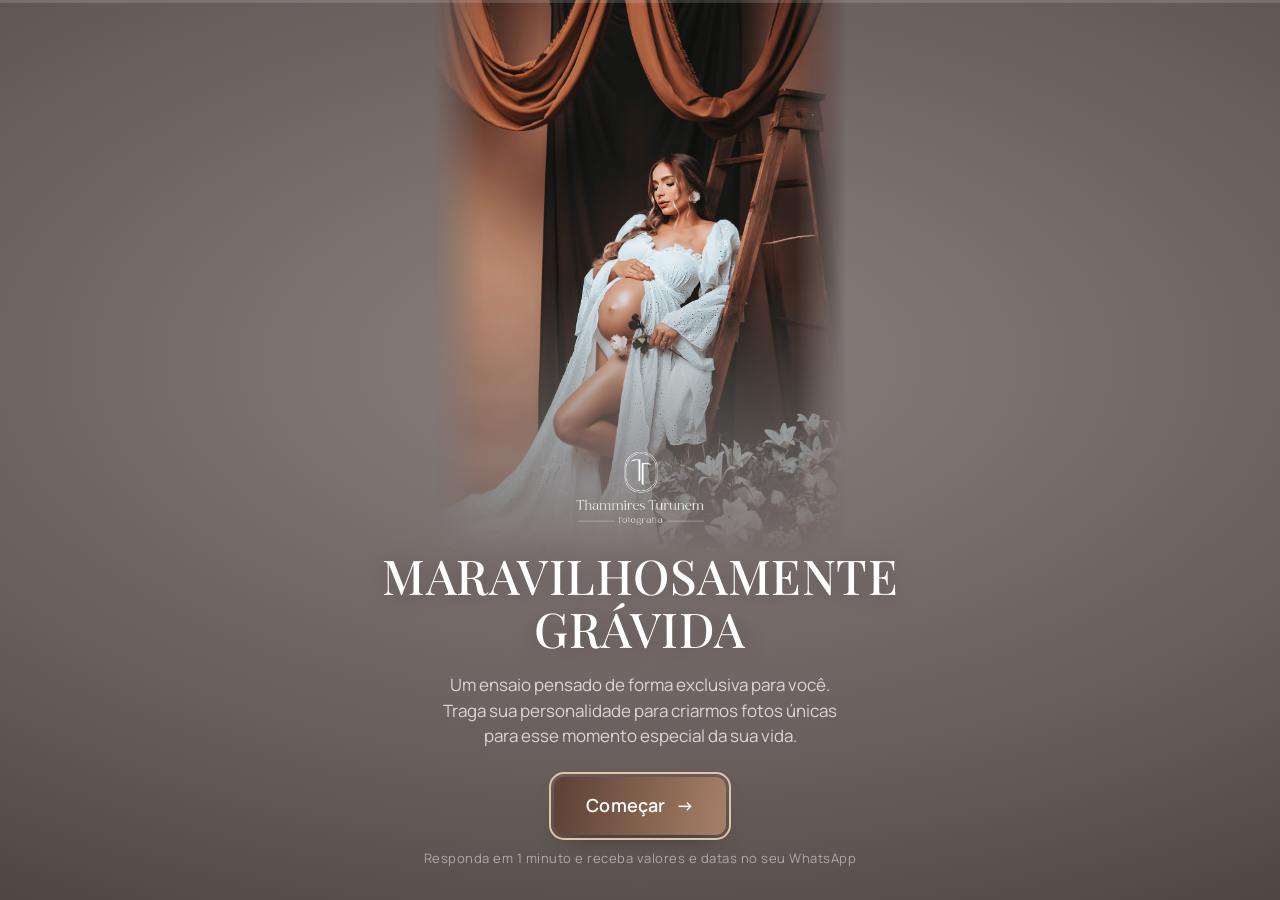
<file: gestante.html>
<!doctype html>
<html lang="pt-BR">
<head>
  <meta charset="utf-8">
  <meta name="viewport" content="width=device-width, initial-scale=1, viewport-fit=cover">
  <meta name="theme-color" content="#3D3331">
  <meta name="robots" content="noindex">
  <title>Ensaio gestante</title>
  <link rel="preconnect" href="https://fonts.googleapis.com">
  <link rel="preconnect" href="https://fonts.gstatic.com" crossorigin>
  <link rel="stylesheet" href="assets/style.css?v=202609301155">
</head>
<body class="form-page" data-form="gestante">
  <div class="progress" aria-hidden="true"><div class="progress-bar" id="progress-bar"></div></div>
  <div class="topbar is-hidden" id="topbar">
    <button class="back" id="back" type="button" aria-label="Voltar" hidden>←</button>
    <span class="progress-text" id="progress-text" aria-live="polite"></span>
  </div>
  <main id="stage"></main>

<p class="load-fail" id="load-fail" hidden>Não foi possível carregar os arquivos da pasta <b>assets/</b>. Confira se ela foi enviada junto com as páginas (assets/config.js, common.js, form.js e style.css) e abra a página em um navegador normal.</p>
  <script>setTimeout(function(){ if(!window.LP||!window.APP_CONFIG){ var e=document.getElementById('load-fail'); e.hidden=false; e.style.cssText='font:16px/1.5 system-ui,sans-serif;max-width:480px;margin:40px auto;padding:16px;border:1px solid #d33;border-radius:10px;color:#222;background:#fff'; } }, 1500);</script>
  <script src="assets/config.js?v=202609301155"></script>
  <script src="assets/common.js?v=202609301155"></script>
  <script src="assets/form.js?v=202609301155"></script>
</body>
</html>
</file>
<file: assets/style.css>
/* =====================================================================
   VISUAL — as cores e fontes vêm de config.js → tema.
   Os valores abaixo são só o padrão, caso o tema fique vazio.
   ===================================================================== */
:root {
  --bg-1: #8C8280;      /* fundo: centro */
  --bg-2: #3D3331;      /* fundo: bordas */
  --ink: #FFFFFF;       /* texto */
  --accent: #E2C3A8;    /* destaque: opção marcada, progresso, detalhes */
  --btn-1: #5B4034;     /* botão: início do degradê */
  --btn-2: #A88068;     /* botão: fim do degradê */
  --btn-ink: #FFFFFF;   /* texto do botão */
  --error: #FFB4A8;
  --display: "Playfair Display", Georgia, serif;
  --sans: "Manrope", system-ui, -apple-system, "Segoe UI", sans-serif;

  /* derivadas — não precisa mexer */
  --muted: color-mix(in srgb, var(--ink) 74%, transparent);
  --faint: color-mix(in srgb, var(--ink) 50%, transparent);
  --surface: color-mix(in srgb, var(--ink) 8%, transparent);
  --surface-2: color-mix(in srgb, var(--ink) 14%, transparent);
  --line: color-mix(in srgb, var(--ink) 26%, transparent);
  --accent-soft: color-mix(in srgb, var(--accent) 22%, transparent);
  --on-accent: var(--bg-2);
  --radius: 12px;
}

*, *::before, *::after { box-sizing: border-box; }
html { -webkit-text-size-adjust: 100%; background: var(--bg-2); }
body {
  margin: 0; min-height: 100dvh; color: var(--ink);
  font: 400 17px/1.5 var(--sans); -webkit-font-smoothing: antialiased;
  -webkit-tap-highlight-color: transparent;
}
body::before {
  content: ""; position: fixed; inset: 0; z-index: -1; pointer-events: none;
  background: radial-gradient(120% 90% at 50% 40%, var(--bg-1) 0%, color-mix(in srgb, var(--bg-1) 50%, var(--bg-2)) 55%, var(--bg-2) 100%);
}
button, input, textarea { font: inherit; color: inherit; }
a { color: inherit; }
:focus-visible { outline: 2px solid var(--accent); outline-offset: 3px; }

/* títulos em maiúsculas (tema.titulosMaiusculos) */
.caps .hero-title, .caps .hero-text, .caps .w-title, .caps .about-title { text-transform: uppercase; }

/* ---------- marca ---------- */
.brand { display: inline-flex; align-items: center; gap: 10px; font-weight: 600; font-size: 13px; letter-spacing: 3px; text-transform: uppercase; }
.brand[hidden] { display: none; }
.brand-logo { height: 44px; width: auto; max-width: 180px; object-fit: contain; }
.brand-mono {
  width: 42px; height: 42px; border-radius: 50%; display: grid; place-items: center; letter-spacing: 1px;
  background: transparent; color: var(--ink); border: 1px solid var(--line); font: 500 15px/1 var(--display);
}

/* ---------- botões ---------- */
.btn {
  display: inline-flex; align-items: center; justify-content: center; gap: 10px;
  min-height: 54px; padding: 0 28px; border-radius: 10px; border: 0; cursor: pointer;
  font-weight: 600; font-size: 17px; letter-spacing: .2px; text-decoration: none;
  transition: transform .15s, filter .2s, background .2s, opacity .2s;
}
.btn:active { transform: scale(.97); }
.btn-primary {
  color: var(--btn-ink); background: linear-gradient(100deg, var(--btn-1), var(--btn-2));
  box-shadow: 0 10px 28px -14px rgba(0, 0, 0, .6);
}
.btn-primary:hover { filter: brightness(1.08); }

/* brilho branco passando dentro do botão (tema.brilhoBotao) */
.btn-primary, .btn-wa { position: relative; overflow: hidden; isolation: isolate; }
.shine .btn-primary::after, .shine .btn-wa::after {
  content: ""; position: absolute; top: -10%; left: -70%; width: 50%; height: 120%; z-index: 1; pointer-events: none;
  background: linear-gradient(100deg, transparent 0%, rgba(255, 255, 255, .2) 30%, rgba(255, 255, 255, .75) 50%, rgba(255, 255, 255, .2) 70%, transparent 100%);
  transform: skewX(-20deg); animation: brilho 3.2s ease-in-out infinite;
}
@keyframes brilho { 0% { left: -70%; } 45%, 100% { left: 135%; } }
@media (prefers-reduced-motion: reduce) { .shine .btn-primary::after, .shine .btn-wa::after { animation: none; display: none; } }
.btn-ghost { background: transparent; color: var(--muted); padding: 0 12px; }
.btn-ghost:hover { color: var(--ink); }
.btn-lg { min-height: 58px; padding: 0 32px; font-size: 18px; }
.btn .arrow { transition: transform .2s; }
.btn:hover .arrow { transform: translateX(3px); }
.btn-wa { background: #1FA855; color: #fff; box-shadow: 0 10px 28px -14px rgba(0, 0, 0, .6); }
.btn-wa:hover { background: #178D46; }

/* =====================================================================
   PÁGINA INICIAL
   ===================================================================== */
.home { max-width: 560px; margin: 0 auto; padding: 40px 16px 48px; }
.home .sub { font: 500 20px/1.3 var(--display); margin: 32px 0 14px; }

.paths { display: grid; gap: 12px; }
.path {
  display: grid; grid-template-columns: 1fr auto; gap: 4px 16px; align-items: center;
  padding: 20px; border-radius: var(--radius); background: var(--surface); border: 1px solid var(--line);
  text-decoration: none; transition: border-color .2s, transform .15s, background .2s;
}
.path:hover { border-color: var(--accent); background: var(--surface-2); }
.path:active { transform: scale(.985); }
.path-tag { grid-column: 1; font-size: 11px; font-weight: 700; text-transform: uppercase; letter-spacing: 1.6px; color: var(--accent); }
.path-title { grid-column: 1; font: 500 20px/1.25 var(--display); }
.path-text { grid-column: 1; color: var(--muted); font-size: 15px; margin-top: 2px; }
.path-go {
  grid-column: 2; grid-row: 1 / span 3; width: 44px; height: 44px; border-radius: 50%;
  display: grid; place-items: center; background: var(--accent-soft); color: var(--accent); font-weight: 700;
}
.path-time { grid-column: 1; margin-top: 6px; font-size: 13px; color: var(--faint); font-weight: 600; }
.path-wa .path-go { background: #25D36626; color: #6EE7A0; }
.home-foot { margin-top: 36px; color: var(--faint); font-size: 13px; text-align: center; }

/* ---------- abertura (hero) ---------- */
.hero {
  position: relative; overflow: hidden; isolation: isolate; text-align: center;
  min-height: 92svh; display: flex; align-items: center; justify-content: center;
}
.hero-content { position: relative; z-index: 2; width: 100%; max-width: 640px; padding: 48px 20px 56px; }
.hero-photo { position: absolute; z-index: 1; object-fit: cover; pointer-events: none; }
.brand-hero:not([hidden]) { display: flex; flex-direction: column; justify-content: center; margin: 0 auto 22px; gap: 10px; width: fit-content; }
.brand-hero .brand-logo { height: 64px; max-width: 220px; }
.brand-hero .brand-mono { width: 52px; height: 52px; font-size: 18px; }
.brand-hero .brand-name { font-weight: 500; letter-spacing: 4px; opacity: .9; }
.hero-selo { margin: 0 0 14px; font-size: 12px; font-weight: 700; letter-spacing: 3px; text-transform: uppercase; color: var(--accent); }
.hero-title, .w-title { overflow-wrap: normal; word-break: normal; hyphens: manual; }
.hero-title {
  font: 500 clamp(32px, 9vw, 64px)/1.08 var(--display); letter-spacing: .5px;
  margin: 0 0 18px; text-wrap: balance; text-shadow: 0 2px 24px rgba(0, 0, 0, .18);
}
.hero-text {
  font: 400 clamp(16px, 4.2vw, 21px)/1.45 var(--display); letter-spacing: .6px;
  margin: 0 auto 30px; max-width: 30ch; opacity: .95; text-wrap: balance;
}
.hero-cta { min-height: 58px; padding: 0 32px; }
.hero-link { display: block; width: fit-content; margin: 18px auto 0; font-size: 15px; color: var(--muted); text-underline-offset: 4px; }
.hero-link:hover { color: var(--ink); }

/* celular: a 1ª foto ocupa o topo e se dissolve no fundo */
.hero.has-photo { align-items: flex-end; }
.hero.has-photo .hero-content { padding-top: 30svh; padding-bottom: 32px; }
.hero.has-photo .hero-content .brand-hero { display: none; }
.hero.has-photo .hero-title { font-size: clamp(28px, 7.6vw, 64px); margin-bottom: 12px; }
.hero.has-photo .hero-text { font-size: clamp(15px, 3.8vw, 21px); margin-bottom: 22px; }
.brand-top { position: absolute; z-index: 2; top: 18px; left: 0; right: 0; text-shadow: 0 1px 12px rgba(0, 0, 0, .35); }
.brand-top .brand-logo { height: 48px; }
.brand-top .brand-mono { width: 42px; height: 42px; font-size: 15px; }
.hero-left {
  inset: 0 0 auto 0; width: 100%; height: 60svh; object-position: center 20%;
  -webkit-mask-image: linear-gradient(to bottom, #000 55%, transparent 100%); mask-image: linear-gradient(to bottom, #000 55%, transparent 100%);
}
.hero.has-photo .hero-content::before {
  content: ""; position: absolute; inset: -40px 0 0; z-index: -1;
  background: linear-gradient(to bottom, transparent, color-mix(in srgb, var(--bg-2) 60%, transparent) 25%, color-mix(in srgb, var(--bg-2) 60%, transparent) 70%, transparent);
}
.hero-right { display: none; }

/* computador: fotos nas laterais, texto no centro */
@media (min-width: 900px) {
  .hero, .hero.has-photo { min-height: 100svh; align-items: center; }
  .hero.has-photo .hero-content { padding-top: 48px; padding-bottom: 56px; }
  .hero.has-photo .hero-content .brand-hero { display: flex; }
  .brand-top { display: none !important; }
  .hero.has-photo .hero-content::before { display: none; }
  .hero-left, .hero-right { display: block; top: 0; bottom: 0; height: 100%; width: 34%; object-position: center top; }
  .hero-left { left: 0; right: auto; -webkit-mask-image: linear-gradient(to right, #000 55%, transparent); mask-image: linear-gradient(to right, #000 55%, transparent); }
  .hero-right { right: 0; -webkit-mask-image: linear-gradient(to left, #000 55%, transparent); mask-image: linear-gradient(to left, #000 55%, transparent); }
  .hero.one-photo .hero-left { width: 42%; }
  .hero.one-photo .hero-content { margin-left: 34%; }
}

/* logo em imagem: tamanhos por lugar */
.brand-hero .brand-logo { height: 96px; max-width: 240px; }
.brand-top .brand-logo { height: 76px; max-width: 200px; }
.step-welcome .brand-logo { height: 84px; max-width: 220px; }

/* ---------- apresentação e quadro de fotos ---------- */
.about { margin: 0 0 8px; }
.about-title { font: 500 22px/1.3 var(--display); letter-spacing: .6px; margin: 0 0 10px; }
.about-text { color: var(--muted); margin: 0 0 18px; }
.gallery { display: grid; gap: 6px; grid-template-columns: repeat(3, 1fr); }
.gallery.n1 { grid-template-columns: 1fr; }
.gallery.n2, .gallery.n4 { grid-template-columns: repeat(2, 1fr); }
.gallery.n5 .g-item:first-child { grid-row: span 2; }
.g-item {
  display: block; padding: 0; border: 0; border-radius: 8px; overflow: hidden; cursor: zoom-in;
  aspect-ratio: 3 / 4; background: var(--surface);
}
.gallery.n1 .g-item { aspect-ratio: 4 / 5; }
.gallery.n5 .g-item:first-child { aspect-ratio: auto; }
.g-item img { width: 100%; height: 100%; object-fit: cover; display: block; transition: transform .4s; }
.g-item:hover img { transform: scale(1.04); }
.gallery-strip { margin: 0 auto 26px; max-width: 360px; width: 100%; }

.lightbox {
  position: fixed; inset: 0; z-index: 50; background: rgba(12, 11, 10, .94);
  display: grid; place-items: center; padding: 56px 12px; animation: fade .2s ease;
}
.lightbox img { max-width: 100%; max-height: 100%; object-fit: contain; border-radius: 6px; }
.lb-close, .lb-nav {
  position: absolute; border: 0; background: rgba(255, 255, 255, .12); color: #fff; cursor: pointer;
  width: 44px; height: 44px; border-radius: 50%; font-size: 28px; line-height: 1; display: grid; place-items: center;
}
.lb-close { top: 10px; right: 10px; }
.lb-nav { top: 50%; transform: translateY(-50%); }
.lb-prev { left: 8px; } .lb-next { right: 8px; }
@keyframes fade { from { opacity: 0; } }

/* =====================================================================
   FORMULÁRIO
   ===================================================================== */
.form-page { display: flex; flex-direction: column; min-height: 100dvh; overflow-x: hidden; }

.progress { position: fixed; inset: 0 0 auto 0; height: 3px; background: var(--surface-2); z-index: 10; }
.progress-bar { height: 100%; width: 0; background: var(--accent); transition: width .5s cubic-bezier(.2, .8, .2, 1); }

.topbar {
  position: fixed; top: 3px; left: 0; right: 0; z-index: 9; height: 52px;
  display: flex; align-items: center; justify-content: space-between; padding: 0 8px 0 4px;
  background: color-mix(in srgb, var(--bg-2) 30%, transparent);
  -webkit-backdrop-filter: blur(10px); backdrop-filter: blur(10px); transition: opacity .3s;
}
.topbar.is-hidden { opacity: 0; pointer-events: none; }
.back {
  width: 44px; height: 44px; border: 0; background: none; border-radius: 50%; cursor: pointer;
  font-size: 22px; color: var(--muted); display: grid; place-items: center;
}
.back:hover { color: var(--ink); background: var(--surface); }
.progress-text { font-size: 12px; font-weight: 700; letter-spacing: 1px; color: var(--muted); padding-right: 8px; font-variant-numeric: tabular-nums; }

#stage { flex: 1; display: flex; position: relative; }
.step {
  width: 100%; max-width: 600px; margin: 0 auto; padding: 88px 20px 40px;
  display: flex; flex-direction: column; justify-content: center; min-height: 100dvh;
  transition: opacity .32s ease, transform .42s cubic-bezier(.2, .8, .2, 1);
}
.step.enter { opacity: 0; transform: translateY(28px); }
.step.enter-back { opacity: 0; transform: translateY(-28px); }
.step.leave { opacity: 0; transform: translateY(-28px); transition-duration: .22s; }
.step.leave-back { opacity: 0; transform: translateY(28px); transition-duration: .22s; }
@media (prefers-reduced-motion: reduce) { .step, .progress-bar { transition: none !important; } }

.q-num { margin: 0 0 10px; font-size: 12px; font-weight: 700; letter-spacing: 2px; text-transform: uppercase; color: var(--accent); }
.q-title { font: 500 clamp(25px, 6.6vw, 36px)/1.22 var(--display); margin: 0 0 8px; text-wrap: balance; }
.q-help { color: var(--muted); margin: 0 0 4px; font-size: 16px; }
.q-body { margin-top: 24px; }

.field {
  width: 100%; border: 0; border-bottom: 1.5px solid var(--line); background: transparent; color: var(--ink);
  padding: 10px 2px; font-size: 22px; border-radius: 0; outline: none; transition: border-color .2s;
  caret-color: var(--accent);
}
.field:focus { border-color: var(--accent); }
.field::placeholder { color: var(--faint); }
textarea.field { resize: none; line-height: 1.4; min-height: 96px; font-size: 19px; }

.options { display: grid; gap: 10px; }
.option {
  display: flex; align-items: center; gap: 14px; width: 100%; min-height: 58px; padding: 12px 16px;
  text-align: left; background: var(--surface); border: 1px solid var(--line); border-radius: var(--radius);
  cursor: pointer; font-size: 17px; font-weight: 500; transition: border-color .15s, background .15s, transform .12s;
}
.option:hover { border-color: color-mix(in srgb, var(--accent) 60%, var(--line)); background: var(--surface-2); }
.option:active { transform: scale(.985); }
.option .key {
  flex: none; width: 28px; height: 28px; border-radius: 7px; display: grid; place-items: center;
  font-size: 12px; font-weight: 700; border: 1px solid var(--line); color: var(--muted);
}
.option .label { flex: 1; }
.option .check { flex: none; width: 22px; height: 22px; border-radius: 50%; border: 1px solid var(--line); position: relative; }
.option[role="checkbox"] .check { border-radius: 6px; }
.option.is-on { border-color: var(--accent); background: var(--accent-soft); }
.option.is-on .key { background: var(--accent); border-color: var(--accent); color: var(--on-accent); }
.option.is-on .check { background: var(--accent); border-color: var(--accent); }
.option.is-on .check::after {
  content: ""; position: absolute; left: 7px; top: 3px; width: 5px; height: 10px;
  border: solid var(--on-accent); border-width: 0 2px 2px 0; transform: rotate(45deg);
}
.option.pulse { animation: pulse .34s ease; }
@keyframes pulse { 40% { transform: scale(.98); } }

.actions { display: flex; align-items: center; flex-wrap: wrap; gap: 10px 14px; margin-top: 28px; }
.hint { font-size: 13px; color: var(--faint); }
.error { min-height: 22px; margin: 12px 0 0; color: var(--error); font-size: 15px; font-weight: 600; }
.shake { animation: shake .35s ease; }
@keyframes shake { 20%, 60% { transform: translateX(-6px); } 40%, 80% { transform: translateX(6px); } }

/* boas-vindas e final: centralizados, como a abertura */
.step-welcome, .step-final { text-align: center; align-items: center; }
.step-welcome .brand:not([hidden]) { display: flex; flex-direction: column; gap: 10px; margin-bottom: 26px; }
.step-welcome .actions, .step-final .actions { justify-content: center; }
.w-title { font: 500 clamp(28px, 7.8vw, 48px)/1.12 var(--display); letter-spacing: .5px; margin: 0 0 16px; text-wrap: balance; }
.w-text { color: var(--muted); margin: 0 auto; max-width: 42ch; }
.w-time { margin: 14px 0 0; font-size: 13px; letter-spacing: .5px; color: var(--faint); }
.step-final .w-text { margin-bottom: 28px; }
.step-final .btn-ghost { margin-top: 10px; }
.done-mark {
  width: 76px; height: 76px; border-radius: 50%; margin-bottom: 24px; position: relative;
  border: 1px solid var(--accent); background: var(--accent-soft); animation: pop .5s cubic-bezier(.2, 1.4, .4, 1);
}
.done-mark::after {
  content: ""; position: absolute; left: 29px; top: 17px; width: 14px; height: 28px;
  border: solid var(--accent); border-width: 0 3px 3px 0; transform: rotate(45deg);
}
@keyframes pop { from { transform: scale(.4); opacity: 0; } }

/* ---------- vitrine (carrossel no meio do formulário) ---------- */
.step-galeria { text-align: center; align-items: center; }
.step-galeria .q-title { margin-bottom: 6px; }
.coverflow {
  position: relative; margin: 22px auto 0; touch-action: pan-y; user-select: none;
  width: min(100%, 480px, calc(58svh * 1.29)); aspect-ratio: 1.29;
}
.cf-slide {
  position: absolute; top: 0; left: 50%; width: 62%; aspect-ratio: 4 / 5; cursor: pointer;
  border-radius: 14px; overflow: hidden; background: var(--surface);
  transform: translateX(-50%) scale(1); opacity: 1; z-index: 3;
  box-shadow: 0 22px 44px -22px rgba(0, 0, 0, .75);
  transition: transform .7s cubic-bezier(.22, .8, .24, 1), opacity .7s ease, filter .7s ease;
}
.cf-slide img { width: 100%; height: 100%; object-fit: cover; display: block; pointer-events: none; -webkit-user-drag: none; }
.cf-slide.is-left  { transform: translateX(-112%) scale(.78); opacity: .75; filter: brightness(.55) saturate(.85); z-index: 2; }
.cf-slide.is-right { transform: translateX(12%) scale(.78);   opacity: .75; filter: brightness(.55) saturate(.85); z-index: 2; }
.cf-slide.is-hidden-left  { transform: translateX(-150%) scale(.6); opacity: 0; z-index: 1; pointer-events: none; }
.cf-slide.is-hidden-right { transform: translateX(50%) scale(.6);   opacity: 0; z-index: 1; pointer-events: none; }
.cf-slide.is-center { cursor: grab; }
@media (prefers-reduced-motion: reduce) { .cf-slide { transition: opacity .3s; } }
.car-dots { display: flex; justify-content: center; gap: 8px; margin-top: 16px; }
.car-dots button {
  width: 7px; height: 7px; padding: 0; border: 0; border-radius: 99px; cursor: pointer;
  background: var(--line); transition: width .3s, background .3s;
}
.car-dots button.on { width: 22px; background: var(--accent); }
.step-galeria .actions { justify-content: center; margin-top: 22px; }

/* ---------- abertura do formulário com fotos nas laterais (capa) ---------- */
.step.welcome-cover { max-width: none; padding: 0; position: relative; overflow: hidden; justify-content: flex-end; }
.wc-photo { position: absolute; top: 0; z-index: 0; object-fit: cover; object-position: center top; pointer-events: none; }
.wc-content { position: relative; z-index: 1; width: 100%; max-width: 600px; margin: 0 auto; padding: 0 20px 36px; display: flex; flex-direction: column; align-items: center; }
/* celular: as duas fotos no alto, cada uma de um lado, dissolvendo no centro e embaixo */
.wc-left, .wc-right {
  width: 51%; height: 62svh; object-position: center top;
  -webkit-mask-image: var(--wc-mask-x), linear-gradient(to bottom, #000 55%, transparent 100%);
  mask-image: var(--wc-mask-x), linear-gradient(to bottom, #000 55%, transparent 100%);
  -webkit-mask-composite: source-in; mask-composite: intersect;
}
.wc-left { left: 0; --wc-mask-x: linear-gradient(to right, #000 70%, transparent 100%); }
.wc-right { right: 0; --wc-mask-x: linear-gradient(to left, #000 70%, transparent 100%); }
.wc-mirror { transform: scaleX(-1); --wc-mask-x: linear-gradient(to right, #000 70%, transparent 100%); }
.welcome-cover .wc-content { padding-top: 40svh; }
.welcome-cover .wc-content::before {
  content: ""; position: absolute; inset: -60px 0 0; z-index: -1; pointer-events: none;
  background: linear-gradient(to bottom, transparent, color-mix(in srgb, var(--bg-2) 45%, transparent) 30%, color-mix(in srgb, var(--bg-2) 45%, transparent) 75%, transparent);
}
.welcome-cover .brand:not([hidden]) { margin-bottom: 18px; }
.welcome-cover .w-title { text-shadow: 0 2px 24px rgba(0, 0, 0, .25); }
/* computador: fotos de altura inteira nas laterais, texto no centro */
@media (min-width: 900px) {
  .step.welcome-cover { justify-content: center; }
  /* a foto inteira aparece (altura da tela, largura proporcional), presa embaixo nos cantos,
     com degradê para o centro e um leve degradê no topo — como uma capa */
  .wc-left, .wc-right {
    top: auto; bottom: 0; height: 100%; width: auto; max-width: 40%;
    object-fit: cover; object-position: center top;
    -webkit-mask-image: var(--wc-mask-x), linear-gradient(to bottom, transparent 0, #000 14%);
    mask-image: var(--wc-mask-x), linear-gradient(to bottom, transparent 0, #000 14%);
  }
  .wc-left { --wc-mask-x: linear-gradient(to right, #000 62%, transparent 100%); }
  .wc-right { --wc-mask-x: linear-gradient(to left, #000 62%, transparent 100%); }
  .wc-mirror { --wc-mask-x: linear-gradient(to right, #000 62%, transparent 100%); }
  .welcome-cover .wc-content { padding: 48px 20px; }
  .welcome-cover .wc-content::before { display: none; }
}

/* ---------- abertura com UMA foto centralizada no topo (boasVindas.fotoCentral) ---------- */
.wc-center {
  left: 50%; transform: translateX(-50%); width: 100%; max-width: 560px; height: 60svh; object-position: center 25%;
  -webkit-mask-image: linear-gradient(to bottom, #000 50%, transparent 100%), linear-gradient(to right, transparent 0, #000 12%, #000 88%, transparent 100%);
  mask-image: linear-gradient(to bottom, #000 50%, transparent 100%), linear-gradient(to right, transparent 0, #000 12%, #000 88%, transparent 100%);
  -webkit-mask-composite: source-in; mask-composite: intersect;
}
@media (max-width: 559px) {
  .wc-center { -webkit-mask-image: linear-gradient(to bottom, #000 50%, transparent 100%); mask-image: linear-gradient(to bottom, #000 50%, transparent 100%); }
}
.welcome-center .wc-content { padding-top: 44svh; }
/* o véu que ajuda a ler o texto começa só na parte de baixo da foto (antes cobria a foto inteira) */
.welcome-center .wc-content::before { top: calc(44svh - 70px); }
.welcome-cover:not(.welcome-center) .wc-content::before { top: calc(40svh - 70px); }
.tema-claro .welcome-cover .wc-content::before { background: linear-gradient(to bottom, transparent, color-mix(in srgb, var(--bg-1) 55%, transparent) 30%, color-mix(in srgb, var(--bg-1) 55%, transparent) 75%, transparent); }
@media (min-width: 900px) {
  .step.welcome-center { justify-content: flex-end; }
  .wc-center { height: 62vh; width: auto; max-width: 70%; top: 0; bottom: auto; }
  .welcome-center .wc-content { padding: 45vh 20px 32px; }
  .welcome-center .wc-content::before { display: none; }
}

/* ---------- assinatura abaixo do título (boasVindas.assinatura) ---------- */
.w-byline { margin: -6px 0 16px; font: italic 400 17px/1.3 var(--display); color: var(--accent); letter-spacing: .3px; }

/* ---------- tema claro (tema.claro) ---------- */
.tema-claro .w-title, .tema-claro .hero-title, .tema-claro.welcome-cover .w-title, .tema-claro .welcome-cover .w-title { text-shadow: none; }
.tema-claro .btn-primary, .tema-claro .btn-wa { box-shadow: 0 8px 22px -14px rgba(60, 45, 35, .55); }
.tema-claro .car-track, .tema-claro .cf-slide { box-shadow: 0 18px 36px -22px rgba(60, 45, 35, .55); }
.tema-claro .cf-slide.is-left, .tema-claro .cf-slide.is-right { filter: brightness(.9) saturate(.85); opacity: .6; }
.tema-claro .topbar { background: color-mix(in srgb, var(--bg-1) 70%, transparent); }
.tema-claro .done-mark { background: var(--surface); }

@media (min-width: 720px) {
  .step { padding-top: 100px; }
  .home { padding-top: 56px; }
}
</file>
